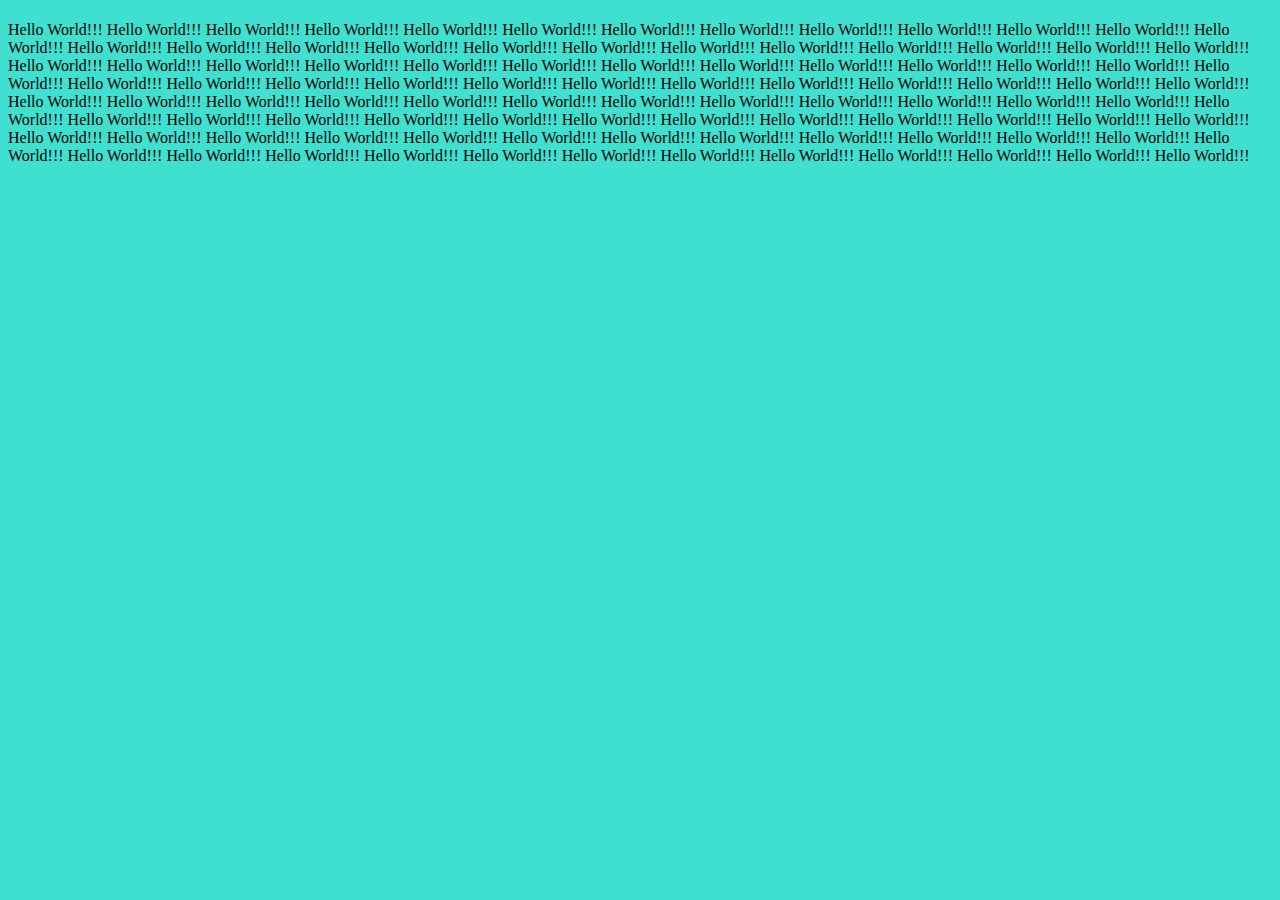
<file: index.html>
<!DOCTYPE html>
<html lang="en">
<head>
    <meta charset="UTF-8">
    <meta name="viewport" content="width=device-width, initial-scale=1.0">
    <meta http-equiv="X-UA-Compatible" content="ie=edge">
    <title>ajax demo</title>
    <style>
        body{
            background: turquoise;
        }
        #demo{
            color:tomato;
        }
    </style>
</head>
<body>
    <h1 id="demo"></h1>
    <script src="js/script.js"></script>
</body>
</html>
</file>
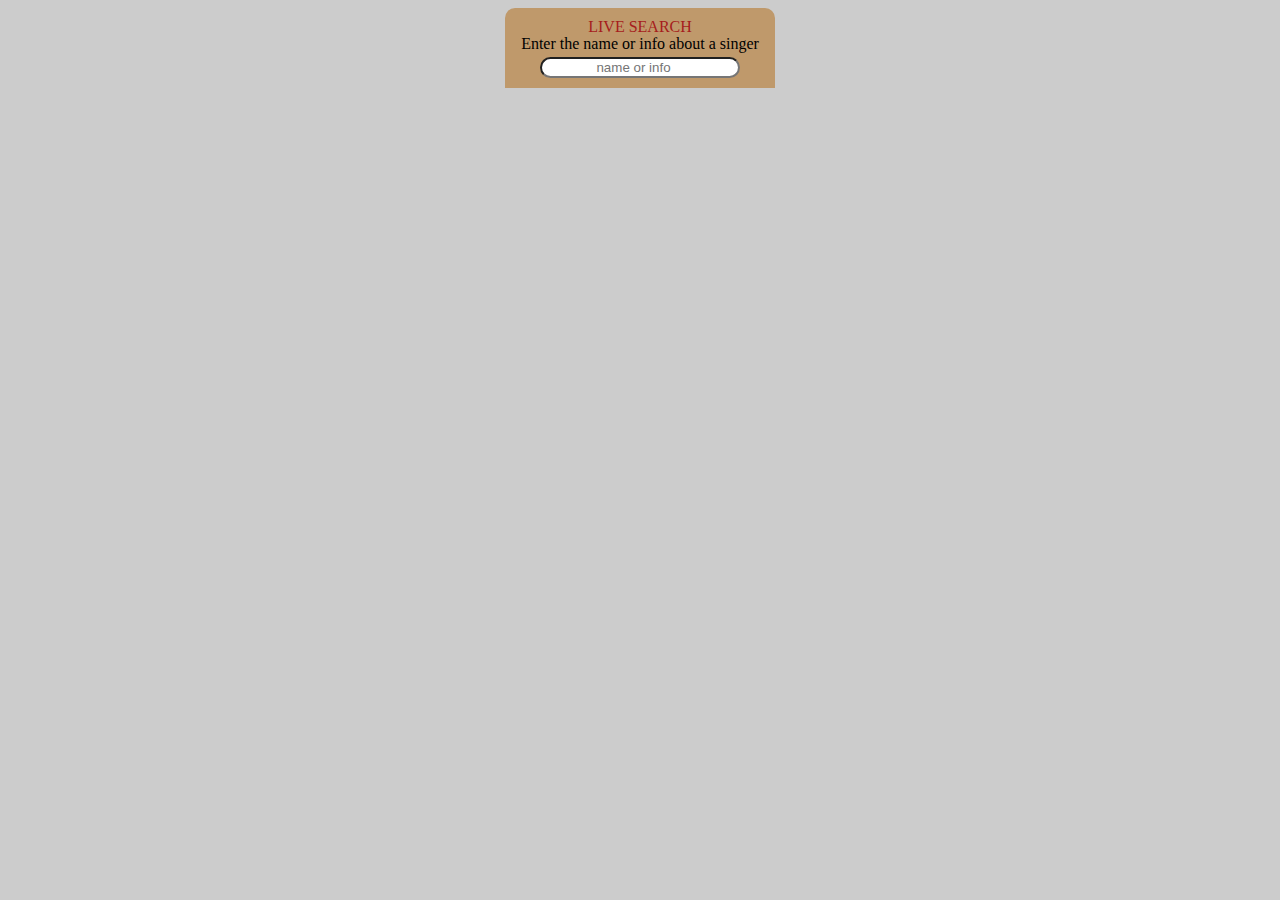
<file: unit1/index.html>
<!DOCTYPE html>
<html lang="en">
<head>
    <meta charset="UTF-8">
    <meta name="viewport" content="width=device-width, initial-scale=1.0">
    <meta http-equiv="X-UA-Compatible" content="ie=edge">
    <link rel="stylesheet" href="style.css">
    <title>Live Search</title>
    
</head>
<body>
  <div id="searcharea">
      <label for="search">Live search</label>
      <p>Enter the name or info about a singer</p>
      <input type="search" name="search" id="search" placeholder="name or info">
  </div>
   <div id="update">
      
   </div>
   <script src="https://cdnjs.cloudflare.com/ajax/libs/jquery/3.4.1/jquery.min.js" integrity="sha256-CSXorXvZcTkaix6Yvo6HppcZGetbYMGWSFlBw8HfCJo=" crossorigin="anonymous"></script>  
  <!-- <script src="js/script.js"></script> -->
  <!-- <script src="js/script1.js"></script> -->
  <script src="js/scriptsearch.js"></script>
</body>
</html>
</file>
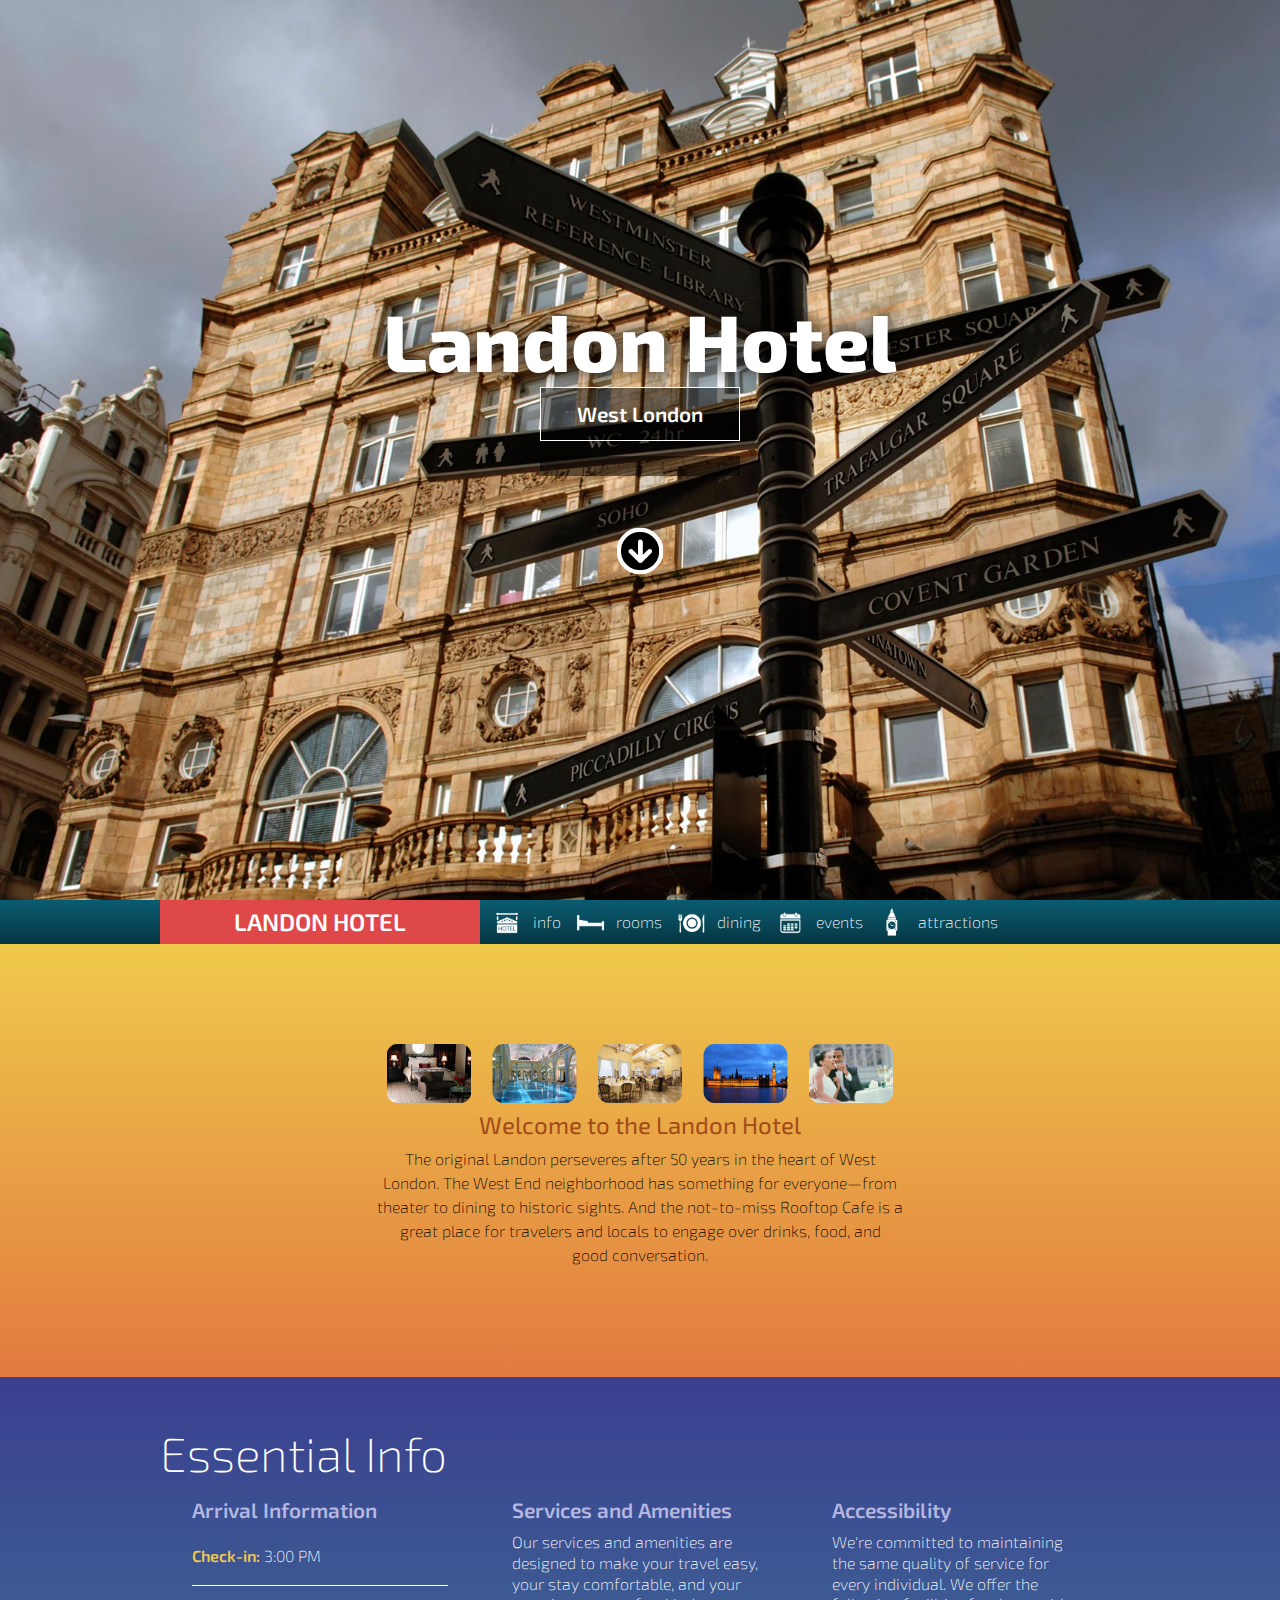
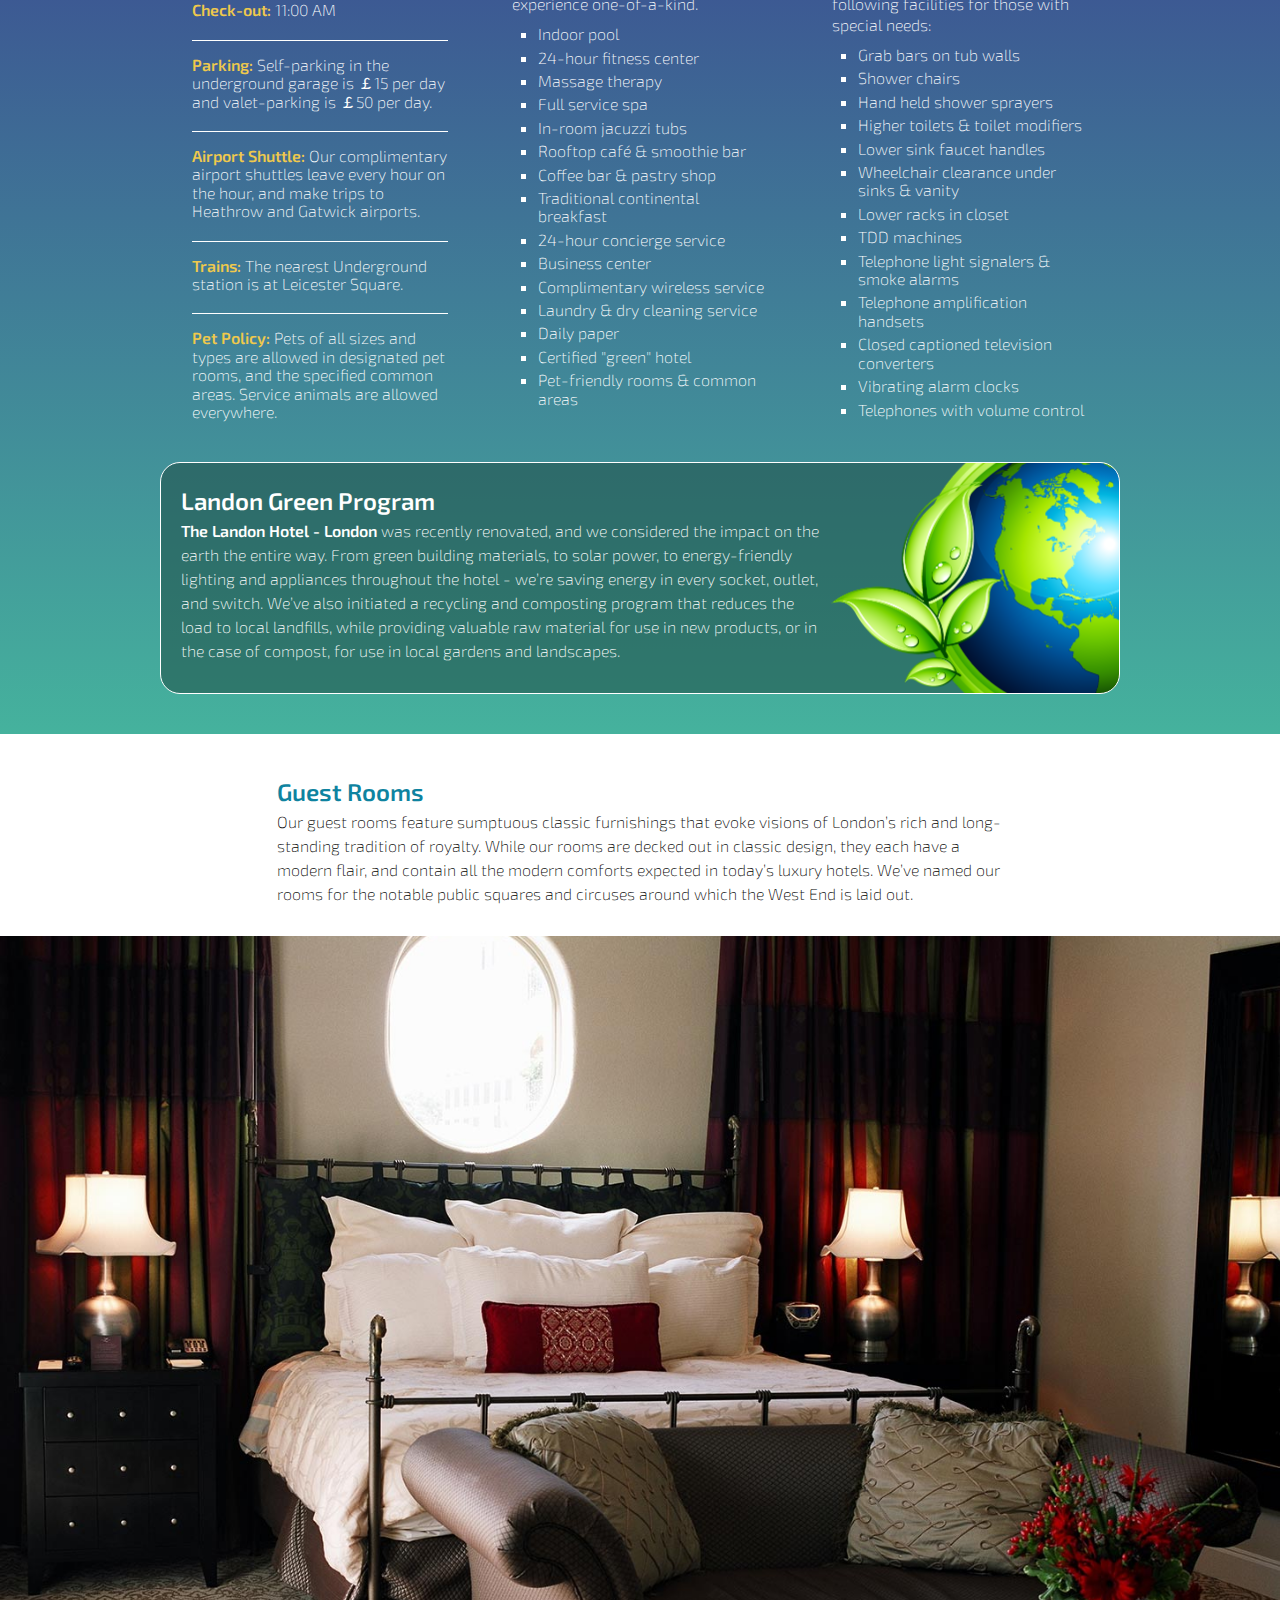
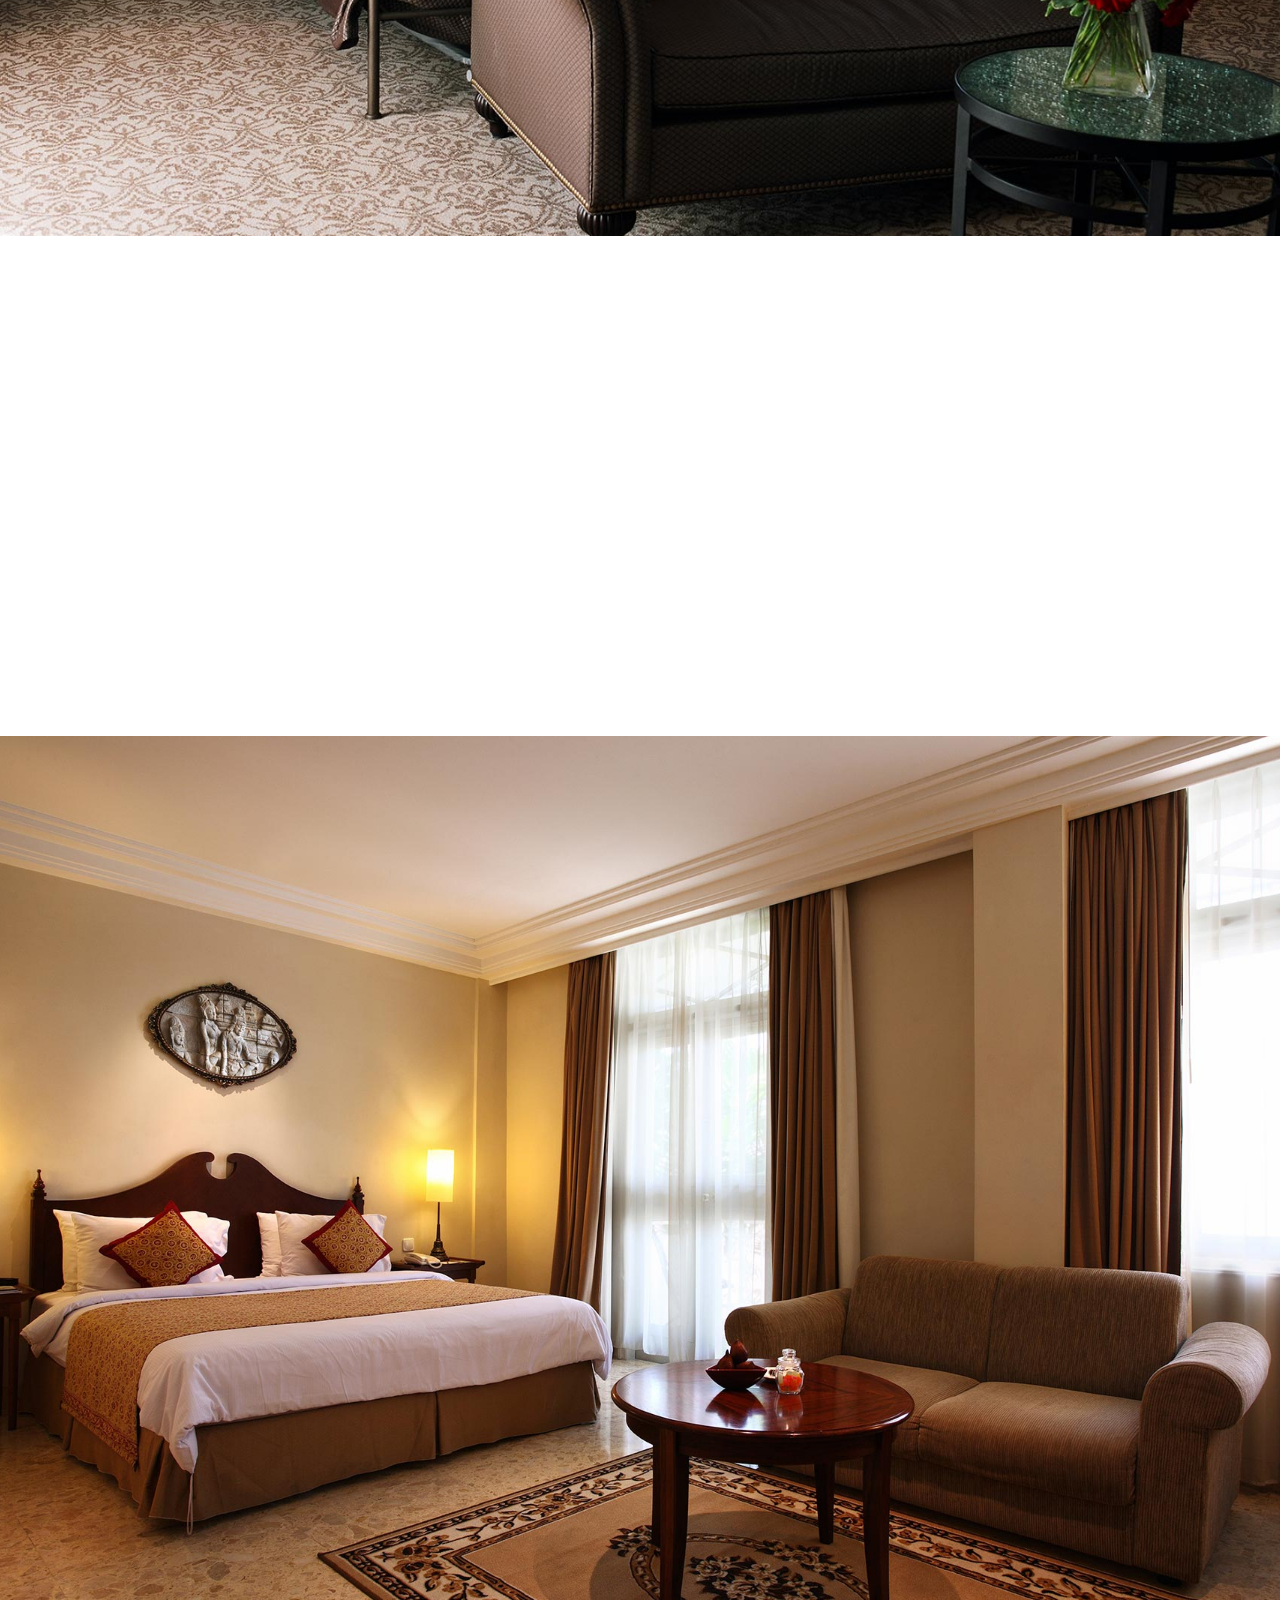
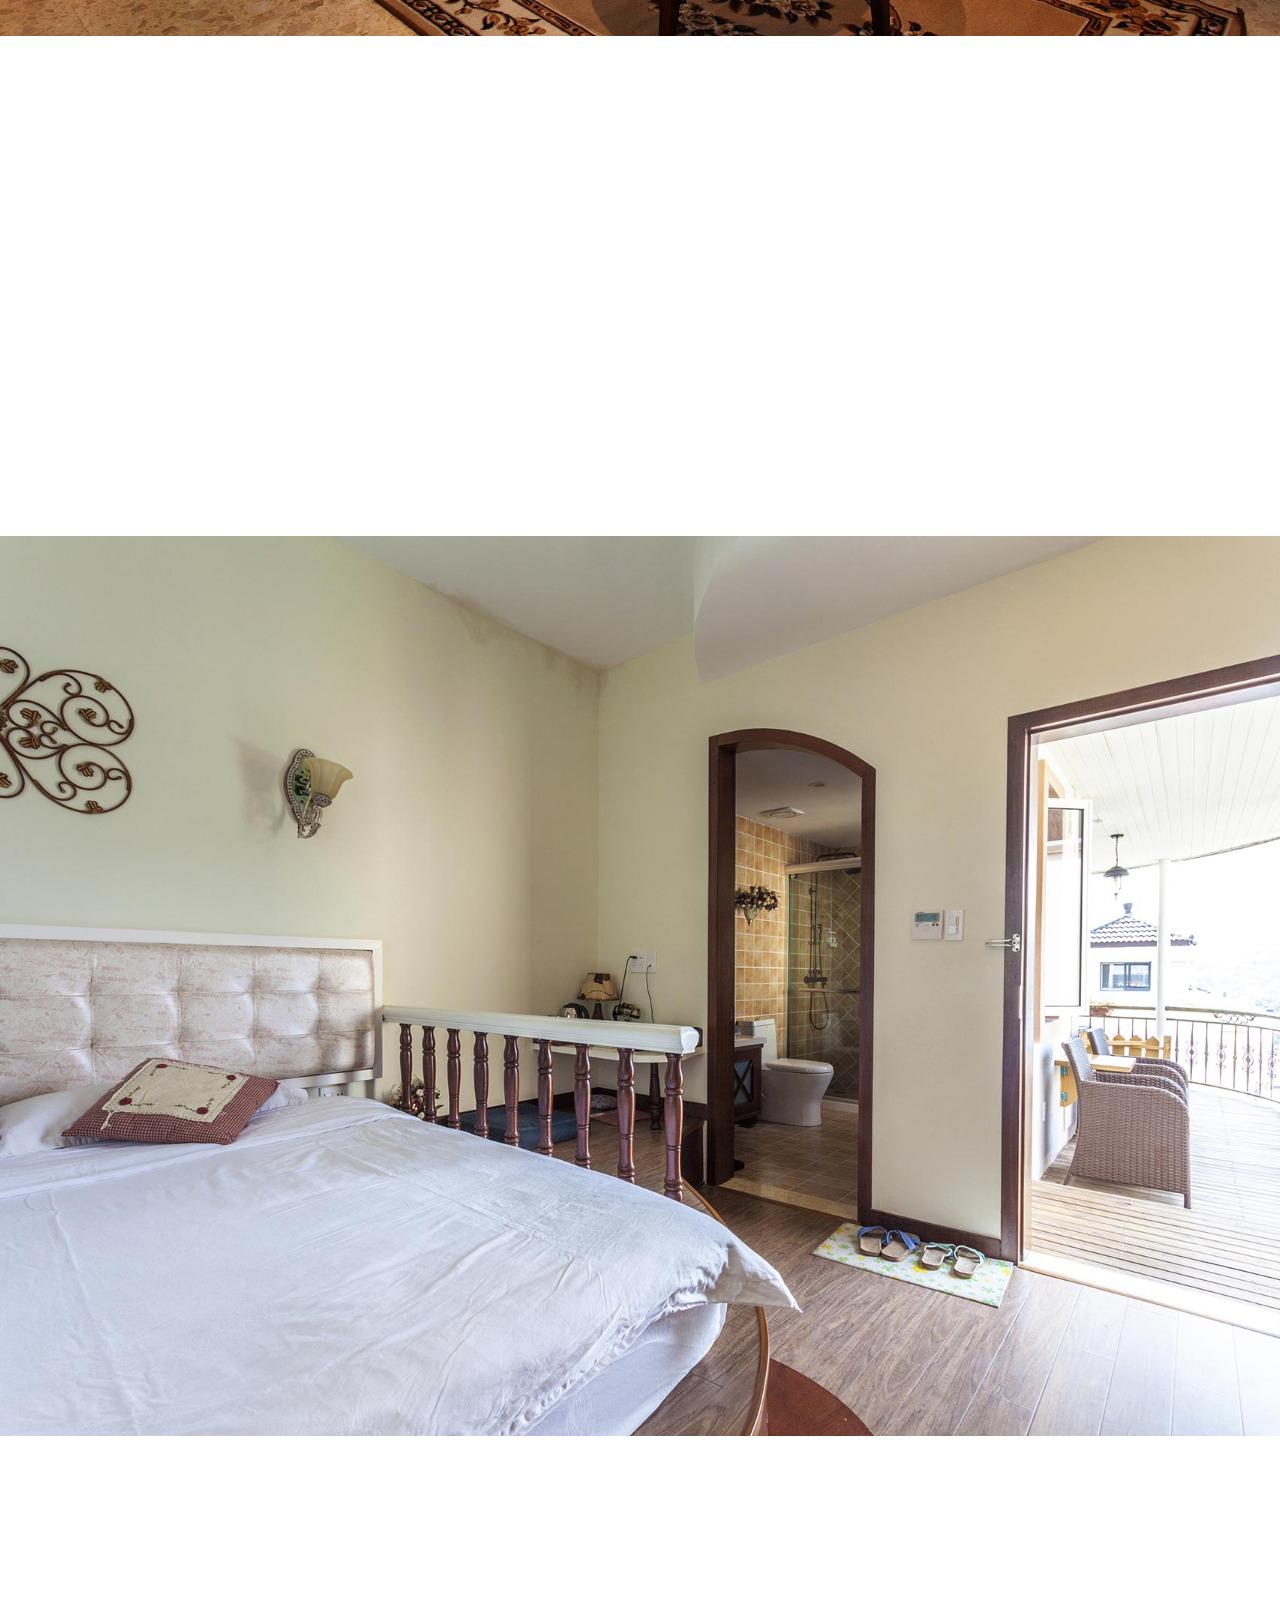
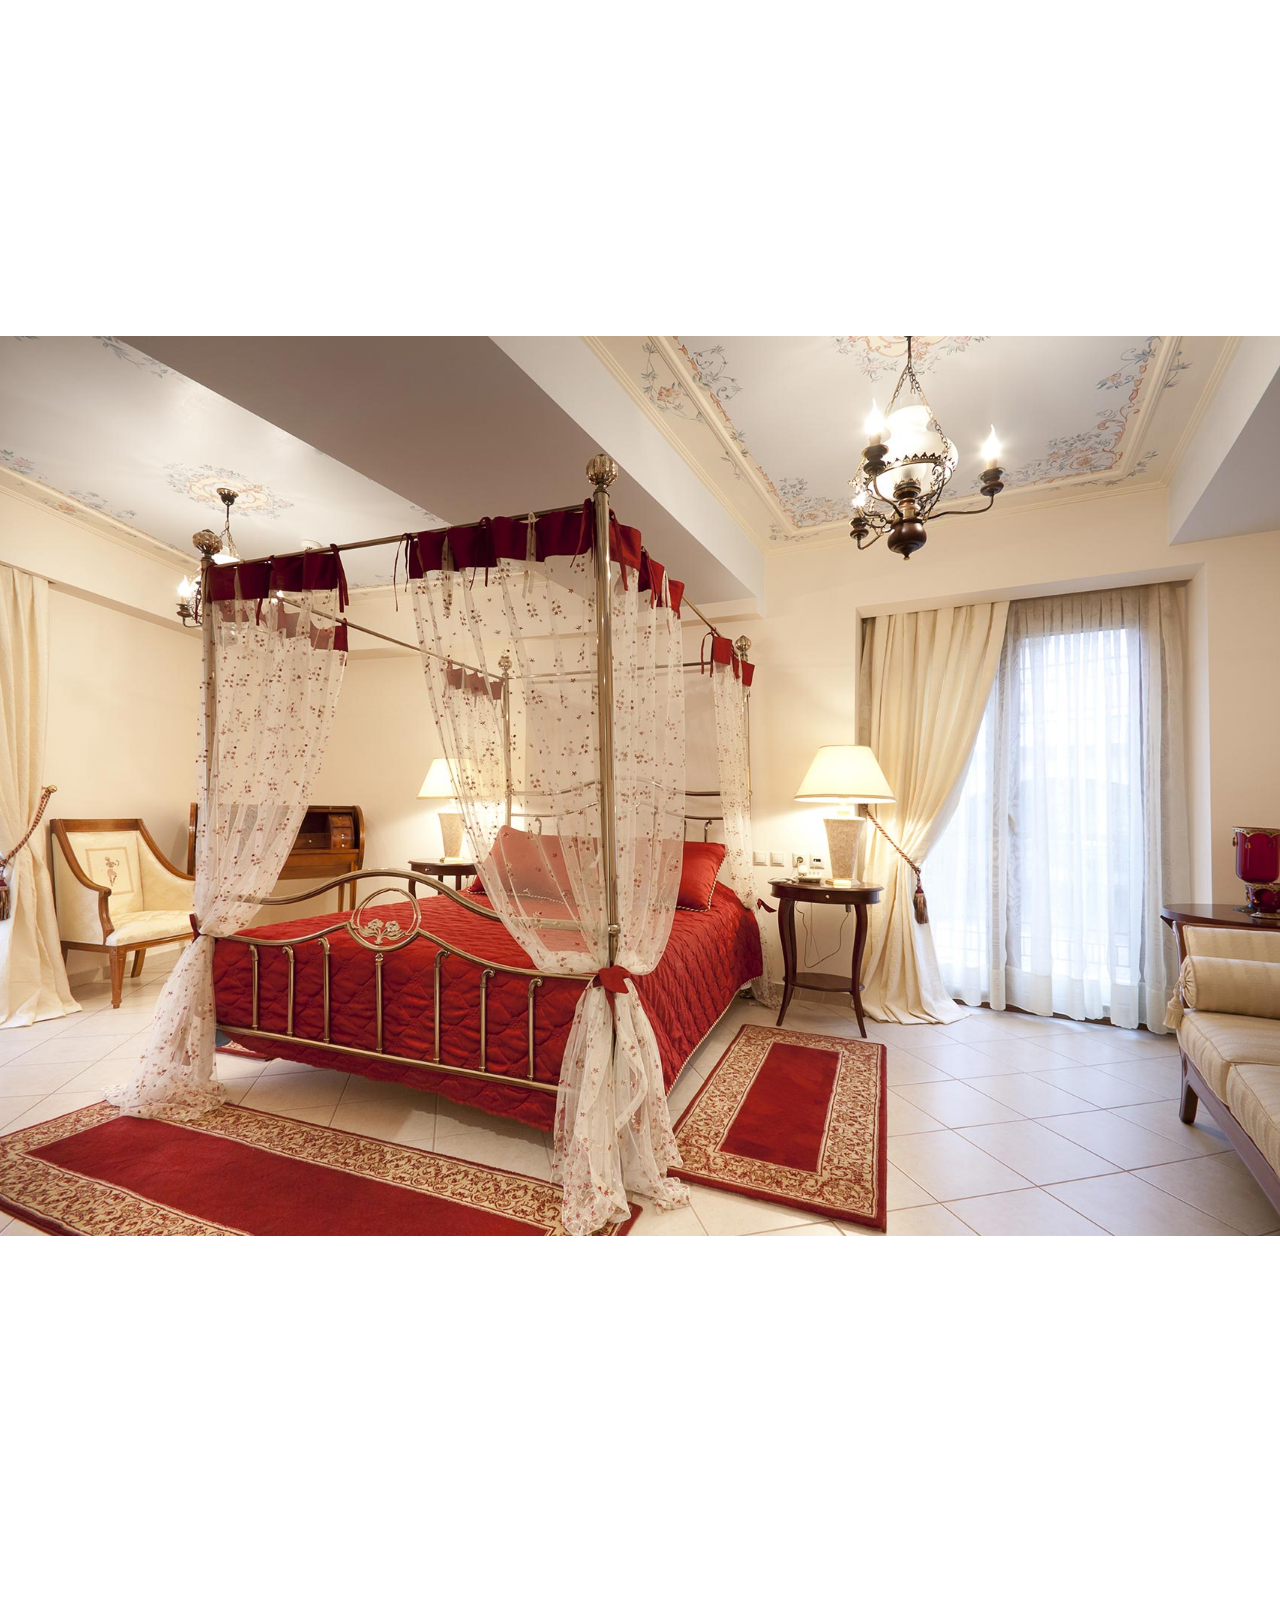
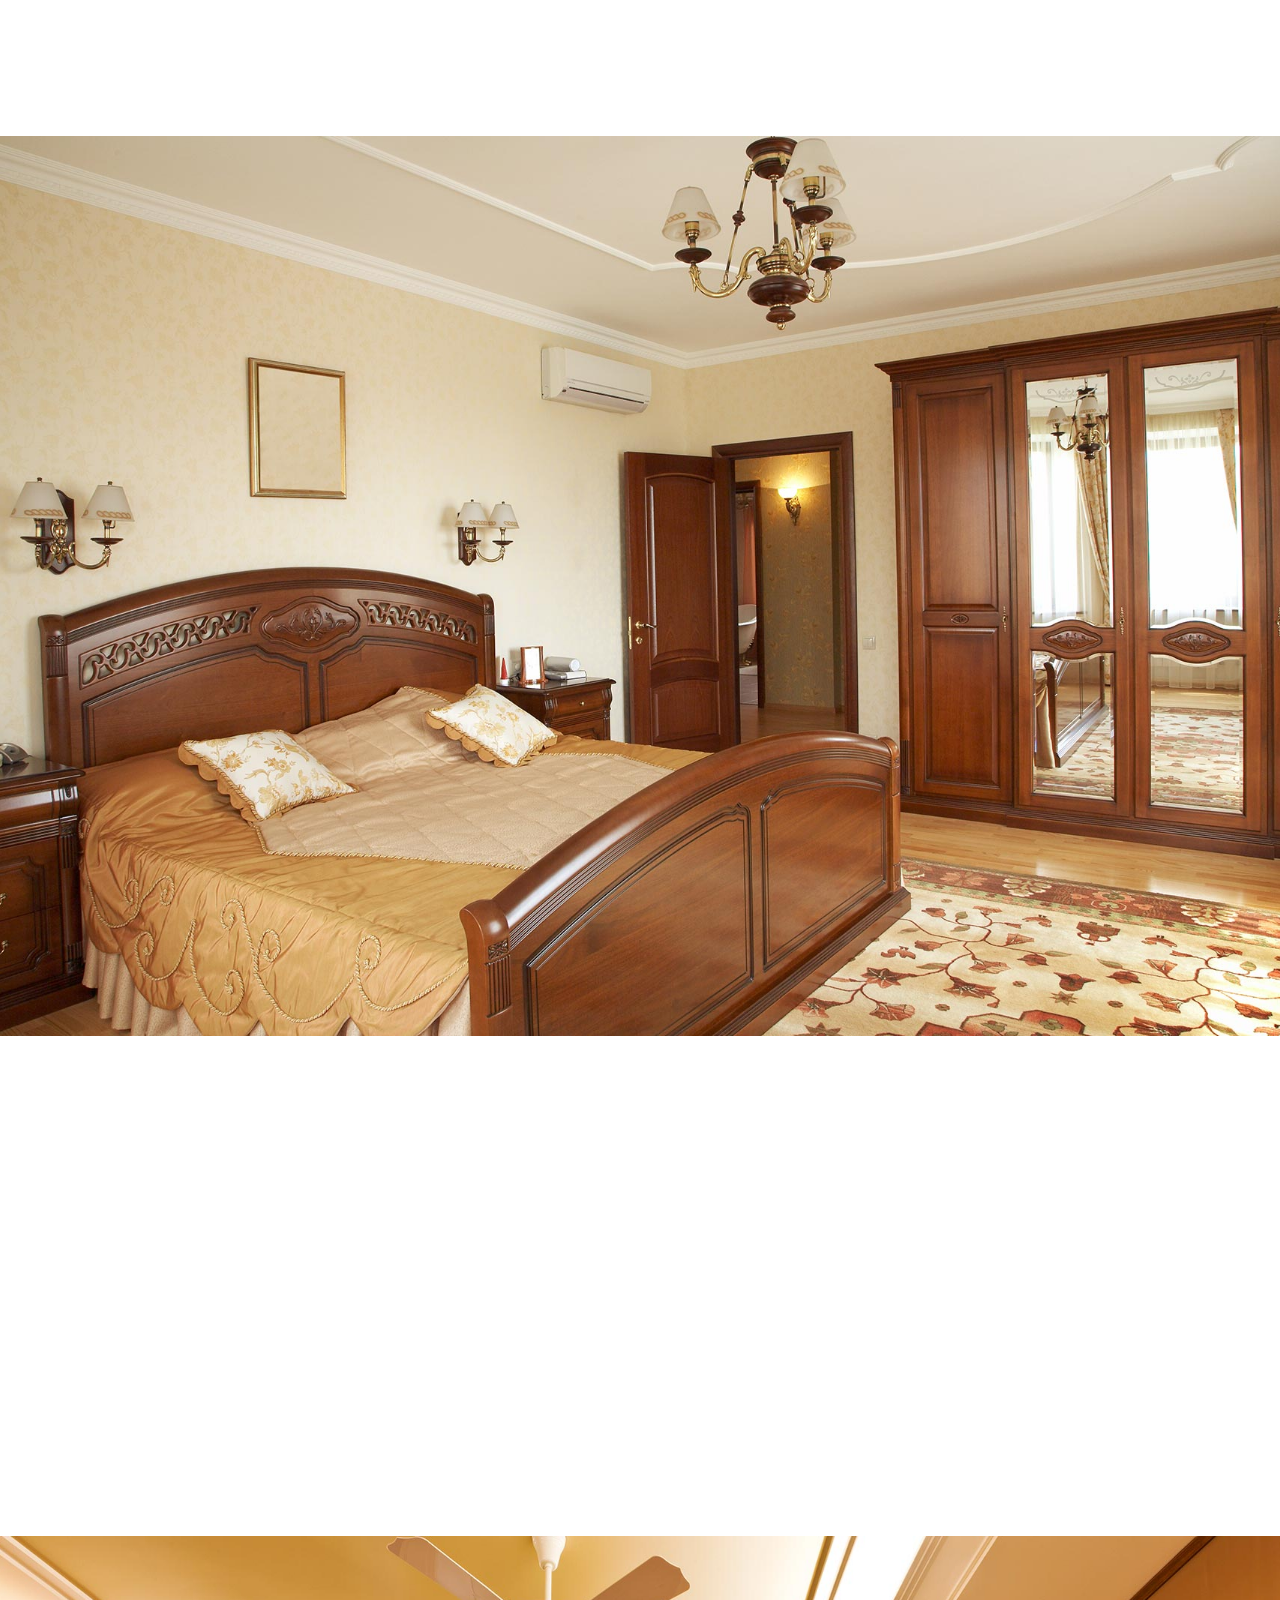
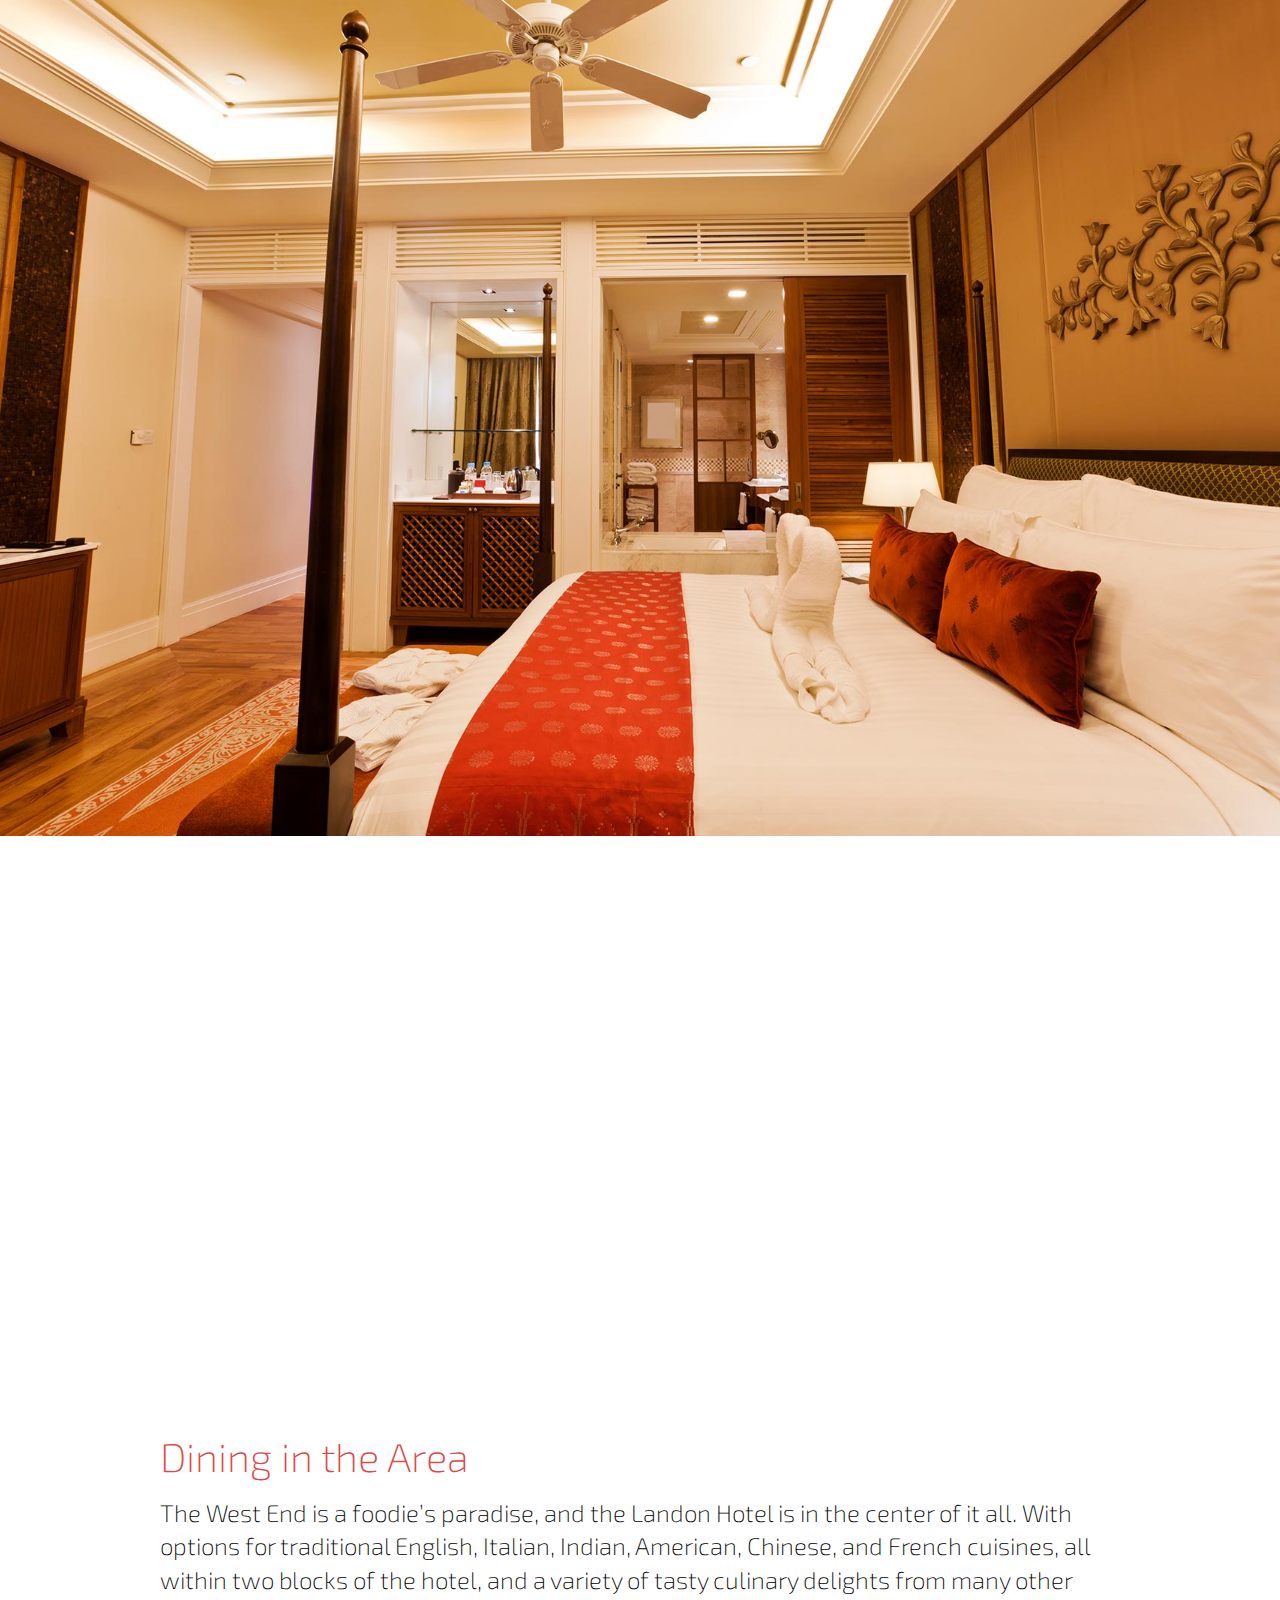
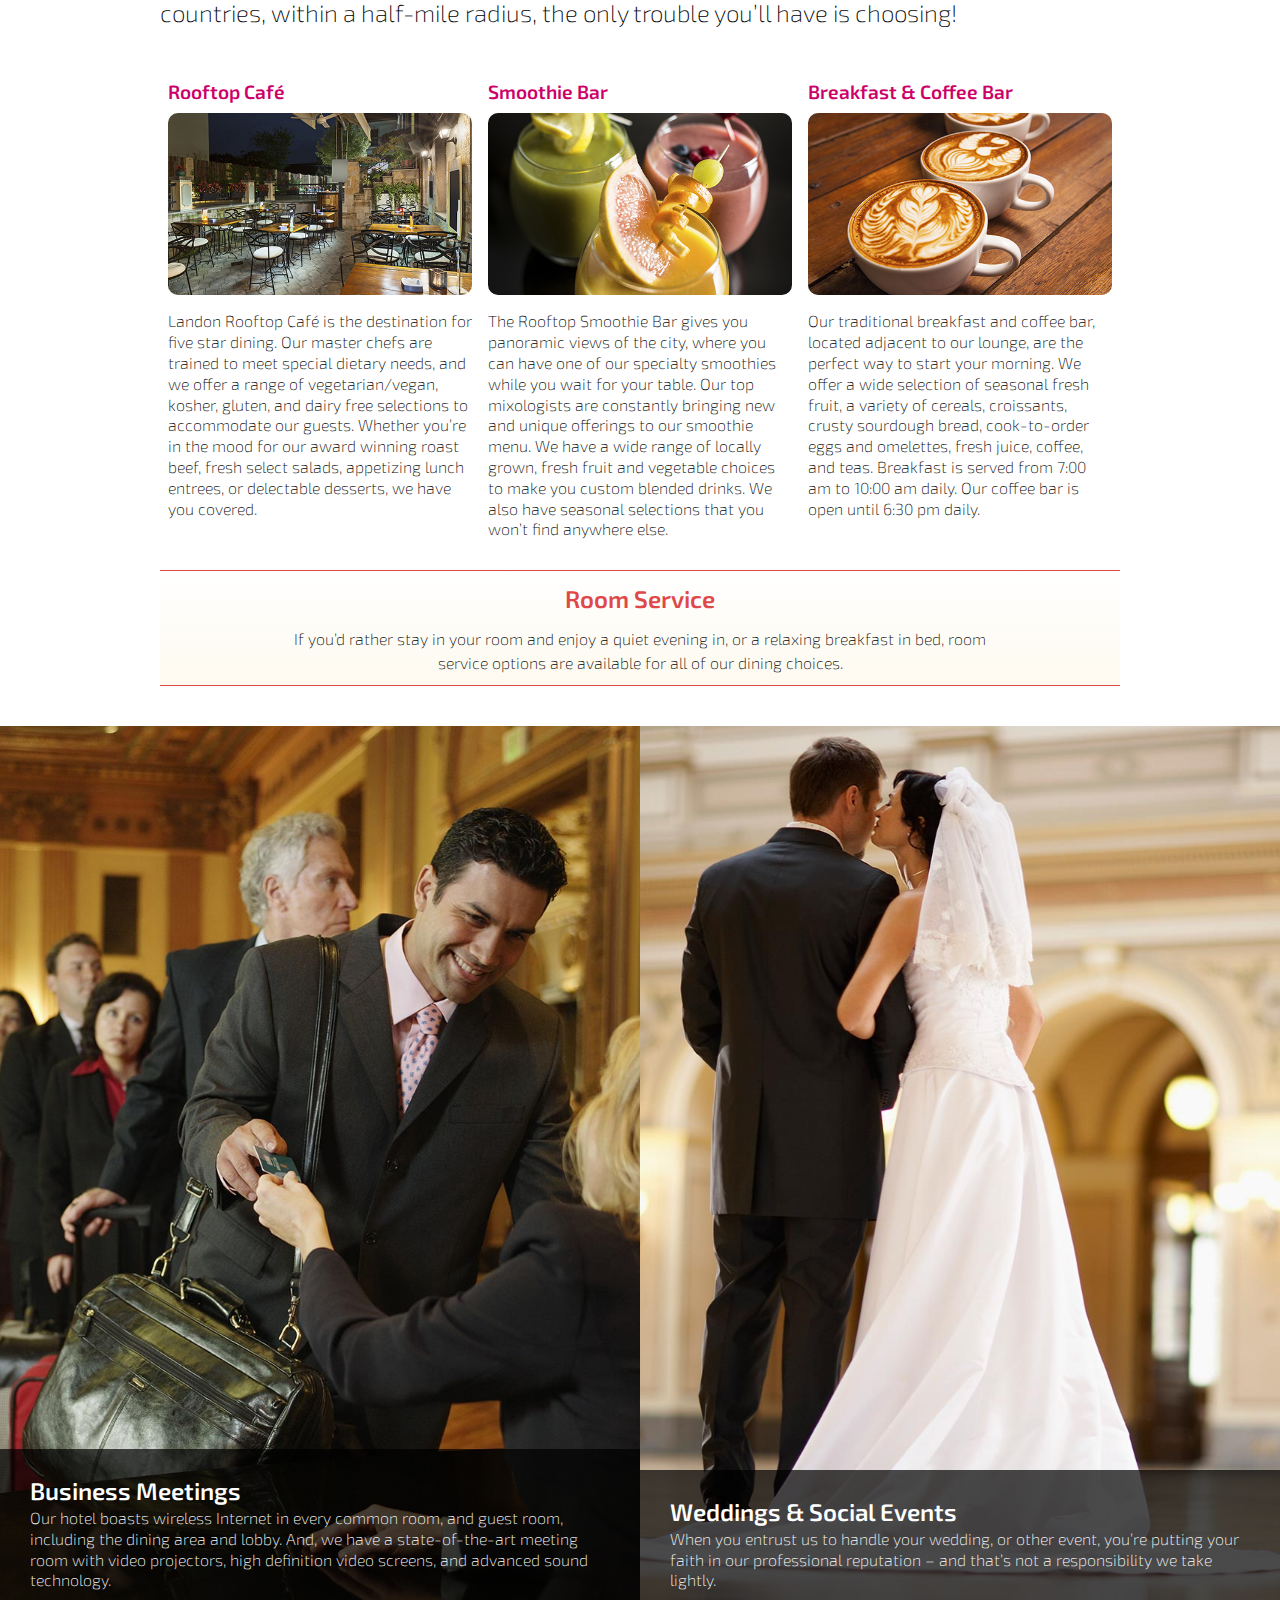
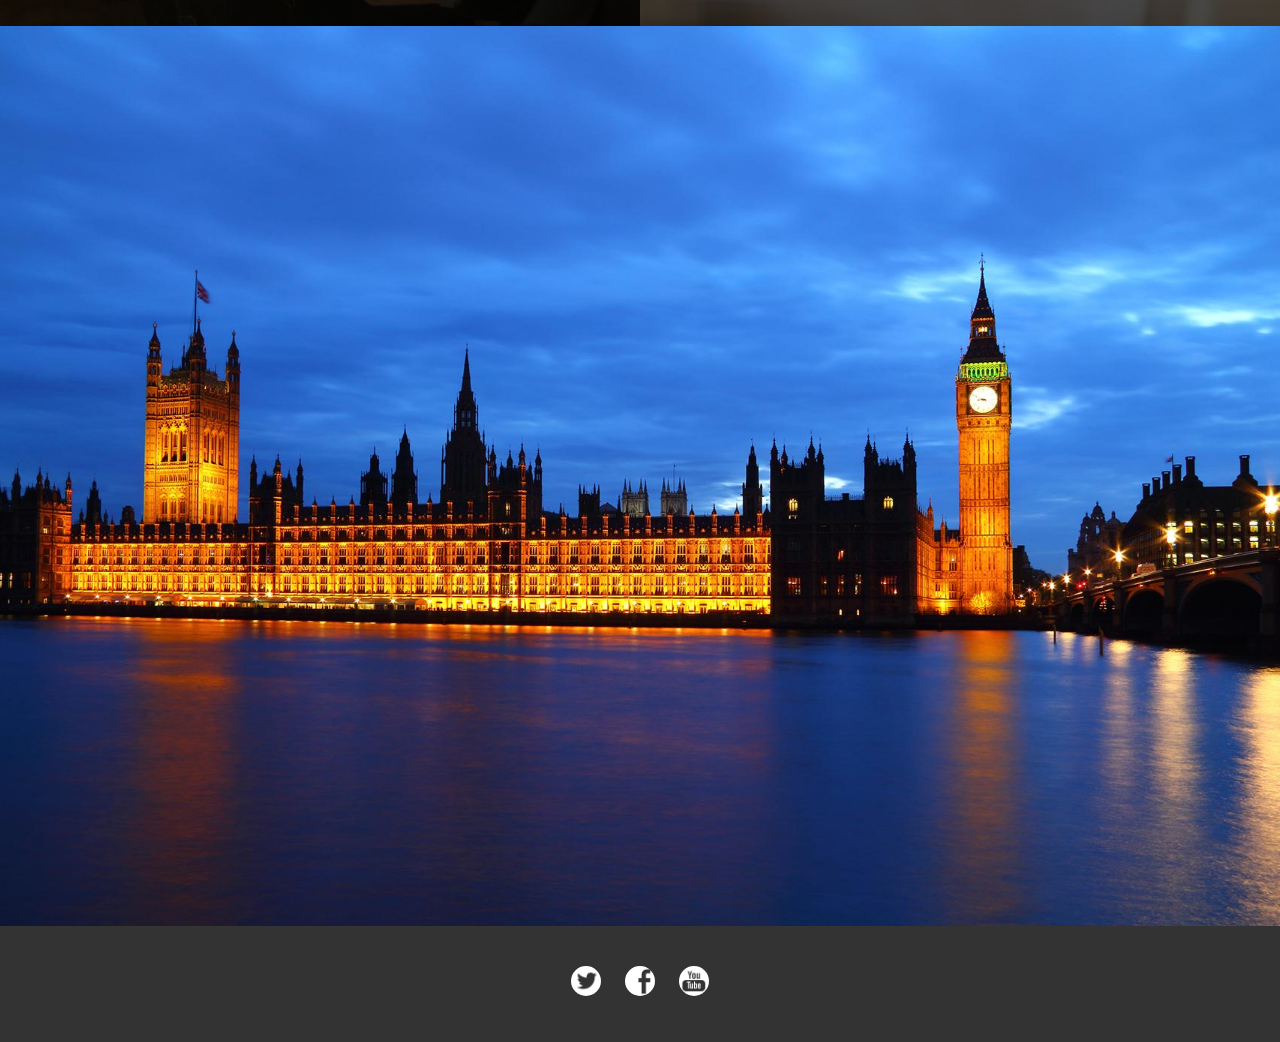
<file: buildingwebapps with ajax/Ex_Files_Web_Apps_Ajax/Exercise Files/Ch02/02_02/finish/index.html>
<!doctype html>
<html lang="en">
<head>
  <meta charset="UTF-8">
  <title>Landon Hotel</title>
  <link rel="stylesheet" href="css/style.css">
  <meta name="viewport" content="width=device-width, user-scalable=no, initial-scale=1.0, maximum-scale=1.0, minimum-scale=1.0">
</head>
<body>
  <header id="intro">
    <article class="fullheight">
      <div class="hgroup">
        <h1>Landon Hotel</h1>
        <h2>West London</h2>
        <p class="info" id="weather"></p>
        <p><a href="#welcome"><img src="images/misc/arrow.png" alt="down arrow"></a></p>
      </div>
    </article>

    <nav id="nav">
      <div class="navbar">
        <div class="brand"><a href="#welcome">Landon <span>Hotel</span></a></div>
        <ul>
          <li><a class="icon info" href="#hotelinfo"><span>info</span></a></li>
          <li><a class="icon rooms" href="#rooms"><span>rooms</span></a></li>
          <li><a class="icon dining" href="#dining"><span>dining</span></a></li>
          <li><a class="icon events" href="#events"><span>events</span></a></li>
          <li><a class="icon attractions" href="#attractions"><span>attractions</span></a></li>
        </ul>
      </div><!-- navbar -->
    </nav>
  </header>
<main id="wrapper">
  <div class="scene" id="welcome">
    <article class="content">
      <div class="gallery">
        <img src="images/hotel/intro_room.jpg" alt="Intro Gallery Room Sample Pictures">
        <img src="images/hotel/intro_pool.jpg" alt="Intro Gallery Pool Sample Pictures">
        <img src="images/hotel/intro_dining.jpg" alt="Intro Gallery Dining Sample Pictures">
        <img src="images/hotel/intro_attractions.jpg" alt="Intro Gallery Attractions Sample Pictures">
        <img class="hidesm" src="images/hotel/intro_wedding.jpg" alt="Intro Gallery Dining Sample Pictures">
      </div>
      <h1>Welcome to the Landon&nbsp;Hotel</h1>
      <p>The original Landon perseveres after 50 years in the heart of West London. The West End neighborhood has something for everyone&mdash;from theater to dining to historic sights. And the not-to-miss Rooftop Cafe is a great place for travelers and locals to engage over drinks, food, and good&nbsp;conversation.</p>
    </article>
  </div><!-- welcome -->
  <div class="scene" id="hotelinfo">
    <article class="heading">
      <h1>Essential Info</h1>
    </article>
    <article id="usefulinfo">
      <section id="arrivalinfo">
        <h2>Arrival Information</h2>
        <ul>
          <li><strong>Check-in:</strong> 3:00 PM</li>
          <li><strong>Check-out:</strong> 11:00 AM</li>
          <li><strong>Parking:</strong> Self-parking in the underground garage is ￡15 per day and valet-parking is ￡50 per day.</li>
          <li><strong>Airport Shuttle:</strong> Our complimentary airport shuttles leave every hour on the hour, and make trips to Heathrow and Gatwick airports.</li>
          <li><strong>Trains:</strong> The nearest Underground station is at Leicester Square.</li>
          <li><strong>Pet Policy:</strong> Pets of all sizes and types are allowed in designated pet rooms, and the specified common areas. Service animals are allowed everywhere.</li>
        </ul>
      </section>
      <section class="checklist" id="services">
        <h2>Services and Amenities</h2>
        <p>Our services and amenities are designed to make your travel easy, your stay comfortable, and your experience one-of-a-kind.</p>
        <ul>
          <li>Indoor pool</li>
          <li>24-hour fitness center</li>
          <li>Massage therapy</li>
          <li>Full service spa</li>
          <li>In-room jacuzzi tubs</li>
          <li>Rooftop café  &amp; smoothie bar</li>
          <li>Coffee bar  &amp; pastry shop</li>
          <li>Traditional continental breakfast</li>
          <li>24-hour concierge service</li>
          <li>Business center</li>
          <li>Complimentary wireless service</li>
          <li>Laundry &amp; dry cleaning service</li>
          <li>Daily paper</li>
          <li>Certified "green" hotel</li>
          <li>Pet-friendly rooms  &amp; common areas</li>
        </ul>
      </section>
      <section class="checklist" id="accessibility">
        <h2>Accessibility</h2>
        <p>We're committed to maintaining the same quality of service for every individual. We offer the following facilities for those with special needs:</p>
        <ul>
          <li>Grab bars on tub walls</li>
          <li>Shower chairs</li>
          <li>Hand held shower sprayers</li>
          <li>Higher toilets &amp; toilet modifiers</li>
          <li>Lower sink faucet handles</li>
          <li>Wheelchair clearance under sinks &amp; vanity</li>
          <li>Lower racks in closet</li>
          <li>TDD machines</li>
          <li>Telephone light signalers  &amp; smoke alarms</li>
          <li>Telephone amplification handsets</li>
          <li>Closed captioned television converters</li>
          <li>Vibrating alarm clocks</li>
          <li>Telephones with volume control</li>
        </ul>
      </section>
    </article>
    <article id="greenprogram">
      <h2>Landon Green Program</h2>
      <p><strong>The Landon Hotel - London</strong> was recently renovated, and we considered the impact on the earth the entire way. From green building materials, to solar power, to energy-friendly lighting and appliances throughout the hotel - we’re saving energy in every socket, outlet, and switch. We’ve also initiated a recycling and composting program that reduces the load to local landfills, while providing valuable raw material for use in new products, or in the case of compost, for use in local gardens and landscapes.</p>
    </article>
  </div><!-- hotelinfo -->
  <div class="scene" id="rooms">
    <header>
      <h1>Guest Rooms</h1>
      <p>Our guest rooms feature sumptuous classic furnishings that evoke visions of London’s rich and long-standing tradition of royalty. While our rooms are decked out in classic design, they each have a modern flair, and contain all the modern comforts expected in today’s luxury hotels. We’ve named our rooms for the notable public squares and circuses around which the West End is laid&nbsp;out.</p>
    </header>
    <article class="room fullheight" id="piccadilly">
      <section class="content">
        <h1>Piccadilly</h1>
        <p>Designed to be our economy room, for those who will be spending more time seeing the sights, and less time hitting the hay. The Piccadilly room has a smaller footprint, but maintains the accommodations of some of our more deluxe rooms.</p>
      </section>
    </article>
    <article class="room fullheight" id="cambridge">
      <section class="content">
        <h1>Cambridge</h1>
        <p>This room features a king bed, with a Comfort-Plus mattress, covered in 400-thread Egyptian cotton sheets. The Cambridge room is decorated in tasteful and warm muted tones, that are soothing on the eyes and senses.</p>
      </section>
    </article>
    <article class="room fullheight" id="westminster">
      <section class="content">
        <h1>Westminster</h1>
        <p>This room is available with a king or two double beds, and is furnished with our Premiere London collection – the softest and most luxurious bed and bath linens.</p>
      </section>
    </article>
    <article class="room fullheight" id="oxford">
      <section class="content">
        <h1>Oxford</h1>
        <p>Our Oxford suites are some of the prettiest and most romantic rooms around and are perfect for honeymoons. All of these feature canopy beds, lots of windows, and spare no modern comfort or convenience, including a TLX media system.</p>
      </section>
    </article>
    <article class="room fullheight" id="victoria">
      <section class="content">
        <h1>Victoria</h1>
        <p>Traveling with the family? Our spacious Victoria suites, with breathtaking views of the city, are the perfect choice. These corner rooms are furnished with a king or two double beds, and have a sofa with a comfortable pullout bed.</p>
      </section>
    </article>
    <article class="room fullheight" id="manchester">
      <section class="content">
        <h1>Manchester</h1>
        <p>The Manchester Executive Suite, is popular with business travelers the world over. These two-room suites feature a king-size bed, living room with leather recliner, full-sized executive desk, and leather desk chair.</p>
      </section>
    </article>
  </div><!-- rooms -->
  <div class="scene" id="dining">
    <article id="areadining">
      <h1>Dining in the Area</h1>
      <p>The West End is a foodie’s paradise, and the Landon Hotel is in the center of it all. With options for traditional English, Italian, Indian, American, Chinese, and French cuisines, all within two blocks of the hotel, and a variety of tasty culinary delights from many other countries, within a half-mile radius, the only trouble you’ll have is choosing! </p>
    </article>
    <article id="inhotel">
      <section id="rooftopcafe">
        <h2>Rooftop Caf&eacute;</h2>
        <img src="images/hotel/dining_rooftop.jpg" alt="Dining">
        <p>Landon Rooftop Caf&eacute; is the destination for five star dining. Our master chefs are trained to meet special dietary needs, and we offer a range of vegetarian/vegan, kosher, gluten, and dairy free selections to accommodate our guests. Whether you&rsquo;re in the mood for our award winning roast beef, fresh select salads, appetizing lunch entrees, or delectable desserts, we have you covered.</p>
      </section>

      <section id="smoothiebar">
        <h2>Smoothie Bar</h2>
        <img src="images/hotel/dining_smoothiebar.jpg" alt="Dining">
        <p>The Rooftop Smoothie Bar gives you panoramic views of the city, where you can have one of our specialty smoothies while you wait for your table. Our top mixologists are constantly bringing new and unique offerings to our smoothie menu. We have a wide range of locally grown, fresh fruit and vegetable choices to make you custom blended drinks.  We also have seasonal selections that you won’t find anywhere else.</p>
      </section>

      <section id="coffeebar">
        <h2>Breakfast &amp; Coffee Bar</h2>
        <img src="images/hotel/dining_lattes.jpg" alt="Dining">
        <p>Our traditional breakfast and coffee bar, located adjacent to our lounge, are the perfect way to start your morning. We offer a wide selection of seasonal fresh fruit, a variety of cereals, croissants, crusty sourdough bread, cook-to-order eggs and omelettes, fresh juice, coffee, and teas. Breakfast is served from 7:00 am to 10:00 am daily. Our coffee bar is open until 6:30 pm daily.</p>
      </section>
    </article><!-- inhotel -->
    <article id="roomservice">
      <h1>Room Service</h1>
      <p>If you’d rather stay in your room and enjoy a quiet evening in, or a relaxing breakfast in bed, room service options are available for all of our dining choices.</p>
    </article>
  </div><!-- dining -->
  <div class="scene" id="events">
      <article class="event fullheight" id="businessmeetings">
        <div class="content">
          <h2>Business Meetings</h2>
          <p>Our hotel boasts wireless Internet in every common room, and guest room, including the dining area and lobby. And, we have a state-of-the-art meeting room with video projectors, high definition video screens, and advanced sound technology.</p>
        </div><!-- content -->
      </article><!-- article -->
      <article class="event fullheight" id="weddings">
        <div class="content">
          <h2>Weddings &amp; Social Events</h2>
          <p> When you entrust us to handle your wedding, or other event, you’re putting your faith in our professional reputation – and that’s not a responsibility we take lightly. </p>
        </div><!-- content -->
      </article><!-- article -->
  </div><!-- events -->
  <div class="scene fullheight" id="attractions">
    <article class="content">
      <h1>Local Attractions</h1>
        <p>Whether you’re a theater enthusiast, enjoy epic shopping, or love to stroll and people watch, London’s West End has an endless opportunity to partake. The heart of London’s "Theatreland" offering the best in drama, comedy, and musical productions.</p>
    </article>
  </div><!-- attractions -->
</main>
<footer class="scene">
  <article class="content">
    <div id="socialmedia">
      <ul class="group">
        <li><a href="https://twitter.com"><img class="icon" src="images/socialmedia/twitter.png" alt="icon for twitter" /></a></li>
        <li><a href="http://www.facebook.com"><img class="icon" src="images/socialmedia/facebook.png" alt="icon for facebook" /></a></li>
        <li><a href="http://www.youtube.com"><img class="icon" src="images/socialmedia/youtube.png" alt="icon for youtube" /></a></li>    
      </ul>      
    </div>
  </article>
</footer>
  <script src="js/promise.min.js"></script>
  <script src="js/fetch.js"></script>
  <script src="js/script.js"></script>
  <script src="js/script2.js"></script>
</body>
</html>
</file>
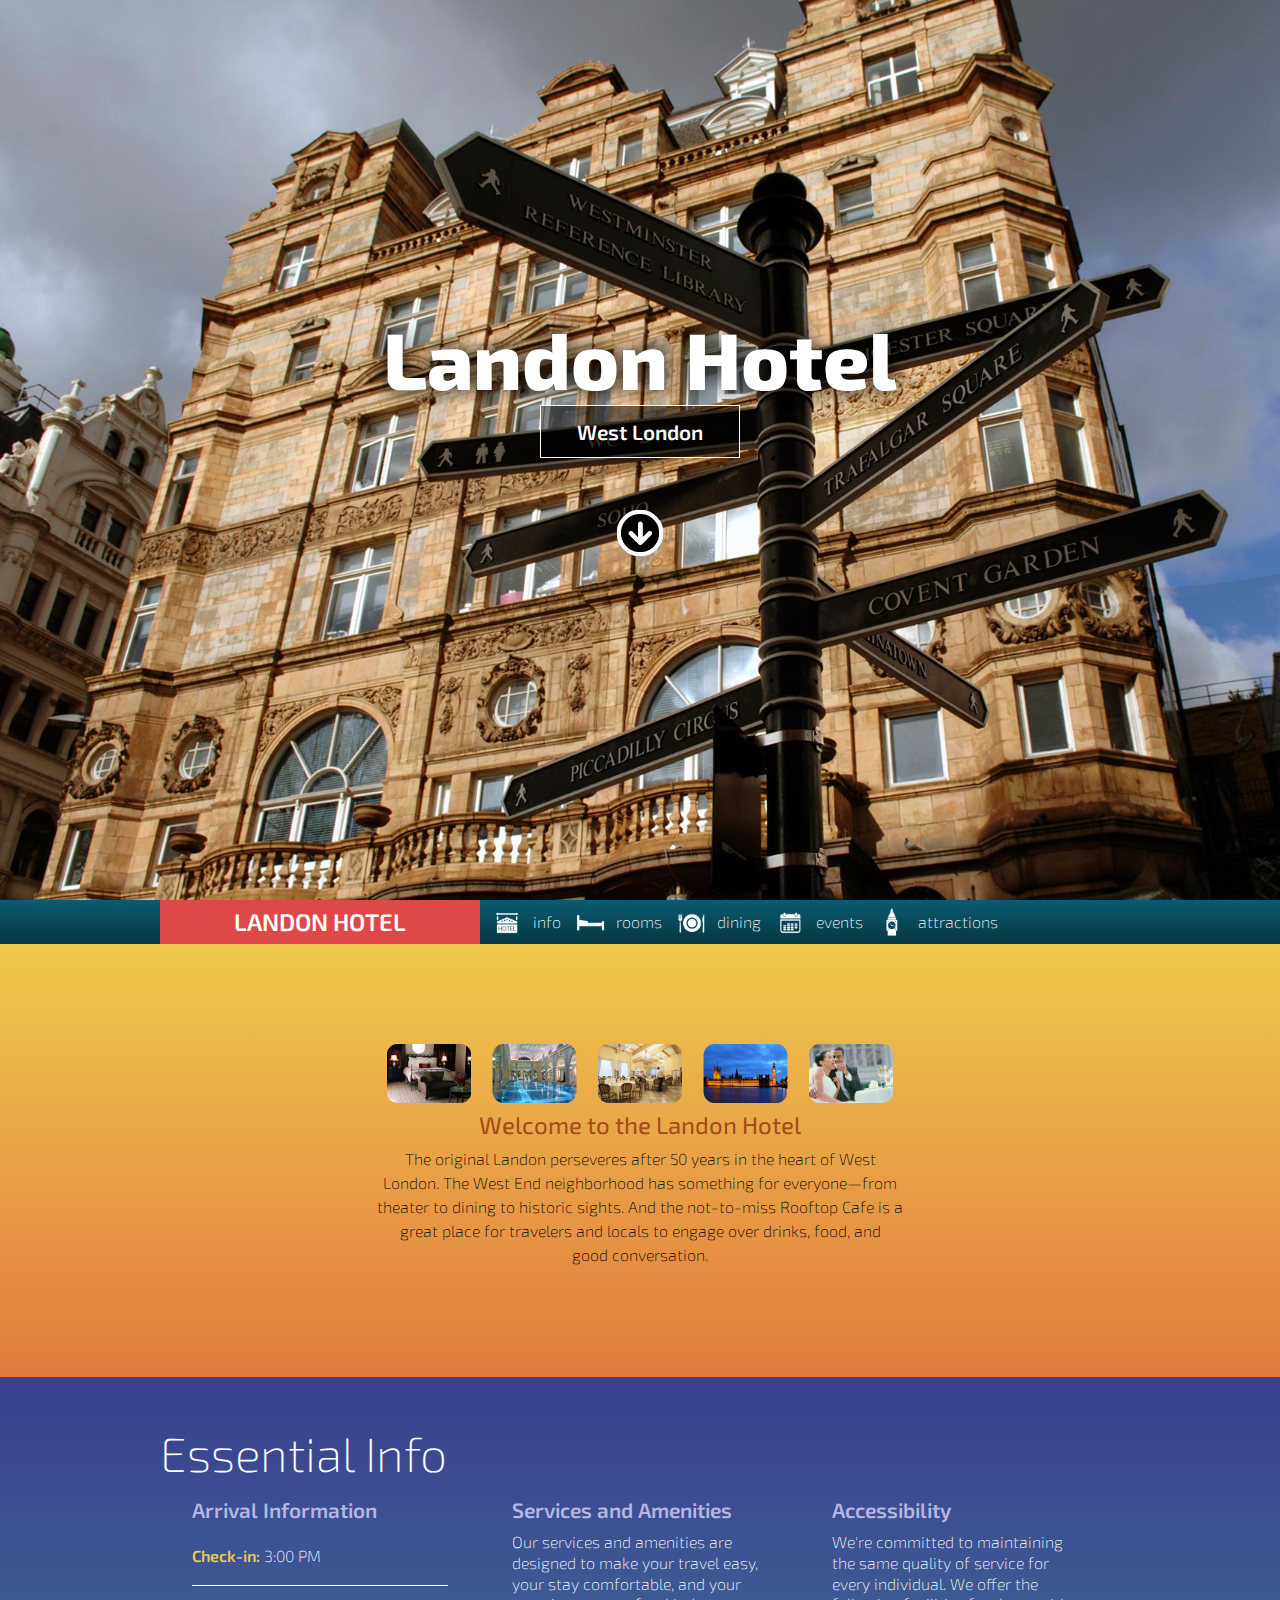
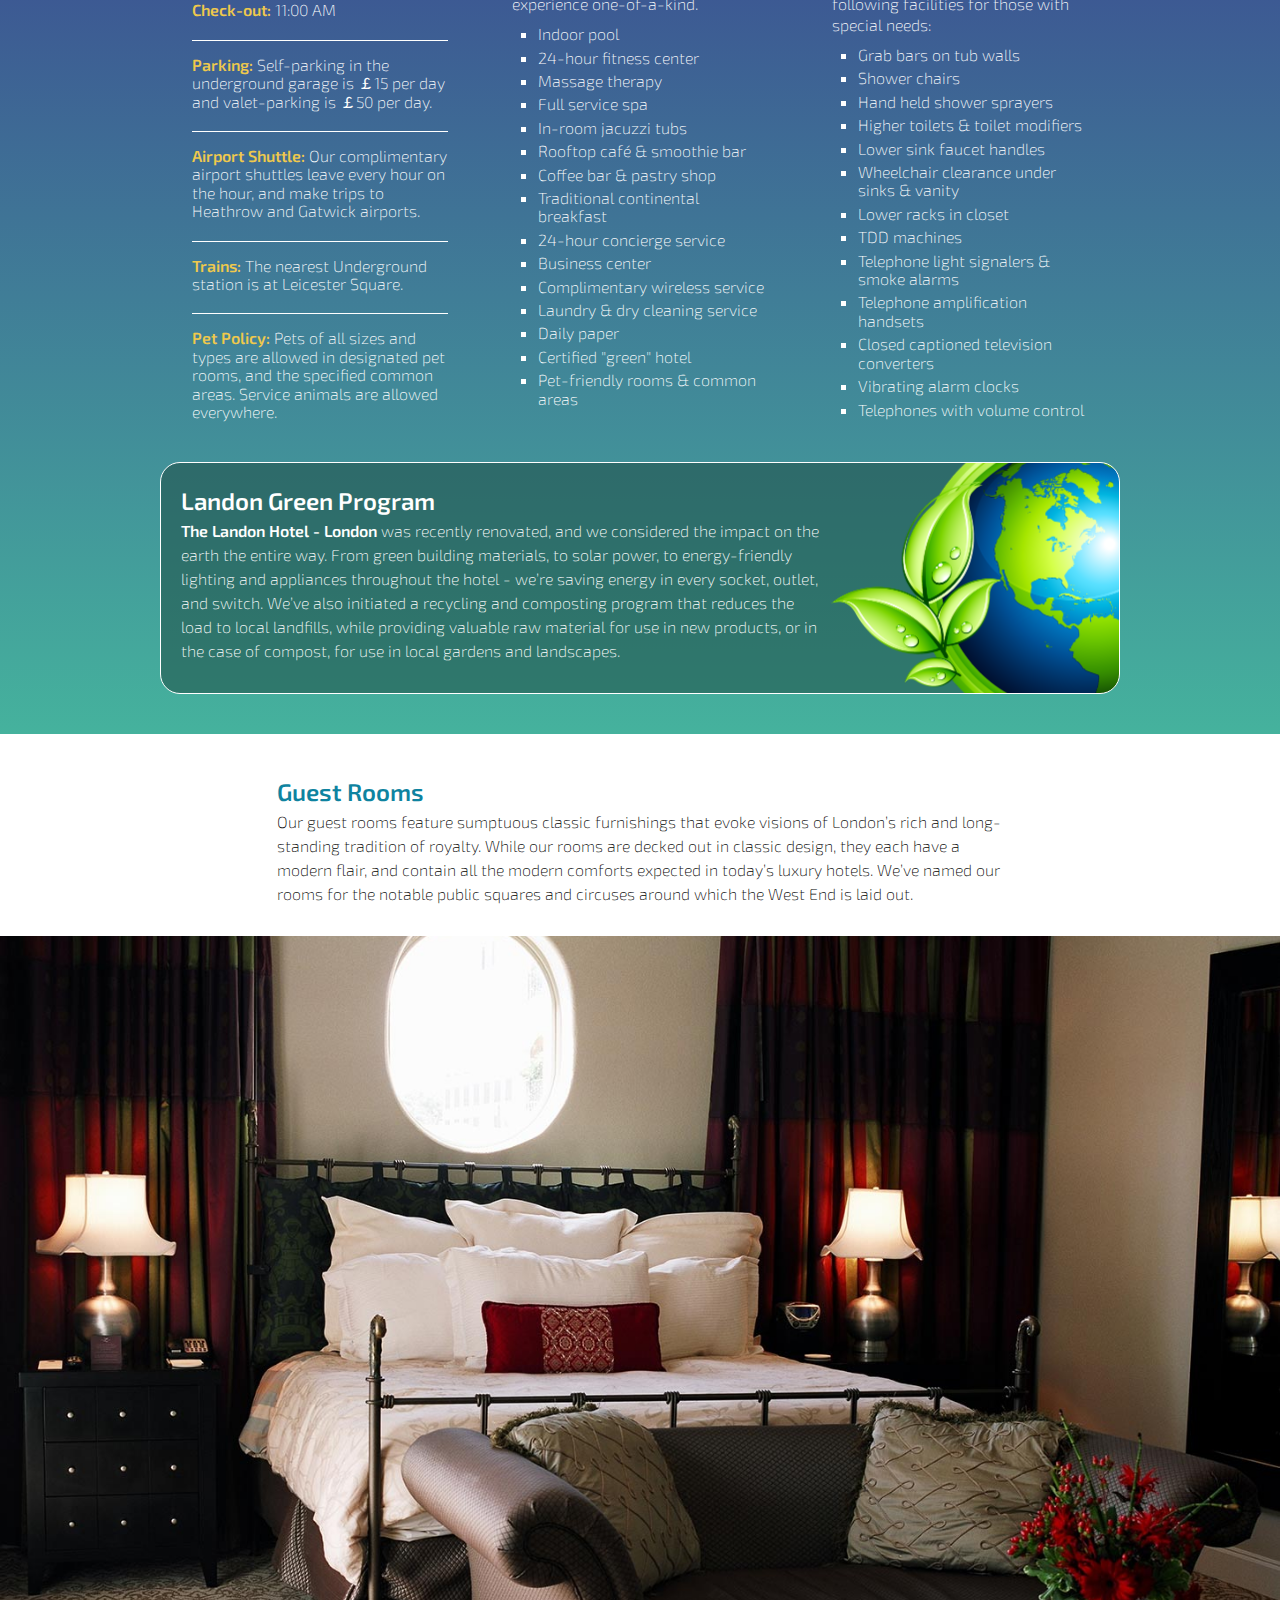
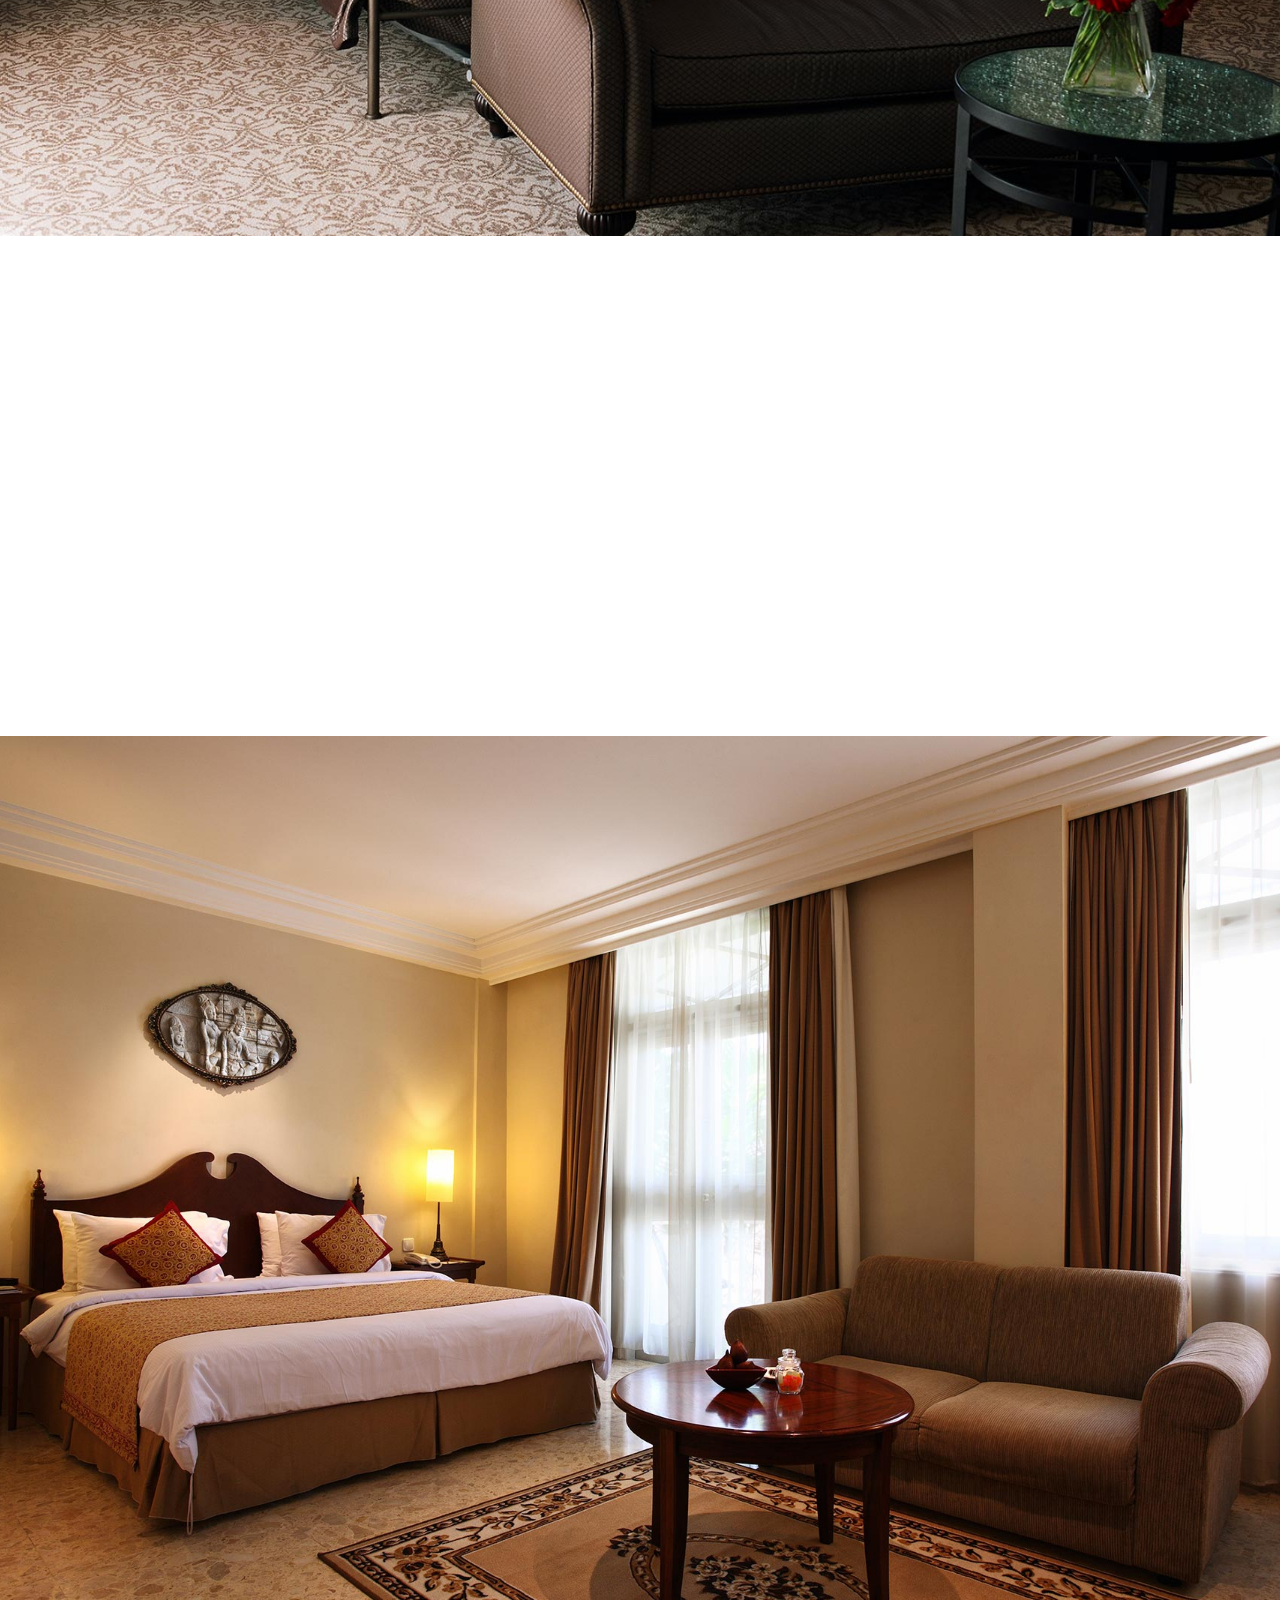
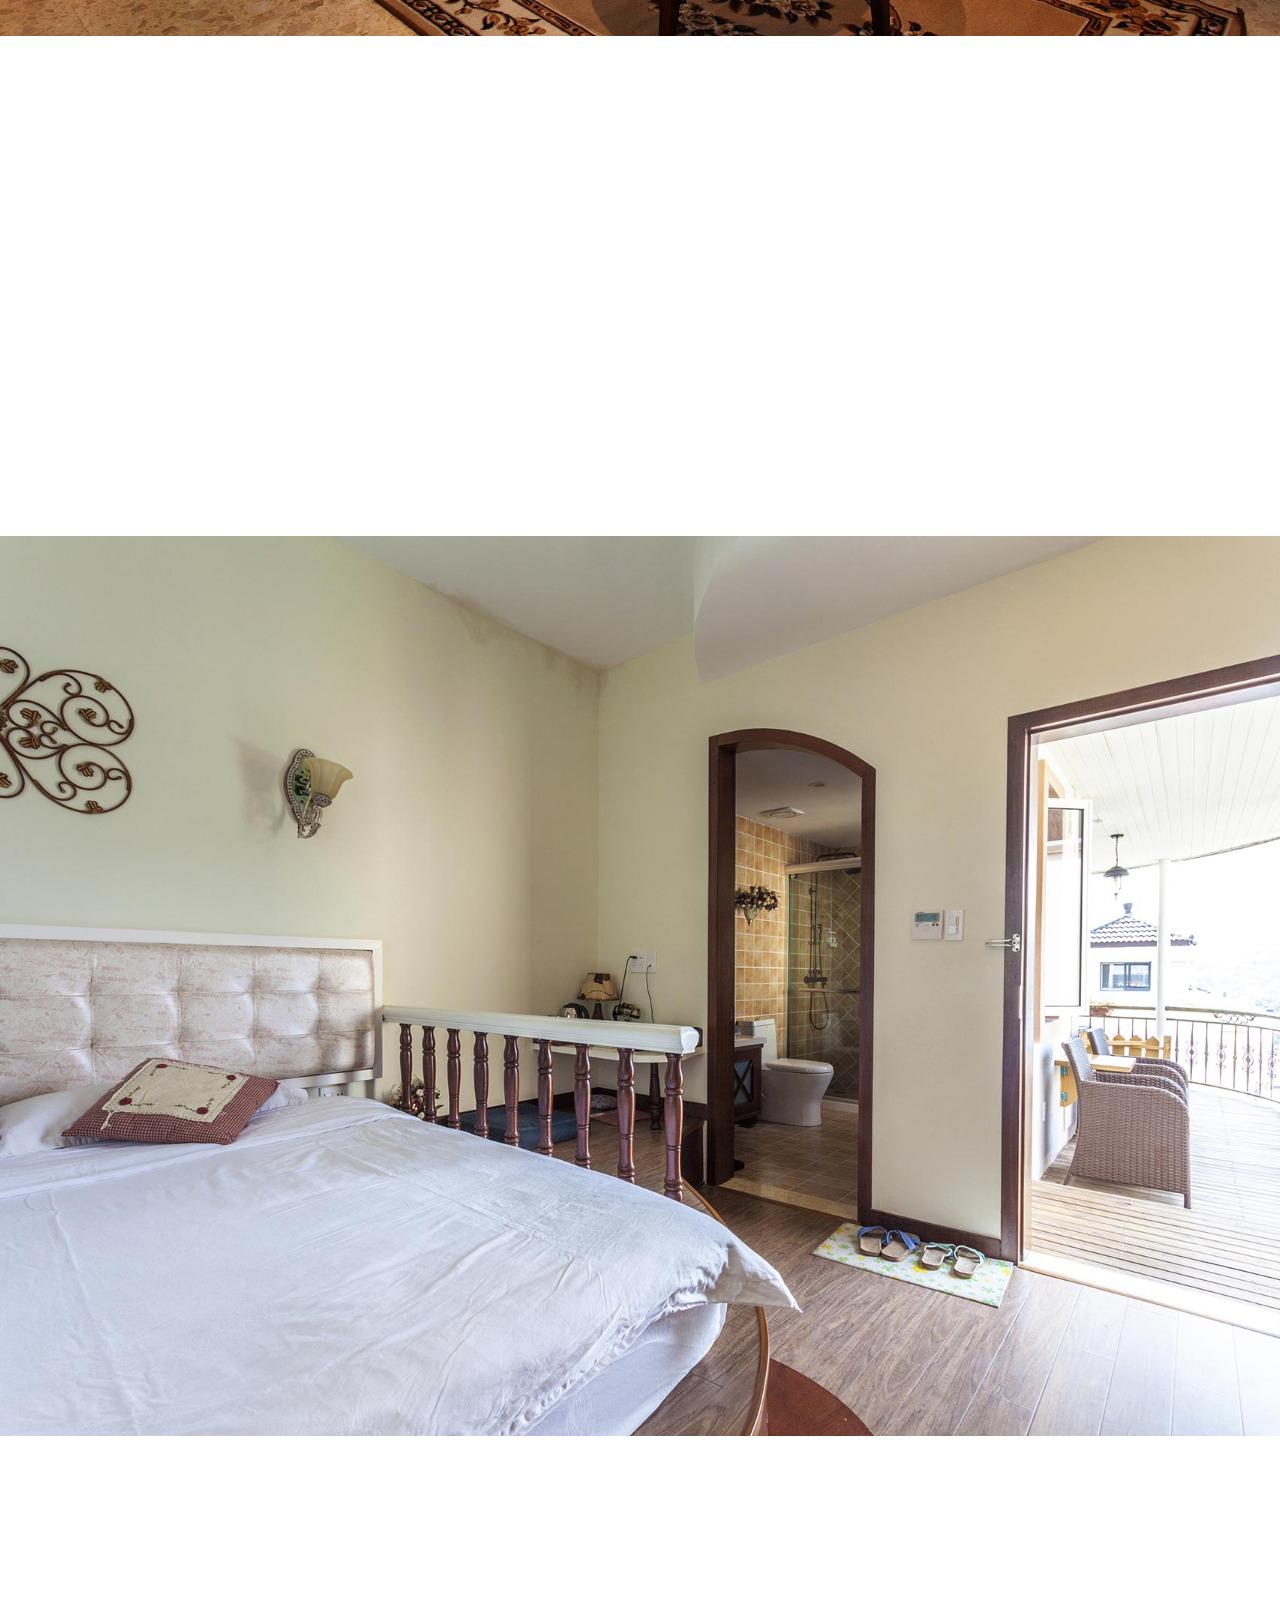
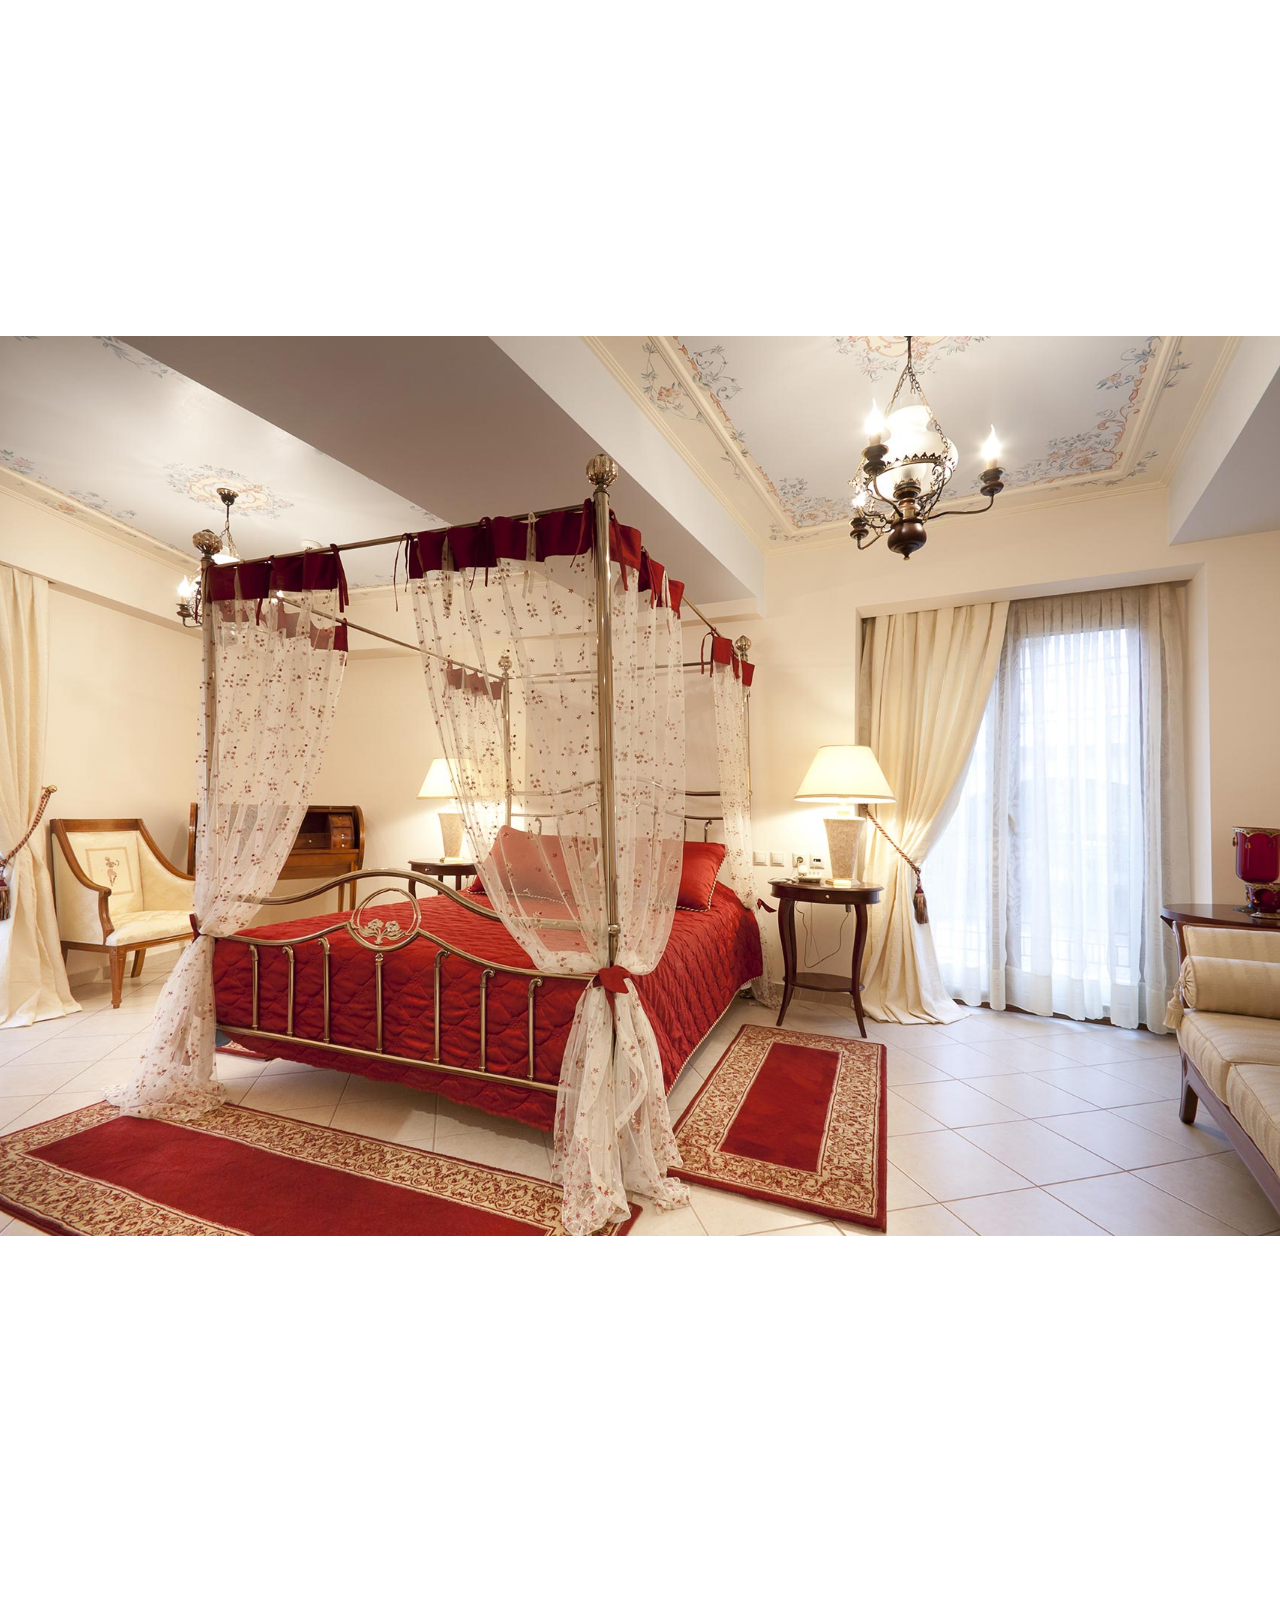
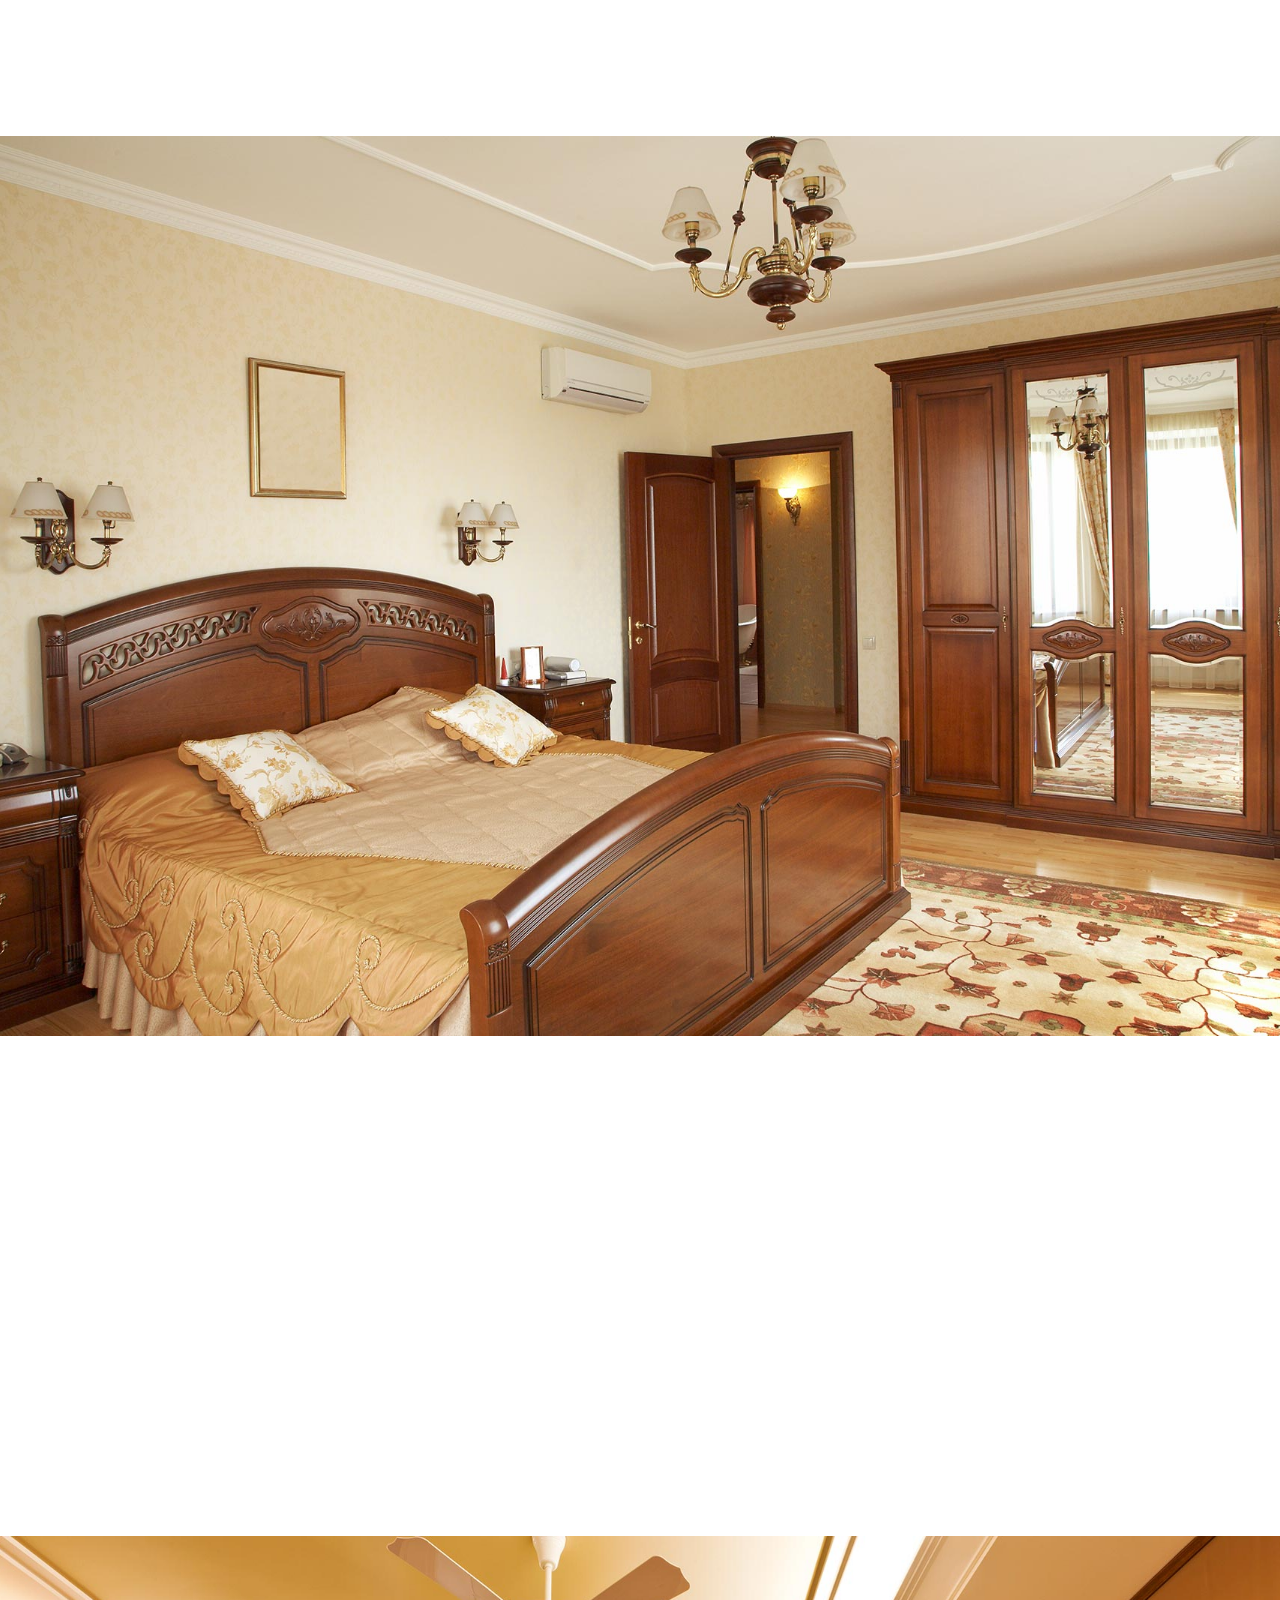
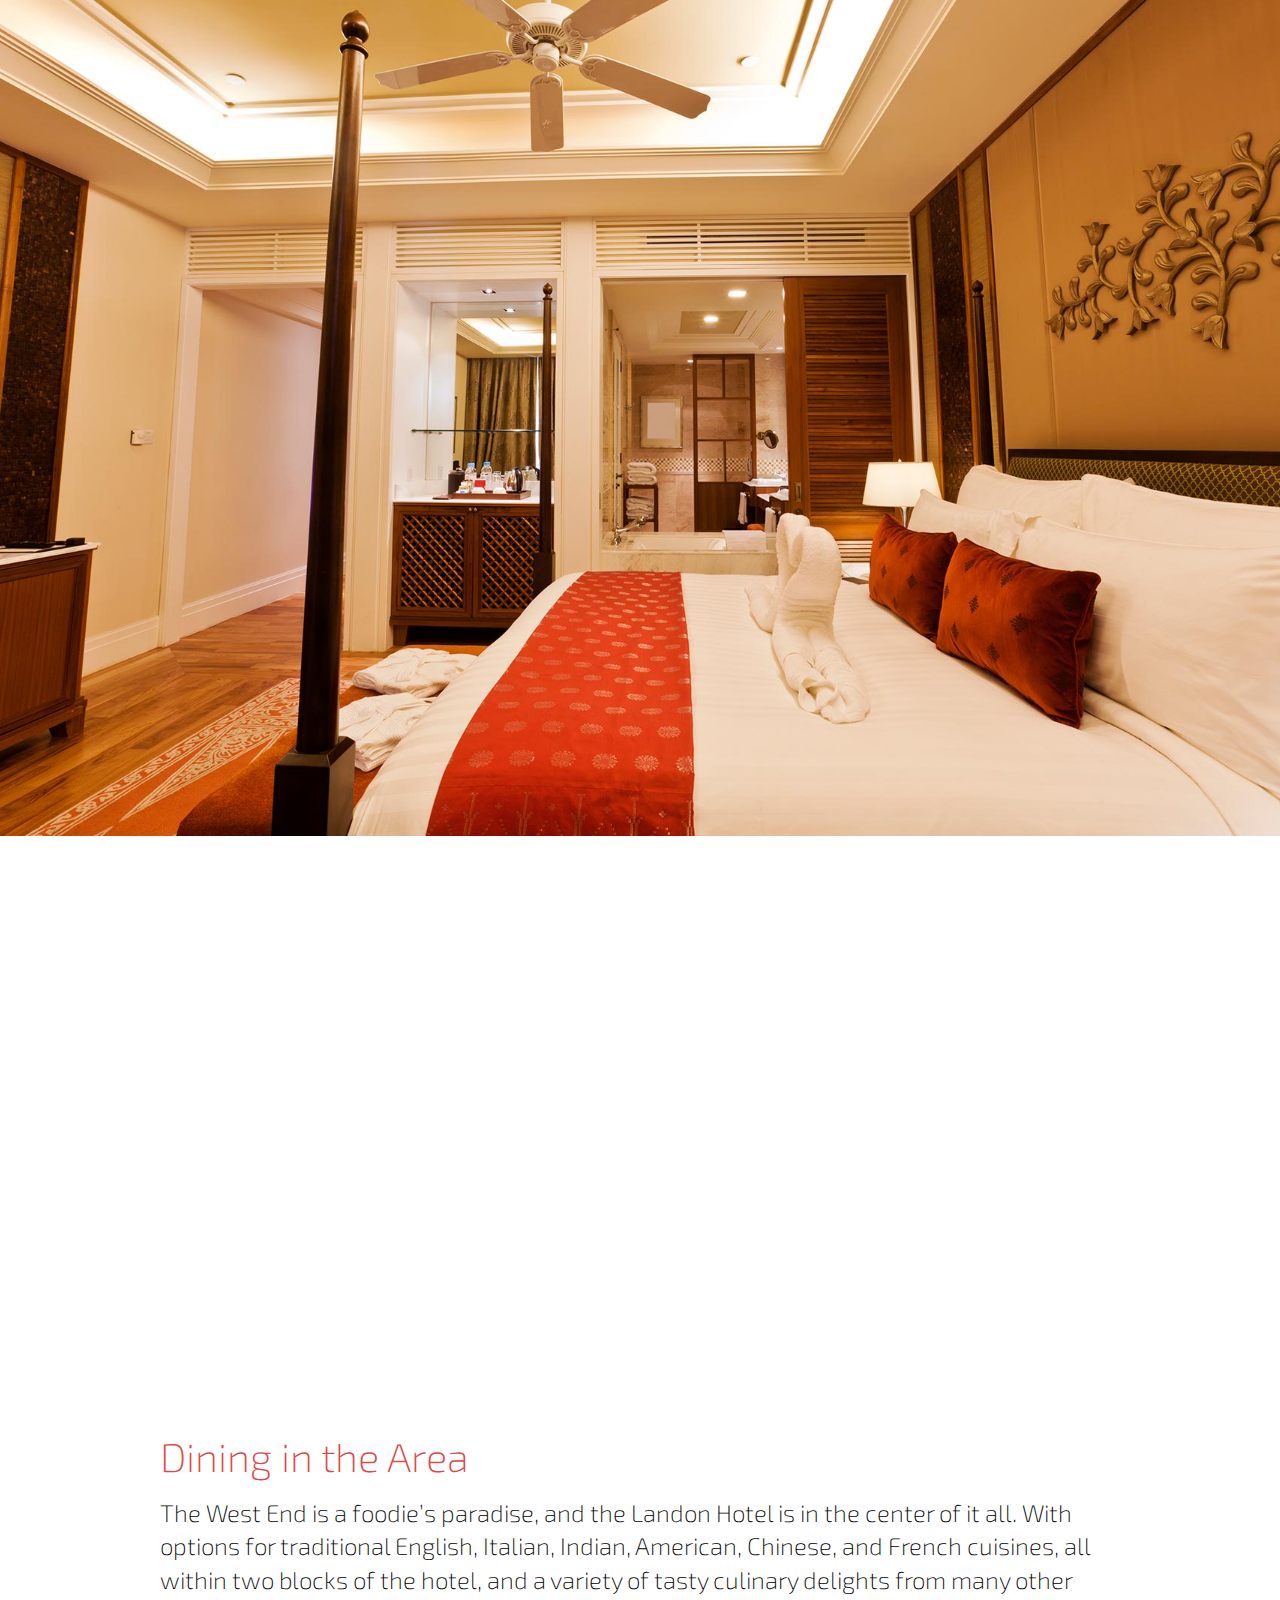
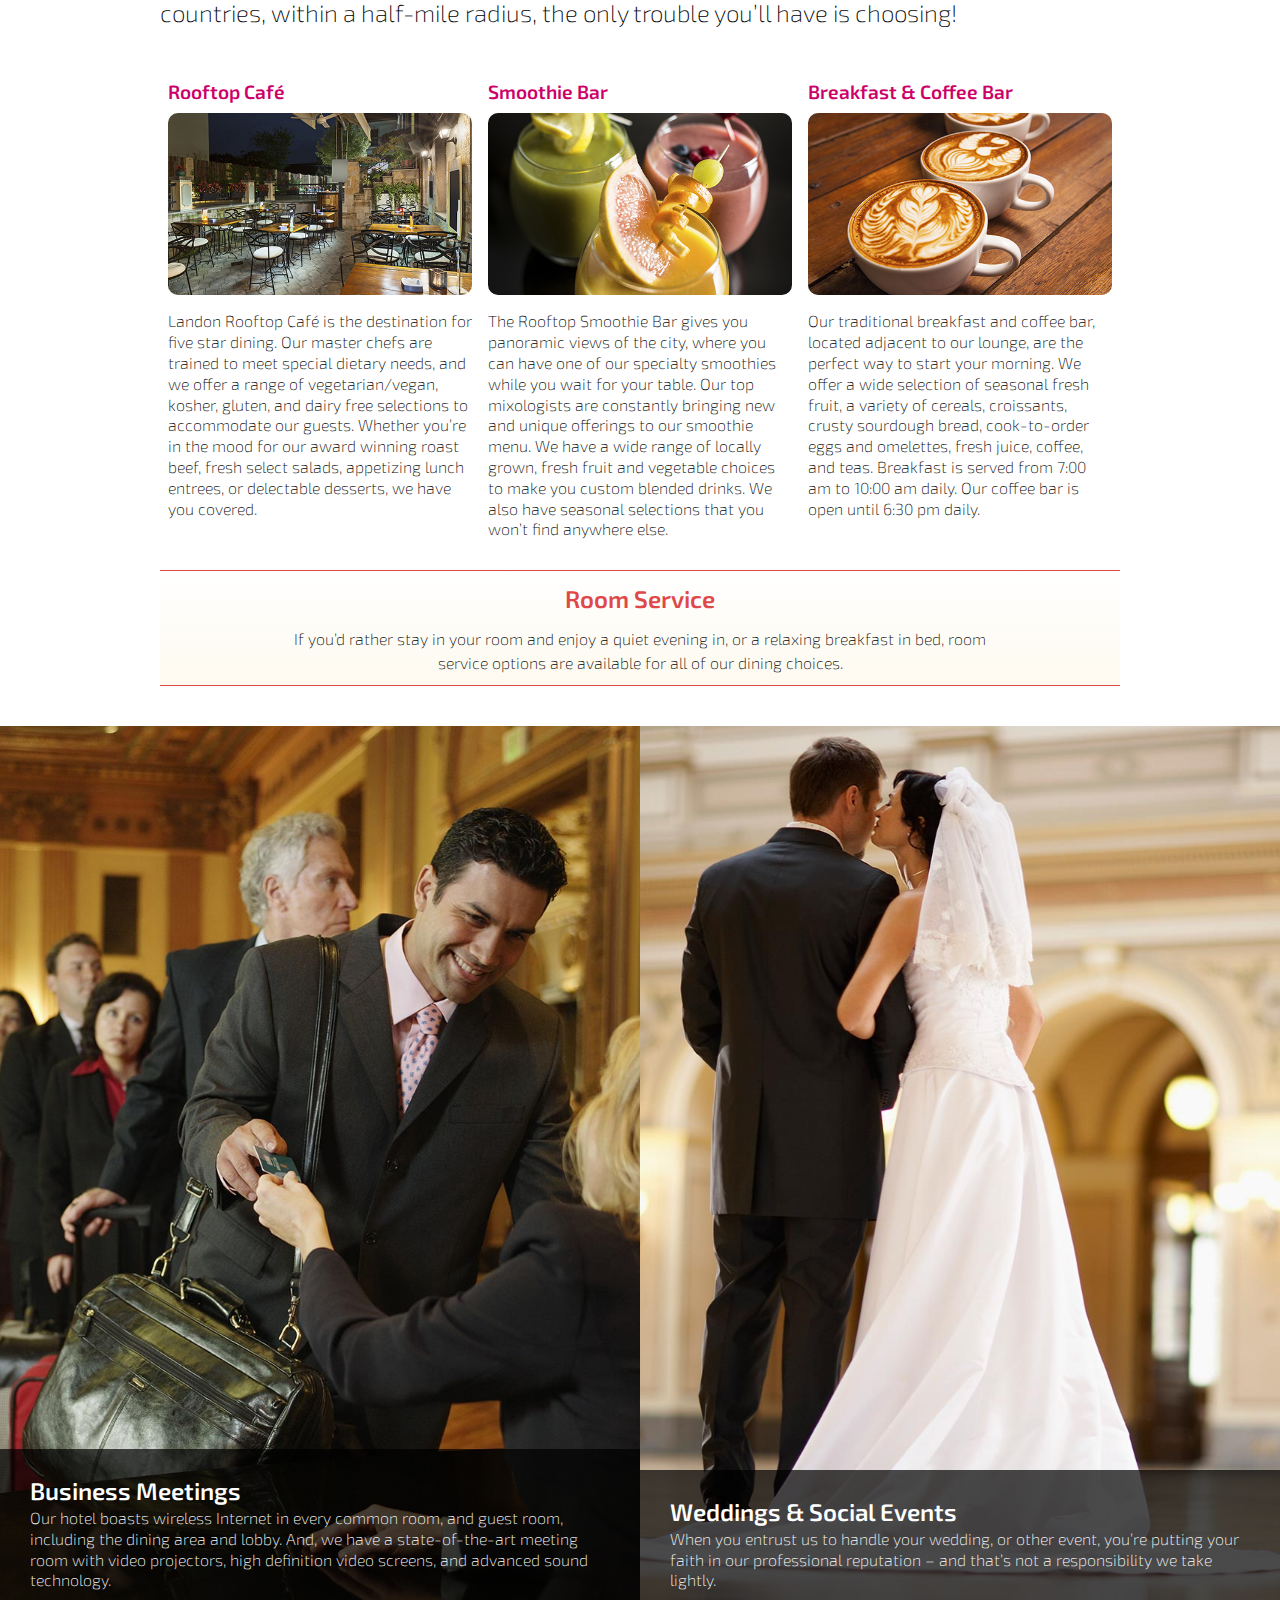
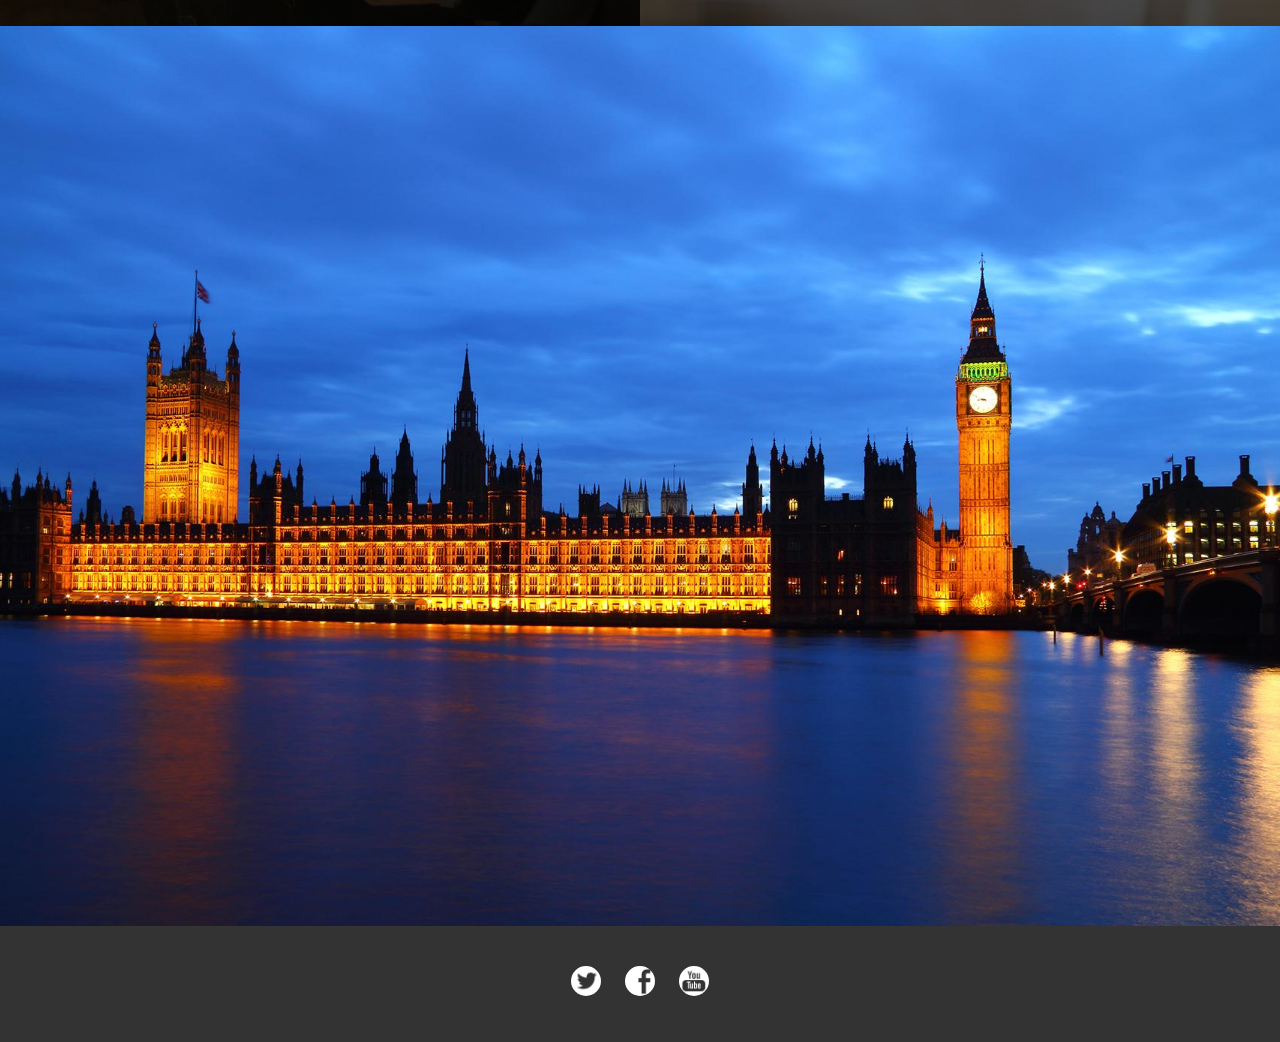
<file: buildingwebapps with ajax/Ex_Files_Web_Apps_Ajax/Exercise Files/Ch02/02_03/finish/index.html>
<!doctype html>
<html lang="en">
<head>
  <meta charset="UTF-8">
  <title>Landon Hotel</title>
  <link rel="stylesheet" href="css/style.css">
  <meta name="viewport" content="width=device-width, user-scalable=no, initial-scale=1.0, maximum-scale=1.0, minimum-scale=1.0">
</head>
<body>
  <header id="intro">
    <article class="fullheight">
      <div class="hgroup">
        <h1>Landon Hotel</h1>
        <h2>West London</h2>
        <p class="info" id="weather"></p>
        <p><a href="#welcome"><img src="images/misc/arrow.png" alt="down arrow"></a></p>
      </div>
    </article>

    <nav id="nav">
      <div class="navbar">
        <div class="brand"><a href="#welcome">Landon <span>Hotel</span></a></div>
        <ul>
          <li><a class="icon info" href="#hotelinfo"><span>info</span></a></li>
          <li><a class="icon rooms" href="#rooms"><span>rooms</span></a></li>
          <li><a class="icon dining" href="#dining"><span>dining</span></a></li>
          <li><a class="icon events" href="#events"><span>events</span></a></li>
          <li><a class="icon attractions" href="#attractions"><span>attractions</span></a></li>
        </ul>
      </div><!-- navbar -->
    </nav>
  </header>
<main id="wrapper">
  <div class="scene" id="welcome">
    <article class="content">
      <div class="gallery">
        <img src="images/hotel/intro_room.jpg" alt="Intro Gallery Room Sample Pictures">
        <img src="images/hotel/intro_pool.jpg" alt="Intro Gallery Pool Sample Pictures">
        <img src="images/hotel/intro_dining.jpg" alt="Intro Gallery Dining Sample Pictures">
        <img src="images/hotel/intro_attractions.jpg" alt="Intro Gallery Attractions Sample Pictures">
        <img class="hidesm" src="images/hotel/intro_wedding.jpg" alt="Intro Gallery Dining Sample Pictures">
      </div>
      <h1>Welcome to the Landon&nbsp;Hotel</h1>
      <p>The original Landon perseveres after 50 years in the heart of West London. The West End neighborhood has something for everyone&mdash;from theater to dining to historic sights. And the not-to-miss Rooftop Cafe is a great place for travelers and locals to engage over drinks, food, and good&nbsp;conversation.</p>
    </article>
  </div><!-- welcome -->
  <div class="scene" id="hotelinfo">
    <article class="heading">
      <h1>Essential Info</h1>
    </article>
    <article id="usefulinfo">
      <section id="arrivalinfo">
        <h2>Arrival Information</h2>
        <ul>
          <li><strong>Check-in:</strong> 3:00 PM</li>
          <li><strong>Check-out:</strong> 11:00 AM</li>
          <li><strong>Parking:</strong> Self-parking in the underground garage is ￡15 per day and valet-parking is ￡50 per day.</li>
          <li><strong>Airport Shuttle:</strong> Our complimentary airport shuttles leave every hour on the hour, and make trips to Heathrow and Gatwick airports.</li>
          <li><strong>Trains:</strong> The nearest Underground station is at Leicester Square.</li>
          <li><strong>Pet Policy:</strong> Pets of all sizes and types are allowed in designated pet rooms, and the specified common areas. Service animals are allowed everywhere.</li>
        </ul>
      </section>
      <section class="checklist" id="services">
        <h2>Services and Amenities</h2>
        <p>Our services and amenities are designed to make your travel easy, your stay comfortable, and your experience one-of-a-kind.</p>
        <ul>
          <li>Indoor pool</li>
          <li>24-hour fitness center</li>
          <li>Massage therapy</li>
          <li>Full service spa</li>
          <li>In-room jacuzzi tubs</li>
          <li>Rooftop café  &amp; smoothie bar</li>
          <li>Coffee bar  &amp; pastry shop</li>
          <li>Traditional continental breakfast</li>
          <li>24-hour concierge service</li>
          <li>Business center</li>
          <li>Complimentary wireless service</li>
          <li>Laundry &amp; dry cleaning service</li>
          <li>Daily paper</li>
          <li>Certified "green" hotel</li>
          <li>Pet-friendly rooms  &amp; common areas</li>
        </ul>
      </section>
      <section class="checklist" id="accessibility">
        <h2>Accessibility</h2>
        <p>We're committed to maintaining the same quality of service for every individual. We offer the following facilities for those with special needs:</p>
        <ul>
          <li>Grab bars on tub walls</li>
          <li>Shower chairs</li>
          <li>Hand held shower sprayers</li>
          <li>Higher toilets &amp; toilet modifiers</li>
          <li>Lower sink faucet handles</li>
          <li>Wheelchair clearance under sinks &amp; vanity</li>
          <li>Lower racks in closet</li>
          <li>TDD machines</li>
          <li>Telephone light signalers  &amp; smoke alarms</li>
          <li>Telephone amplification handsets</li>
          <li>Closed captioned television converters</li>
          <li>Vibrating alarm clocks</li>
          <li>Telephones with volume control</li>
        </ul>
      </section>
    </article>
    <article id="greenprogram">
      <h2>Landon Green Program</h2>
      <p><strong>The Landon Hotel - London</strong> was recently renovated, and we considered the impact on the earth the entire way. From green building materials, to solar power, to energy-friendly lighting and appliances throughout the hotel - we’re saving energy in every socket, outlet, and switch. We’ve also initiated a recycling and composting program that reduces the load to local landfills, while providing valuable raw material for use in new products, or in the case of compost, for use in local gardens and landscapes.</p>
    </article>
  </div><!-- hotelinfo -->
  <div class="scene" id="rooms">
    <header>
      <h1>Guest Rooms</h1>
      <p>Our guest rooms feature sumptuous classic furnishings that evoke visions of London’s rich and long-standing tradition of royalty. While our rooms are decked out in classic design, they each have a modern flair, and contain all the modern comforts expected in today’s luxury hotels. We’ve named our rooms for the notable public squares and circuses around which the West End is laid&nbsp;out.</p>
    </header>
    <article class="room fullheight" id="piccadilly">
      <section class="content">
        <h1>Piccadilly</h1>
        <p>Designed to be our economy room, for those who will be spending more time seeing the sights, and less time hitting the hay. The Piccadilly room has a smaller footprint, but maintains the accommodations of some of our more deluxe rooms.</p>
      </section>
    </article>
    <article class="room fullheight" id="cambridge">
      <section class="content">
        <h1>Cambridge</h1>
        <p>This room features a king bed, with a Comfort-Plus mattress, covered in 400-thread Egyptian cotton sheets. The Cambridge room is decorated in tasteful and warm muted tones, that are soothing on the eyes and senses.</p>
      </section>
    </article>
    <article class="room fullheight" id="westminster">
      <section class="content">
        <h1>Westminster</h1>
        <p>This room is available with a king or two double beds, and is furnished with our Premiere London collection – the softest and most luxurious bed and bath linens.</p>
      </section>
    </article>
    <article class="room fullheight" id="oxford">
      <section class="content">
        <h1>Oxford</h1>
        <p>Our Oxford suites are some of the prettiest and most romantic rooms around and are perfect for honeymoons. All of these feature canopy beds, lots of windows, and spare no modern comfort or convenience, including a TLX media system.</p>
      </section>
    </article>
    <article class="room fullheight" id="victoria">
      <section class="content">
        <h1>Victoria</h1>
        <p>Traveling with the family? Our spacious Victoria suites, with breathtaking views of the city, are the perfect choice. These corner rooms are furnished with a king or two double beds, and have a sofa with a comfortable pullout bed.</p>
      </section>
    </article>
    <article class="room fullheight" id="manchester">
      <section class="content">
        <h1>Manchester</h1>
        <p>The Manchester Executive Suite, is popular with business travelers the world over. These two-room suites feature a king-size bed, living room with leather recliner, full-sized executive desk, and leather desk chair.</p>
      </section>
    </article>
  </div><!-- rooms -->
  <div class="scene" id="dining">
    <article id="areadining">
      <h1>Dining in the Area</h1>
      <p>The West End is a foodie’s paradise, and the Landon Hotel is in the center of it all. With options for traditional English, Italian, Indian, American, Chinese, and French cuisines, all within two blocks of the hotel, and a variety of tasty culinary delights from many other countries, within a half-mile radius, the only trouble you’ll have is choosing! </p>
    </article>
    <article id="inhotel">
      <section id="rooftopcafe">
        <h2>Rooftop Caf&eacute;</h2>
        <img src="images/hotel/dining_rooftop.jpg" alt="Dining">
        <p>Landon Rooftop Caf&eacute; is the destination for five star dining. Our master chefs are trained to meet special dietary needs, and we offer a range of vegetarian/vegan, kosher, gluten, and dairy free selections to accommodate our guests. Whether you&rsquo;re in the mood for our award winning roast beef, fresh select salads, appetizing lunch entrees, or delectable desserts, we have you covered.</p>
      </section>

      <section id="smoothiebar">
        <h2>Smoothie Bar</h2>
        <img src="images/hotel/dining_smoothiebar.jpg" alt="Dining">
        <p>The Rooftop Smoothie Bar gives you panoramic views of the city, where you can have one of our specialty smoothies while you wait for your table. Our top mixologists are constantly bringing new and unique offerings to our smoothie menu. We have a wide range of locally grown, fresh fruit and vegetable choices to make you custom blended drinks.  We also have seasonal selections that you won’t find anywhere else.</p>
      </section>

      <section id="coffeebar">
        <h2>Breakfast &amp; Coffee Bar</h2>
        <img src="images/hotel/dining_lattes.jpg" alt="Dining">
        <p>Our traditional breakfast and coffee bar, located adjacent to our lounge, are the perfect way to start your morning. We offer a wide selection of seasonal fresh fruit, a variety of cereals, croissants, crusty sourdough bread, cook-to-order eggs and omelettes, fresh juice, coffee, and teas. Breakfast is served from 7:00 am to 10:00 am daily. Our coffee bar is open until 6:30 pm daily.</p>
      </section>
    </article><!-- inhotel -->
    <article id="roomservice">
      <h1>Room Service</h1>
      <p>If you’d rather stay in your room and enjoy a quiet evening in, or a relaxing breakfast in bed, room service options are available for all of our dining choices.</p>
    </article>
  </div><!-- dining -->
  <div class="scene" id="events">
      <article class="event fullheight" id="businessmeetings">
        <div class="content">
          <h2>Business Meetings</h2>
          <p>Our hotel boasts wireless Internet in every common room, and guest room, including the dining area and lobby. And, we have a state-of-the-art meeting room with video projectors, high definition video screens, and advanced sound technology.</p>
        </div><!-- content -->
      </article><!-- article -->
      <article class="event fullheight" id="weddings">
        <div class="content">
          <h2>Weddings &amp; Social Events</h2>
          <p> When you entrust us to handle your wedding, or other event, you’re putting your faith in our professional reputation – and that’s not a responsibility we take lightly. </p>
        </div><!-- content -->
      </article><!-- article -->
  </div><!-- events -->
  <div class="scene fullheight" id="attractions">
    <article class="content">
      <h1>Local Attractions</h1>
        <p>Whether you’re a theater enthusiast, enjoy epic shopping, or love to stroll and people watch, London’s West End has an endless opportunity to partake. The heart of London’s "Theatreland" offering the best in drama, comedy, and musical productions.</p>
    </article>
  </div><!-- attractions -->
</main>
<footer class="scene">
  <article class="content">
    <div id="socialmedia">
      <ul class="group">
        <li><a href="https://twitter.com"><img class="icon" src="images/socialmedia/twitter.png" alt="icon for twitter" /></a></li>
        <li><a href="http://www.facebook.com"><img class="icon" src="images/socialmedia/facebook.png" alt="icon for facebook" /></a></li>
        <li><a href="http://www.youtube.com"><img class="icon" src="images/socialmedia/youtube.png" alt="icon for youtube" /></a></li>    
      </ul>      
    </div>
  </article>
</footer>
  <script src="js/script.js"></script>
  <script src="js/script2.js"></script>
</body>
</html>
</file>
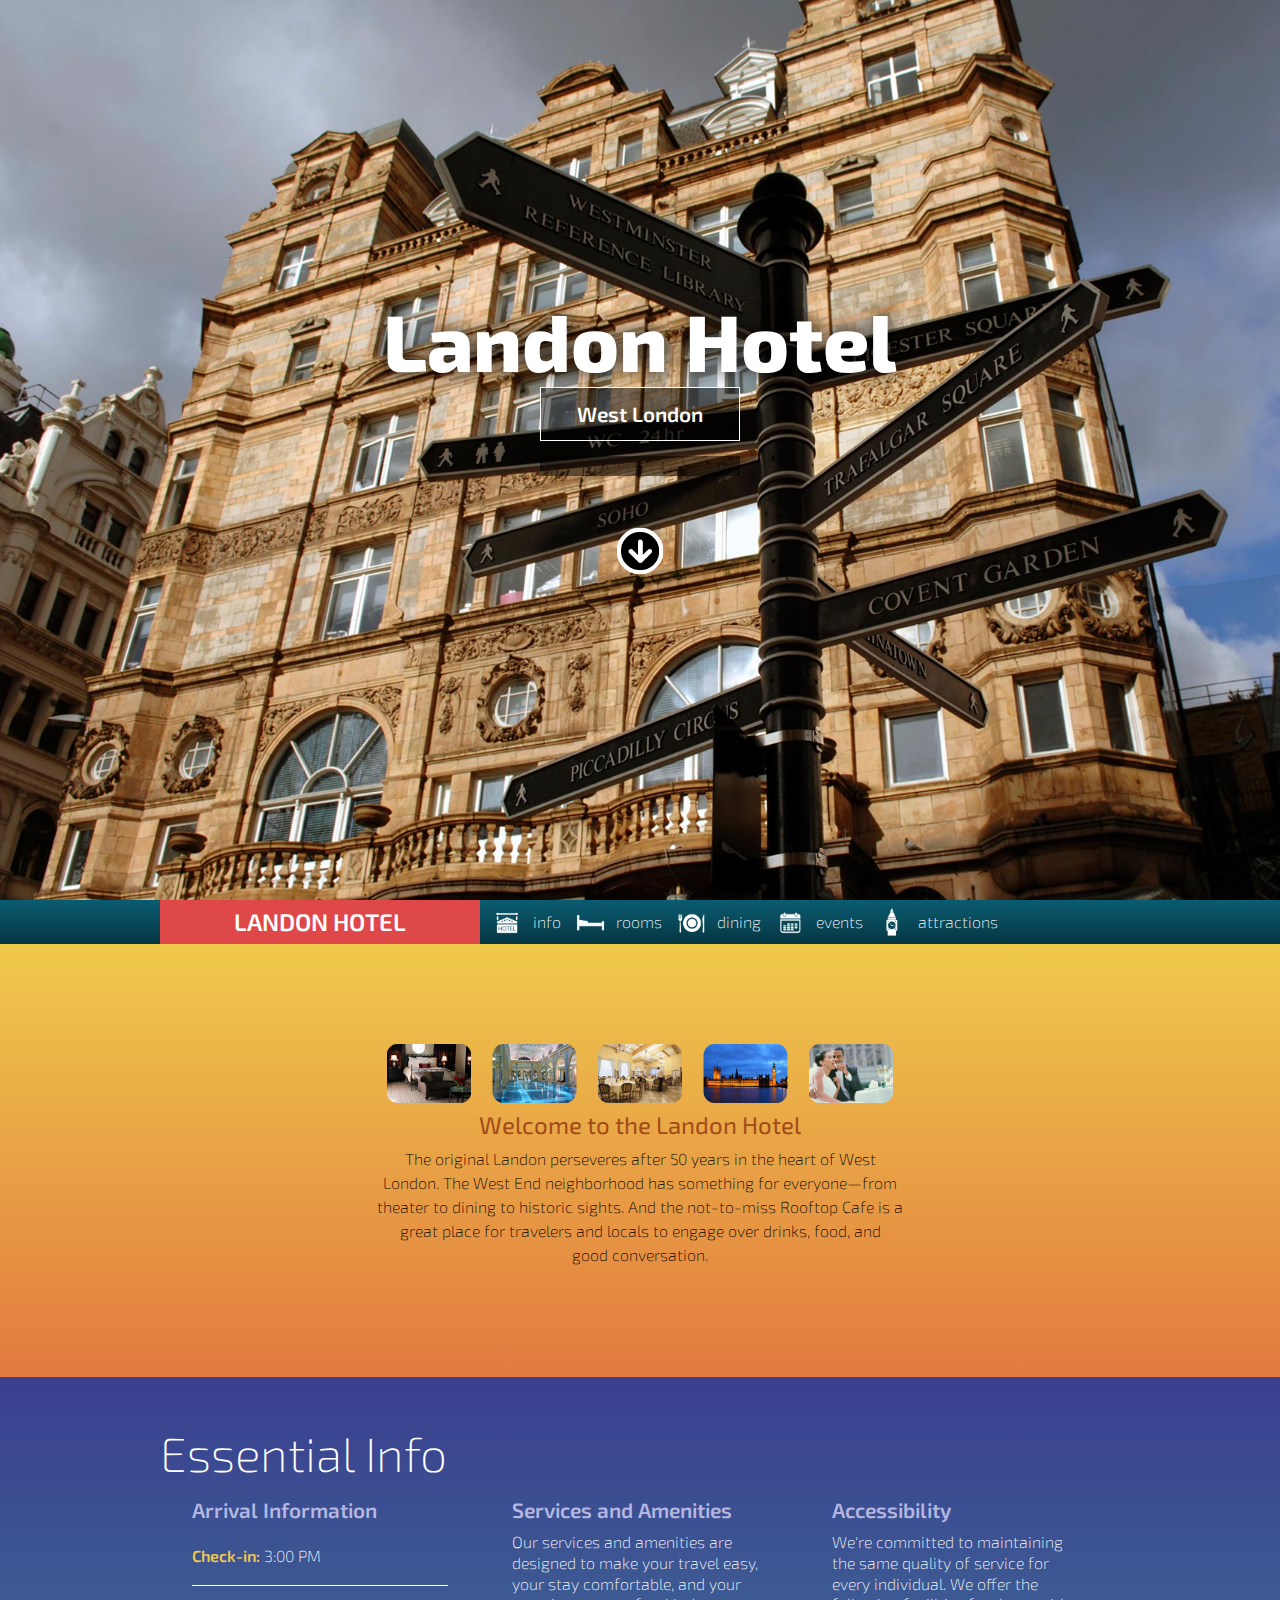
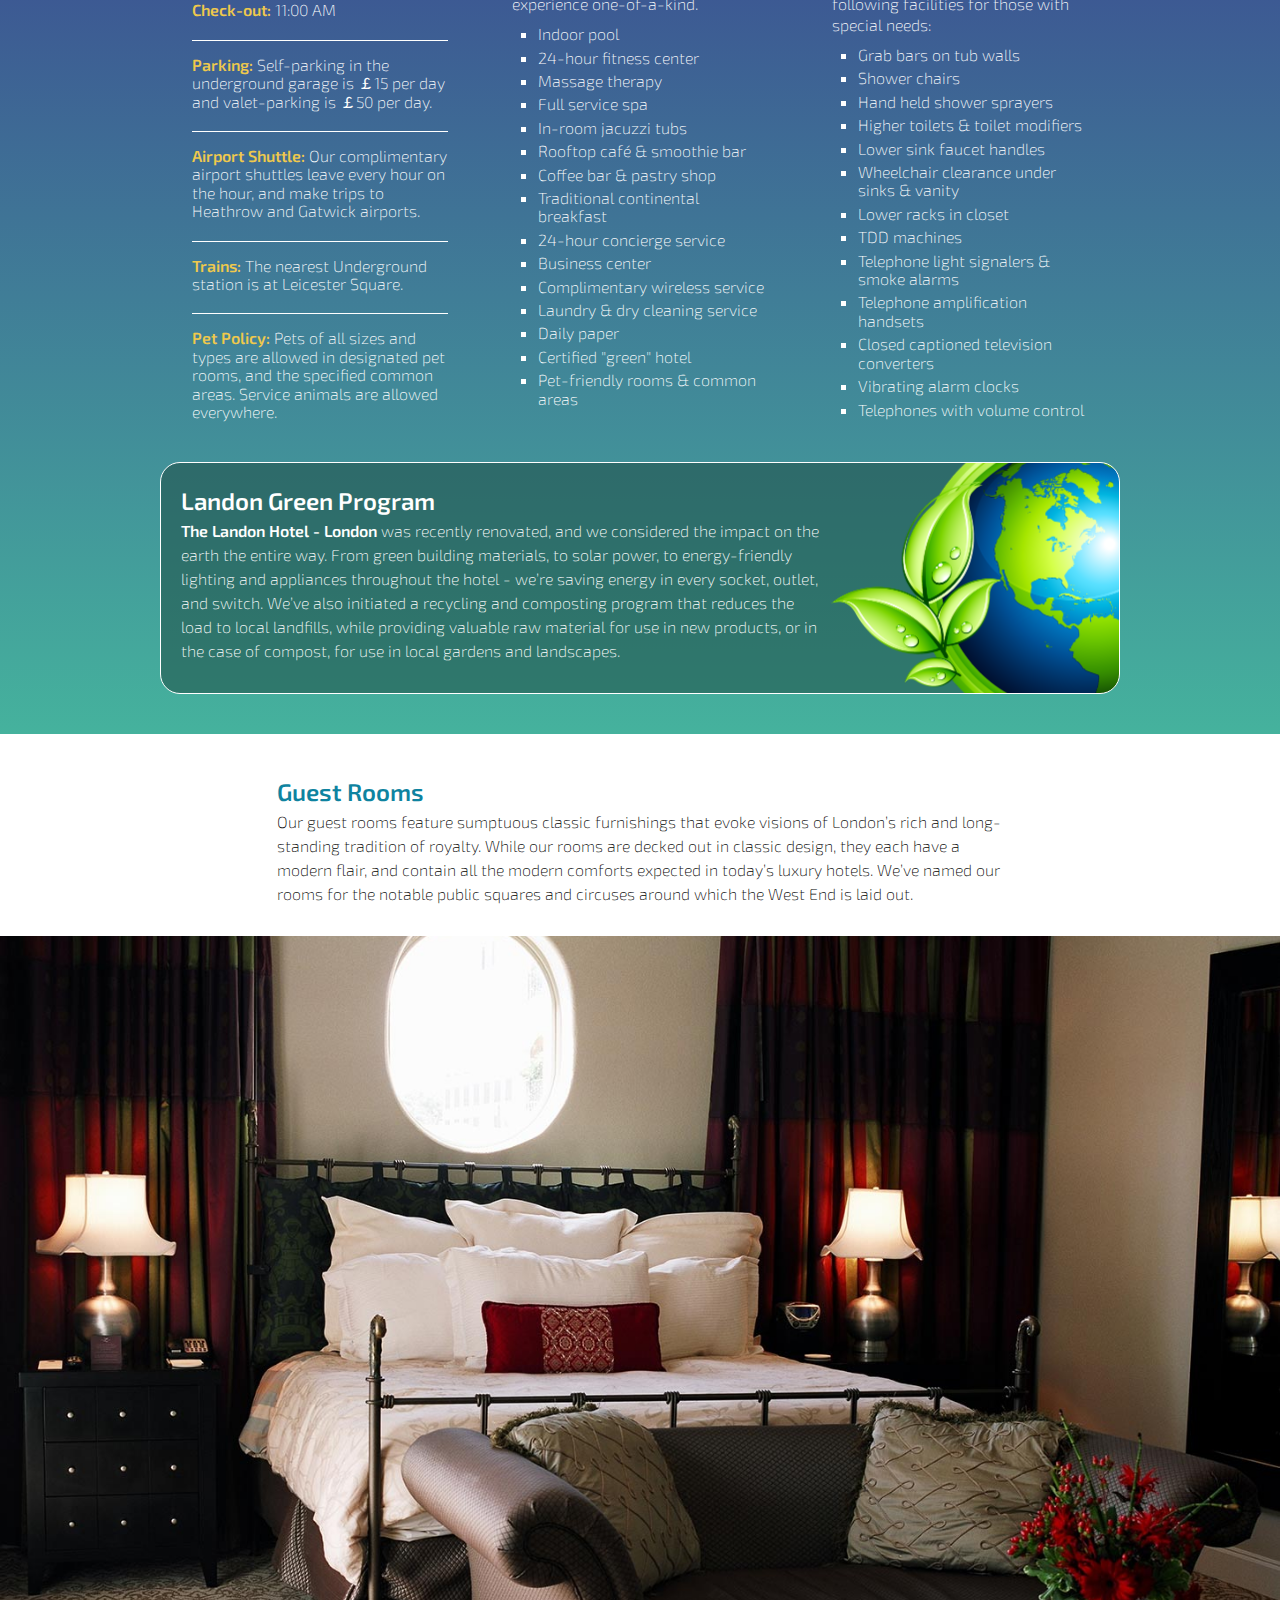
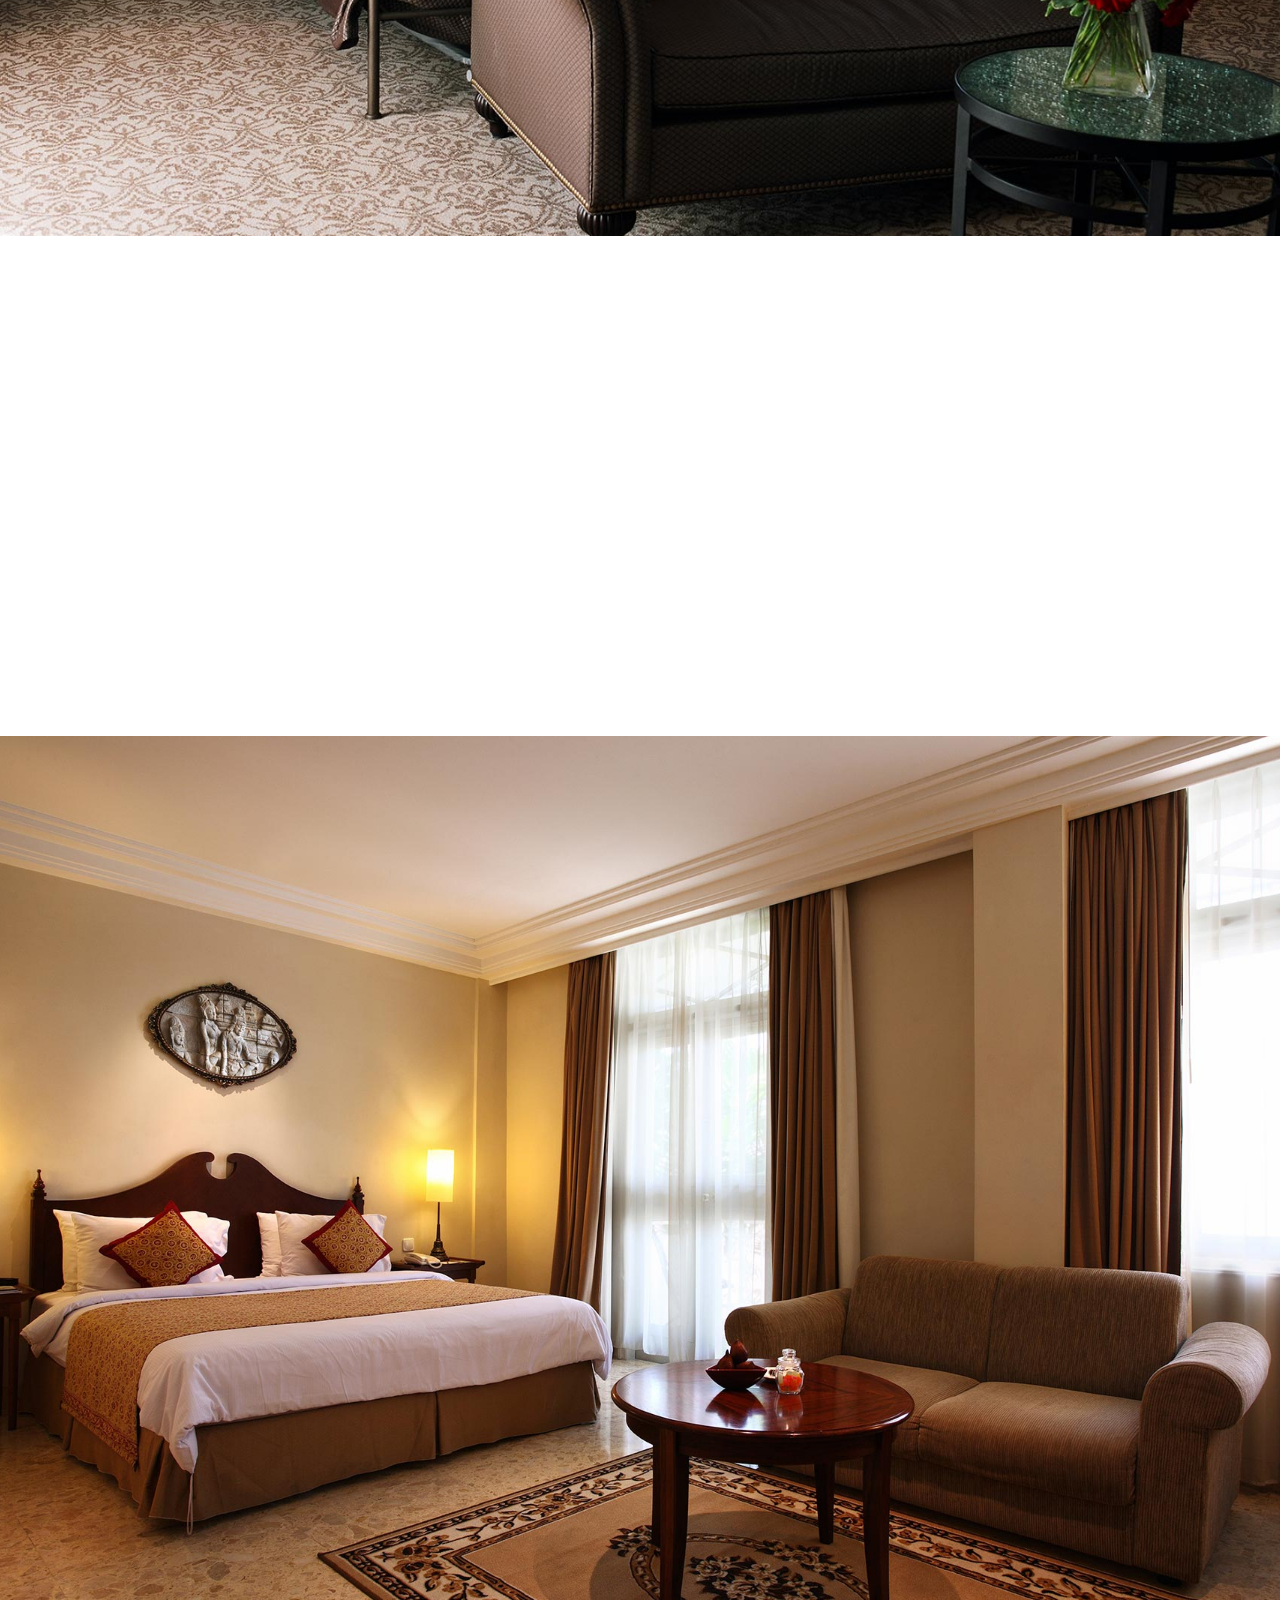
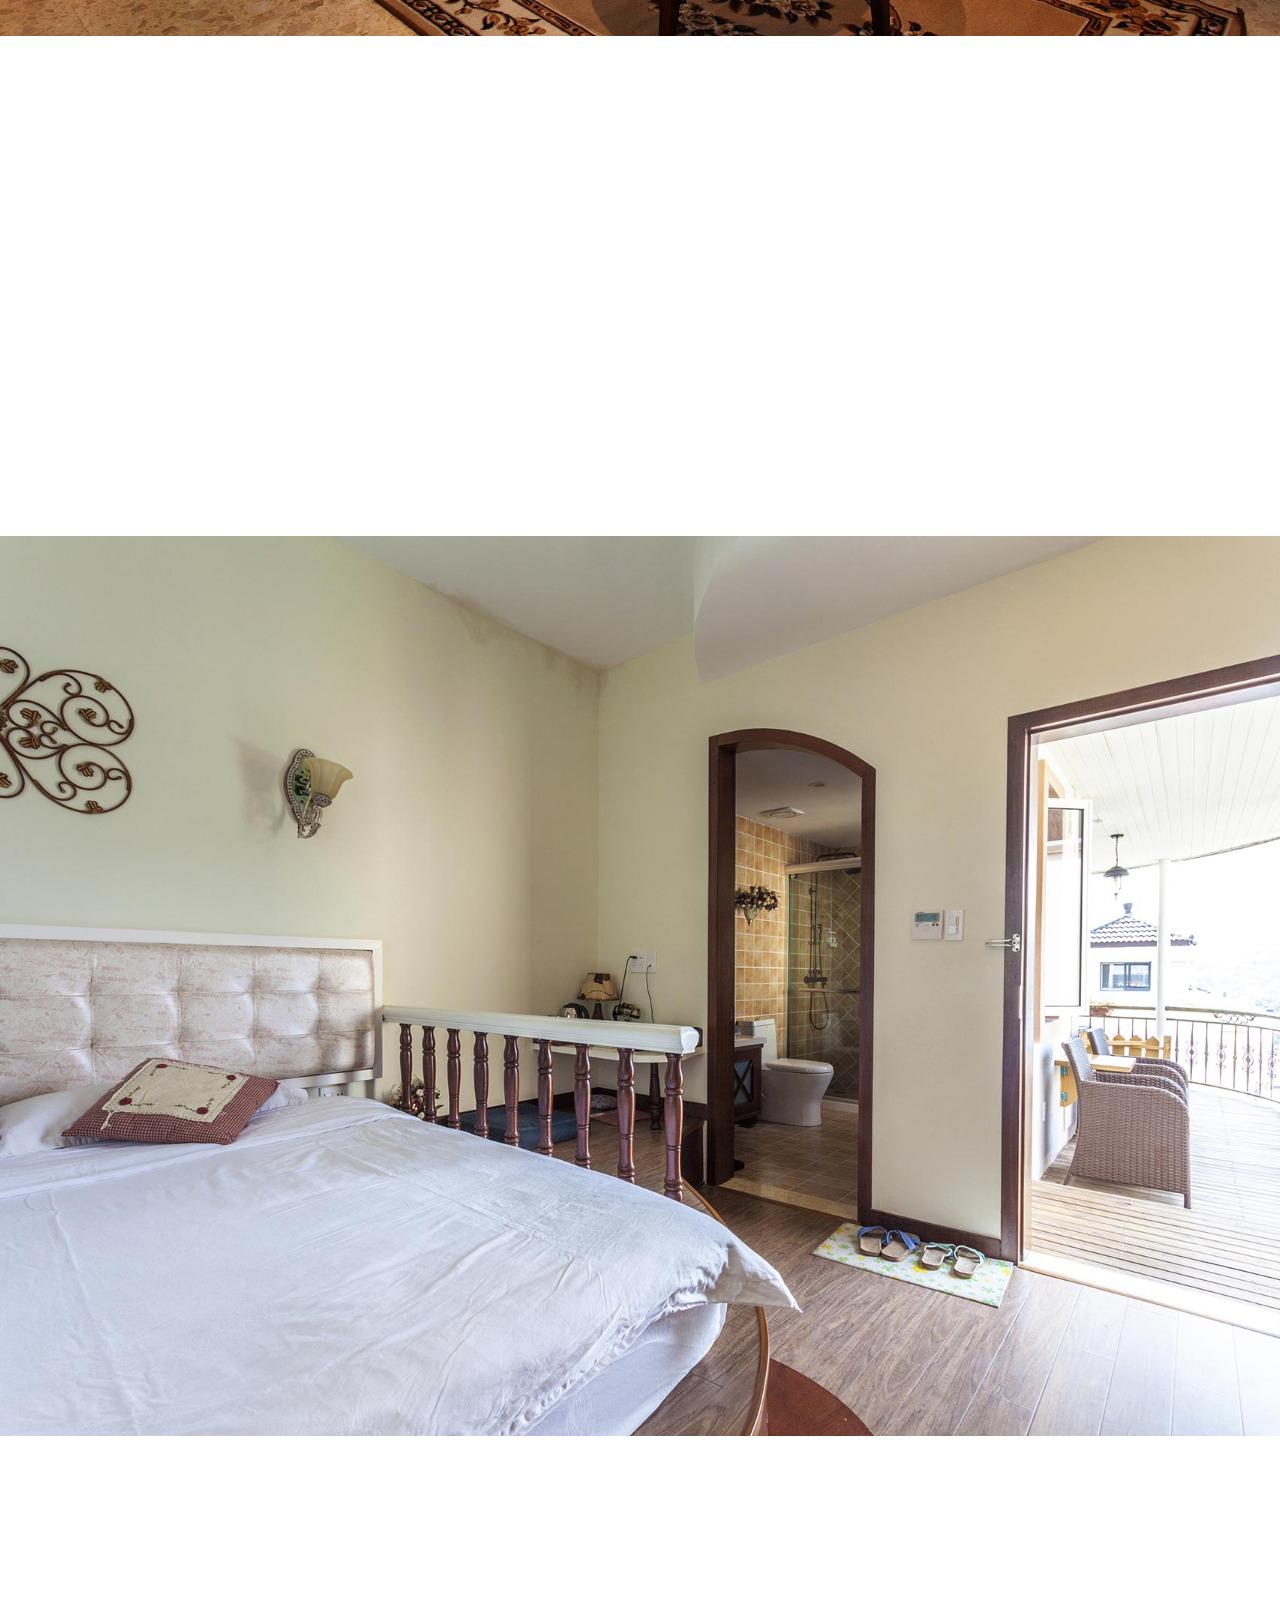
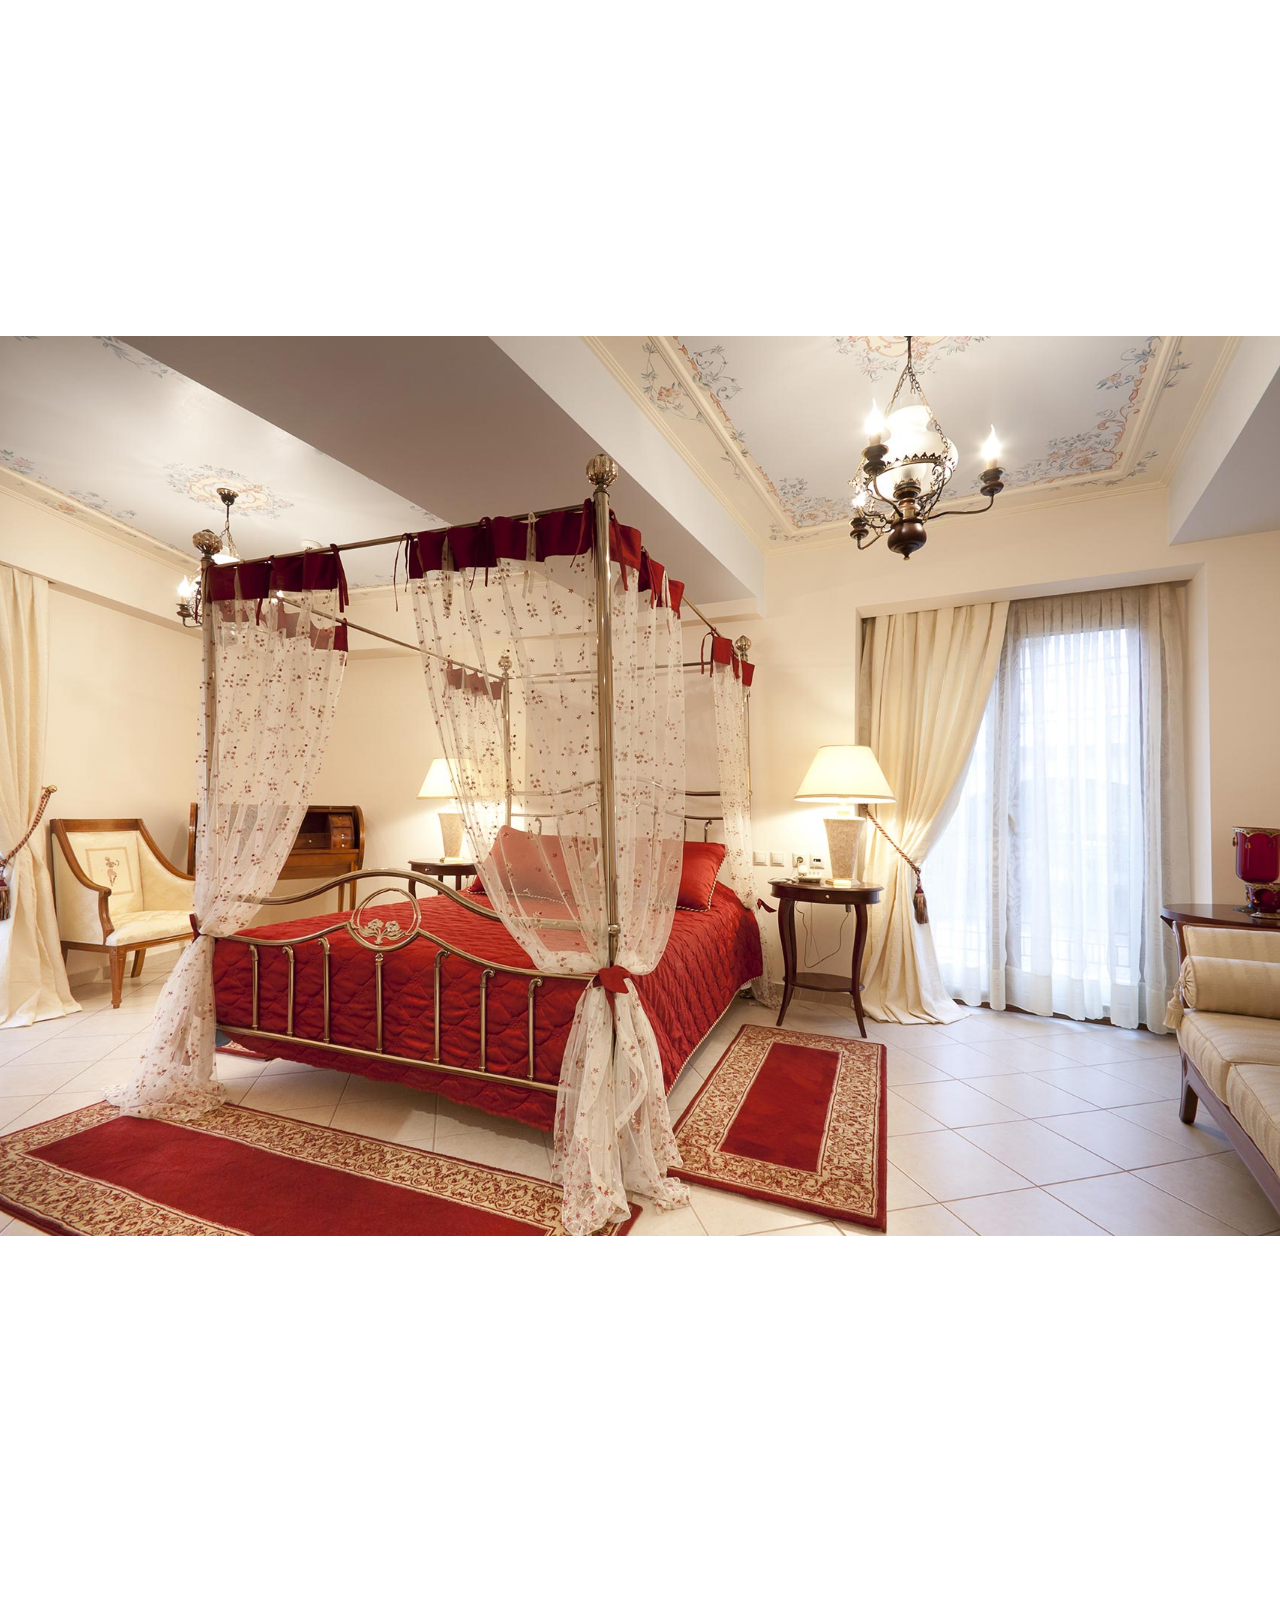
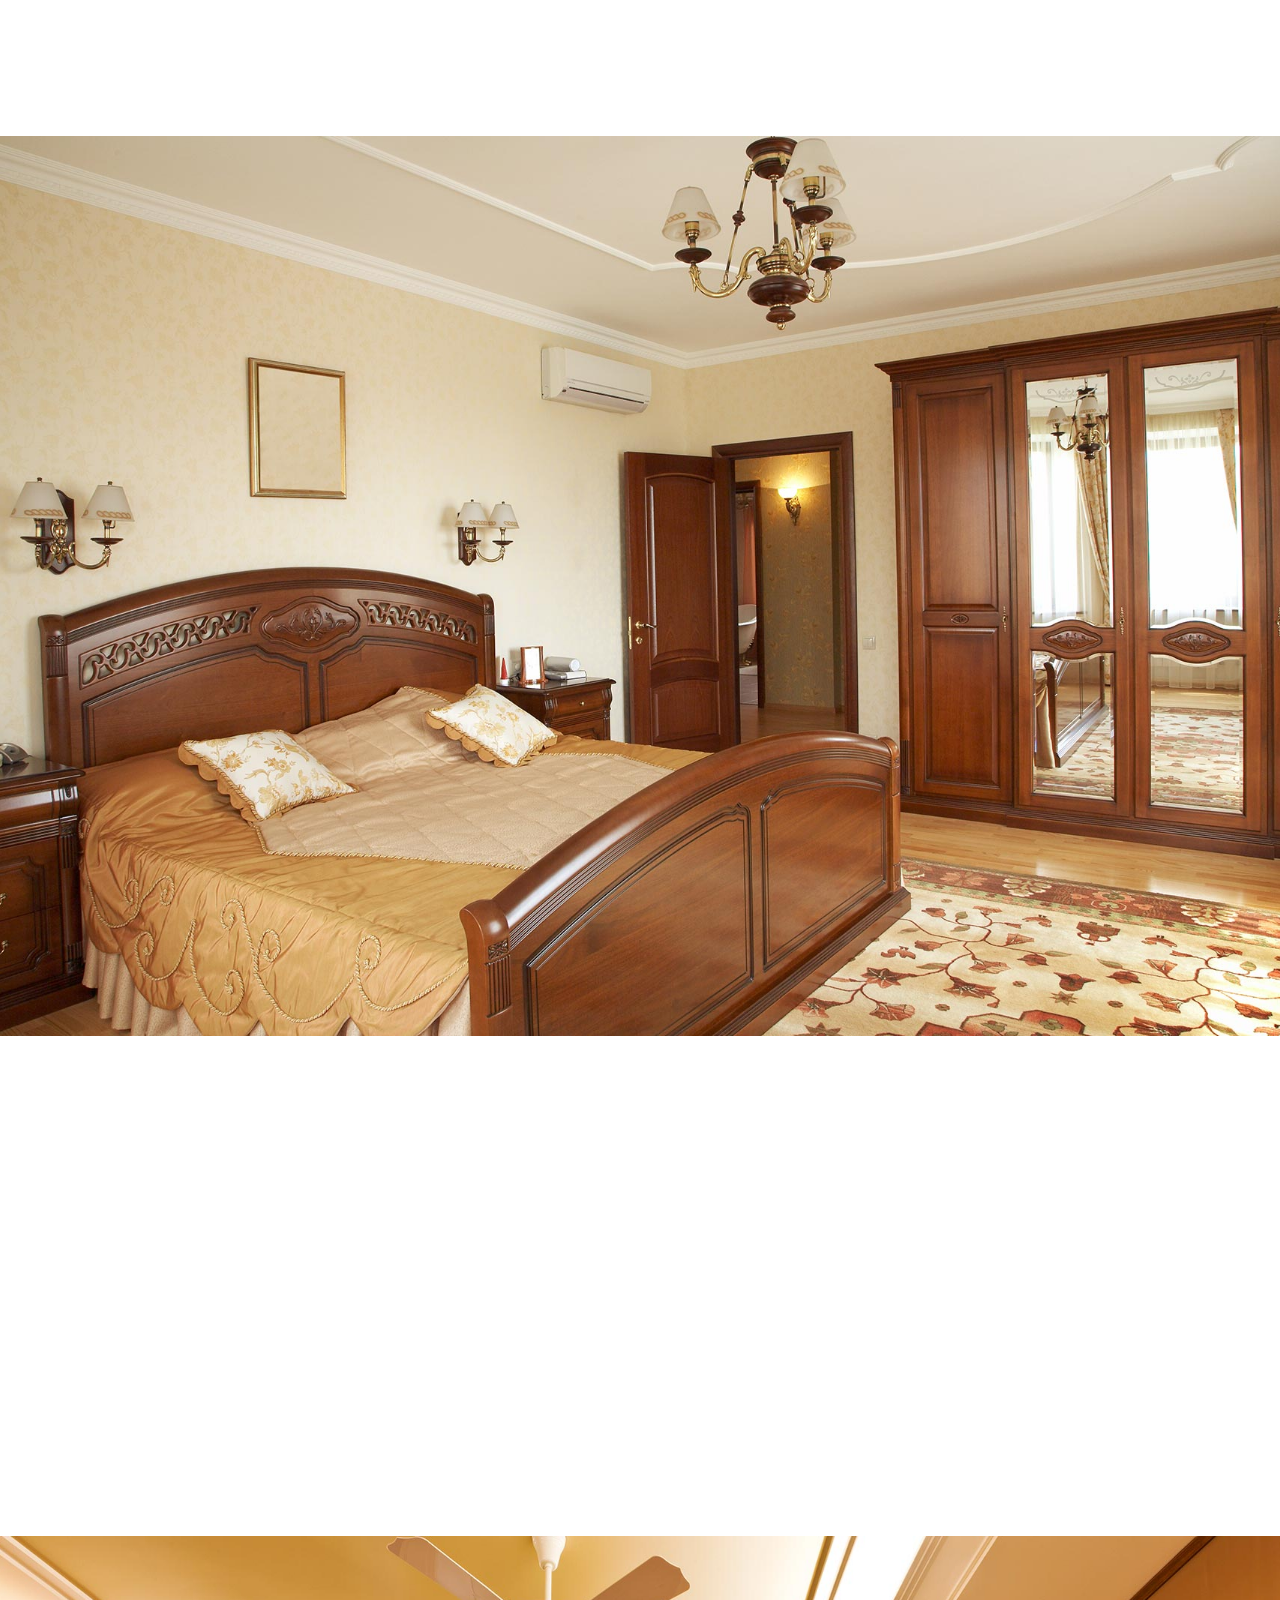
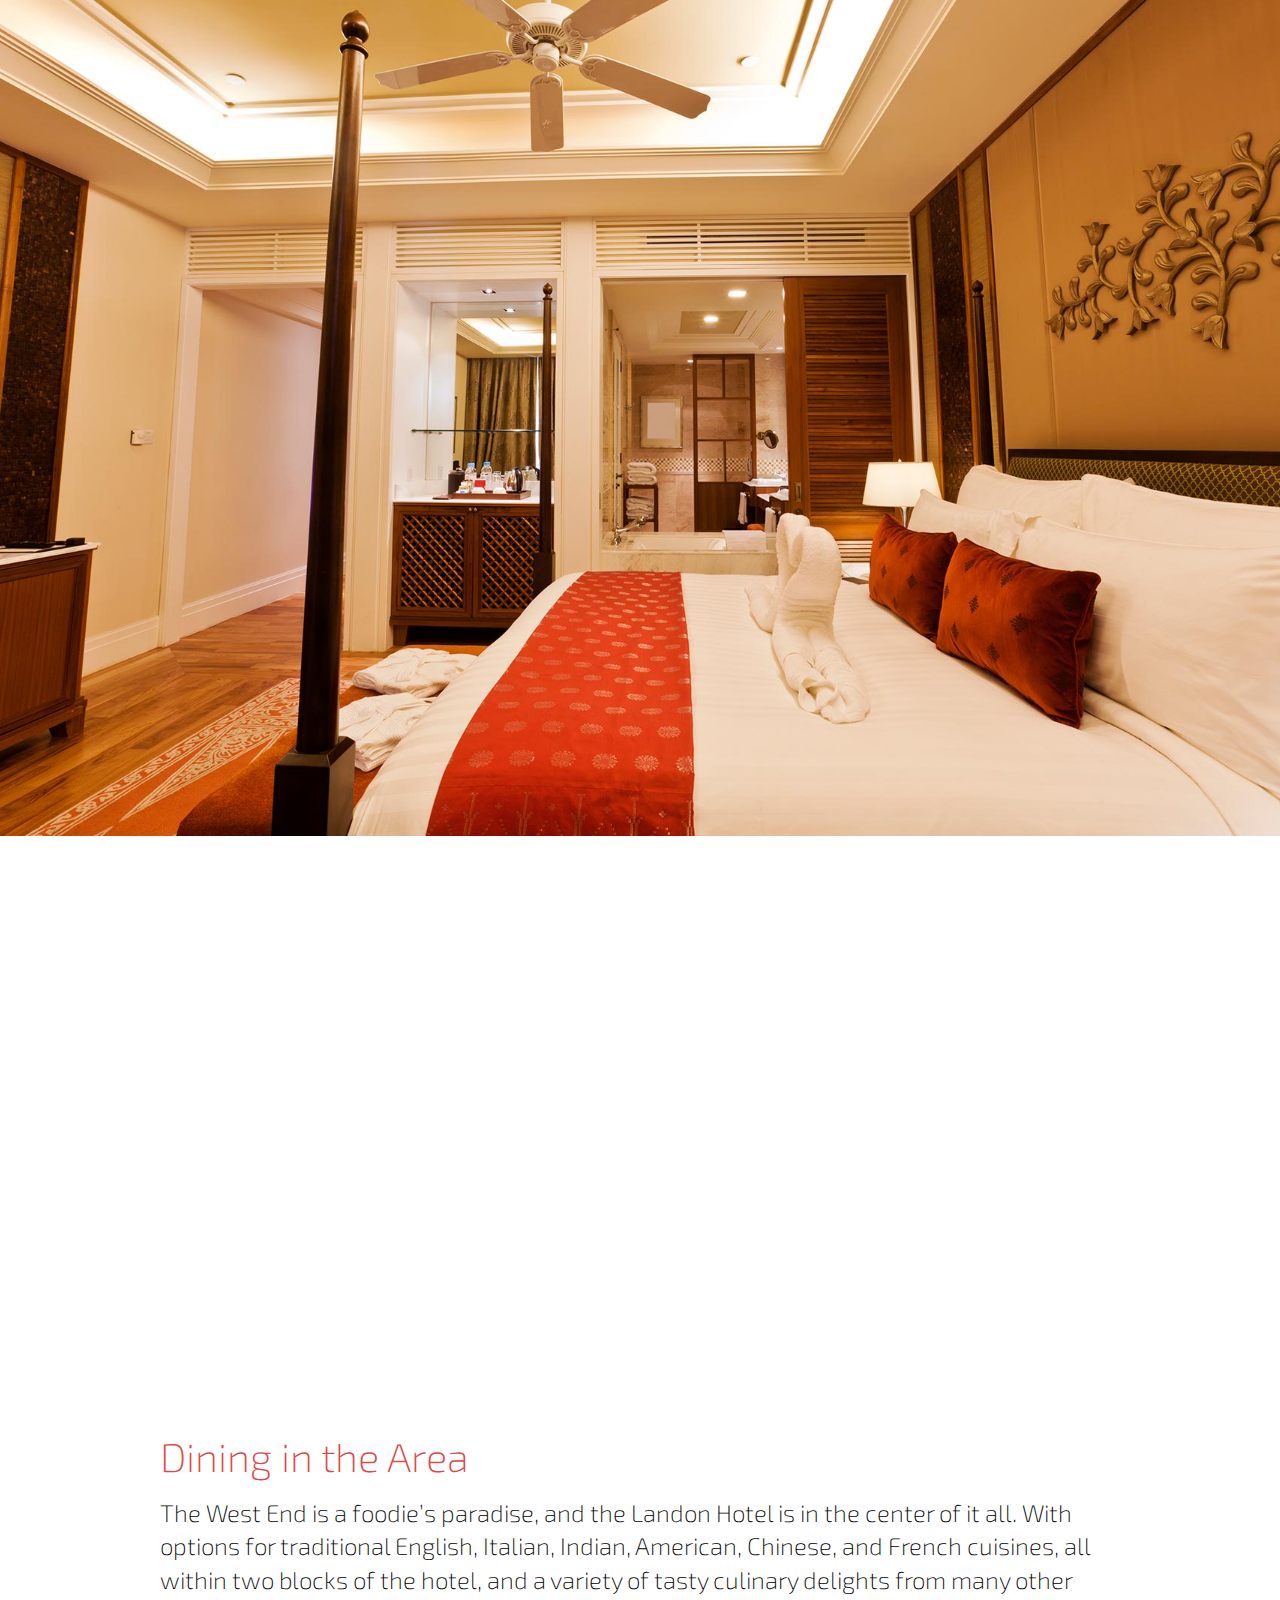
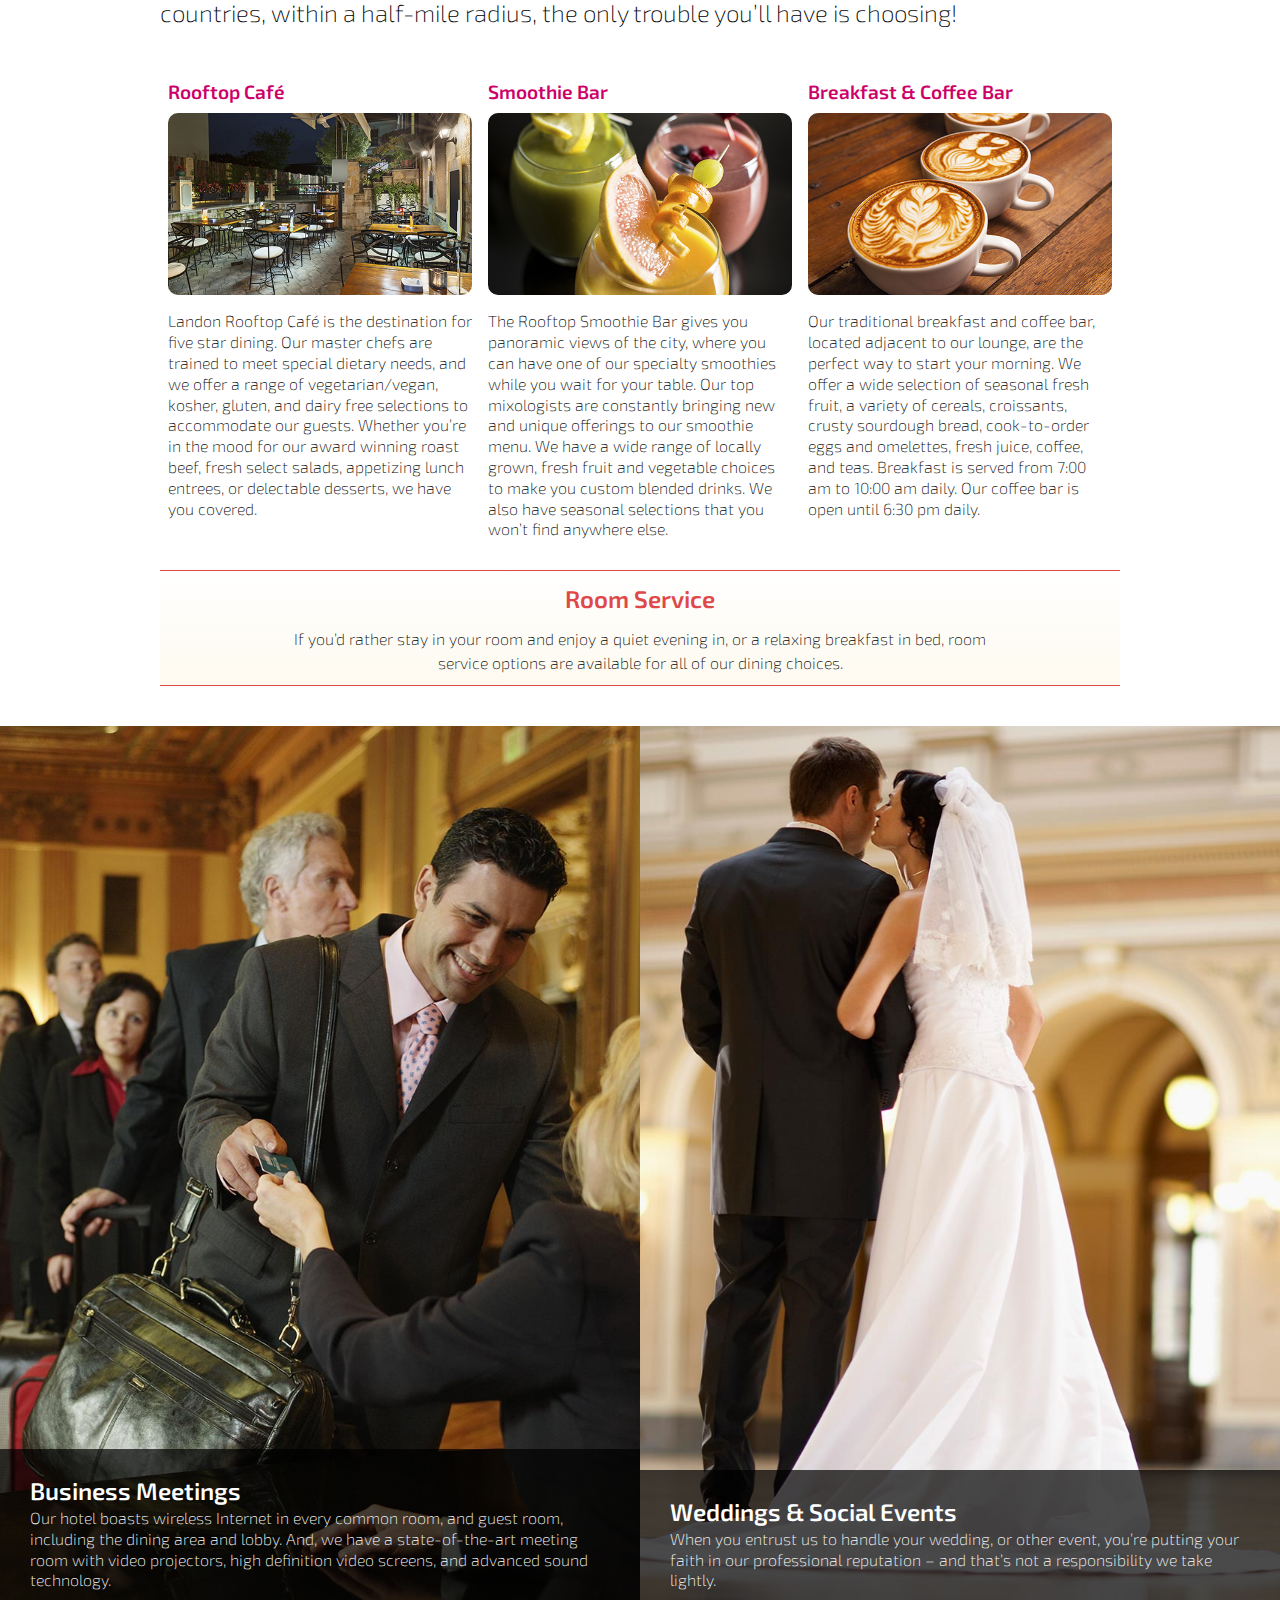
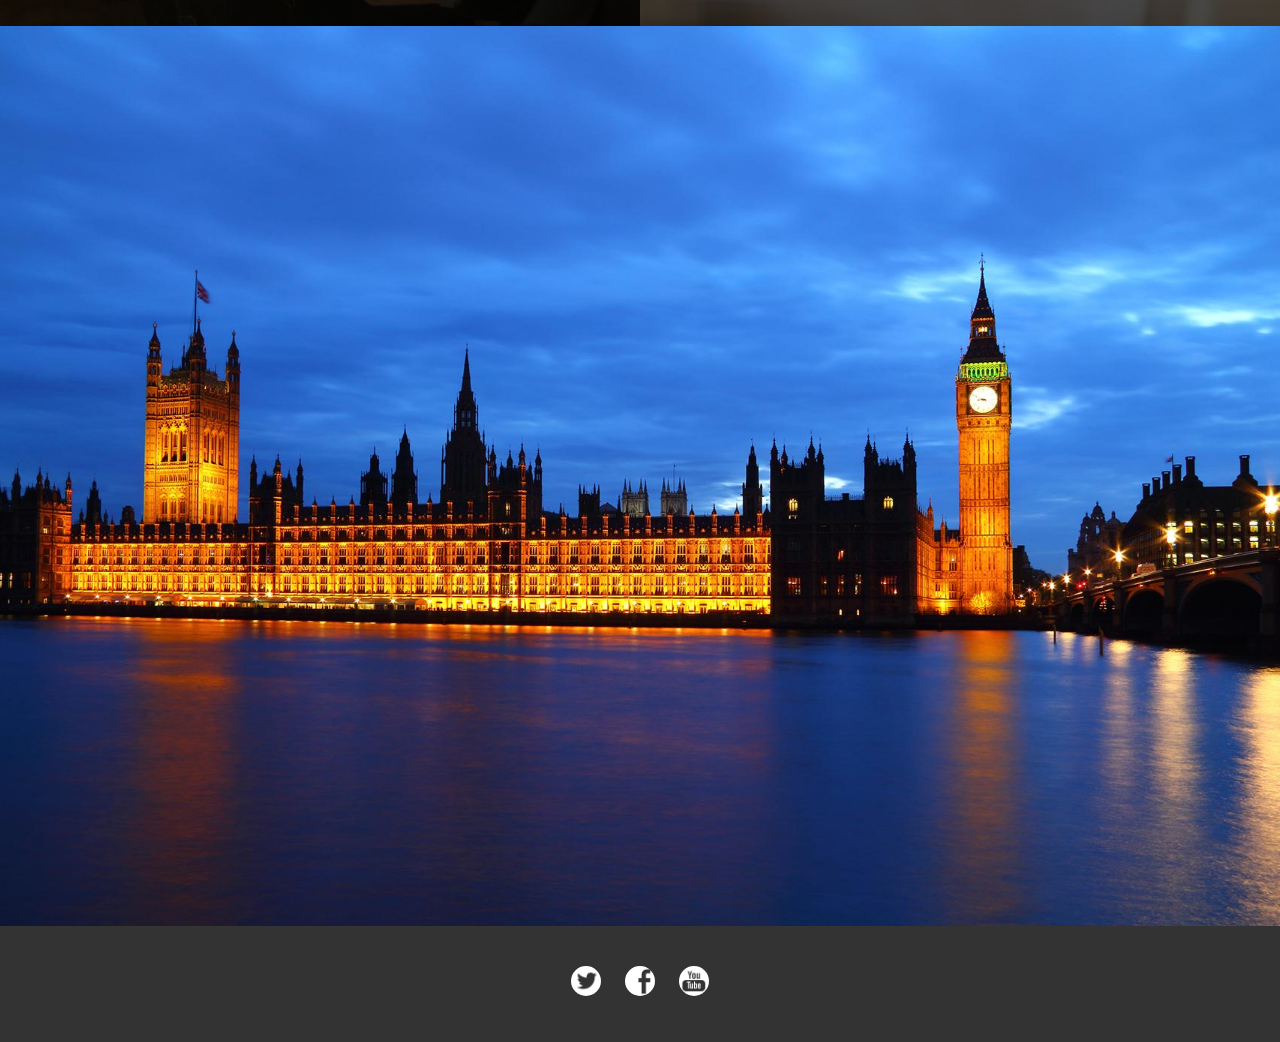
<file: buildingwebapps with ajax/Ex_Files_Web_Apps_Ajax/Exercise Files/Ch04/04_02/finish/index.html>
<!doctype html>
<html lang="en">
<head>
  <meta charset="UTF-8">
  <title>Landon Hotel</title>
  <link rel="stylesheet" href="css/style.css">
  <meta name="viewport" content="width=device-width, user-scalable=no, initial-scale=1.0, maximum-scale=1.0, minimum-scale=1.0">
</head>
<body>
  <header id="intro">
    <article class="fullheight">
      <div class="hgroup">
        <h1>Landon Hotel</h1>
        <h2>West London</h2>
        <p class="info" id="weather"></p>
        <p><a href="#welcome"><img src="images/misc/arrow.png" alt="down arrow"></a></p>
      </div>
    </article>

    <nav id="nav">
      <div class="navbar">
        <div class="brand"><a href="#welcome">Landon <span>Hotel</span></a></div>
        <ul>
          <li><a class="icon info" href="#hotelinfo"><span>info</span></a></li>
          <li><a class="icon rooms" href="#rooms"><span>rooms</span></a></li>
          <li><a class="icon dining" href="#dining"><span>dining</span></a></li>
          <li><a class="icon events" href="#events"><span>events</span></a></li>
          <li><a class="icon attractions" href="#attractions"><span>attractions</span></a></li>
        </ul>
      </div><!-- navbar -->
    </nav>
  </header>
<main id="wrapper">
  <div class="scene" id="welcome">
    <article class="content">
      <div class="gallery">
        <img src="images/hotel/intro_room.jpg" alt="Intro Gallery Room Sample Pictures">
        <img src="images/hotel/intro_pool.jpg" alt="Intro Gallery Pool Sample Pictures">
        <img src="images/hotel/intro_dining.jpg" alt="Intro Gallery Dining Sample Pictures">
        <img src="images/hotel/intro_attractions.jpg" alt="Intro Gallery Attractions Sample Pictures">
        <img class="hidesm" src="images/hotel/intro_wedding.jpg" alt="Intro Gallery Dining Sample Pictures">
      </div>
      <h1>Welcome to the Landon&nbsp;Hotel</h1>
      <p>The original Landon perseveres after 50 years in the heart of West London. The West End neighborhood has something for everyone&mdash;from theater to dining to historic sights. And the not-to-miss Rooftop Cafe is a great place for travelers and locals to engage over drinks, food, and good&nbsp;conversation.</p>
    </article>
  </div><!-- welcome -->
  <div class="scene" id="hotelinfo">
    <article class="heading">
      <h1>Essential Info</h1>
    </article>
    <article id="usefulinfo">
      <section id="arrivalinfo">
        <h2>Arrival Information</h2>
        <ul>
          <li><strong>Check-in:</strong> 3:00 PM</li>
          <li><strong>Check-out:</strong> 11:00 AM</li>
          <li><strong>Parking:</strong> Self-parking in the underground garage is ￡15 per day and valet-parking is ￡50 per day.</li>
          <li><strong>Airport Shuttle:</strong> Our complimentary airport shuttles leave every hour on the hour, and make trips to Heathrow and Gatwick airports.</li>
          <li><strong>Trains:</strong> The nearest Underground station is at Leicester Square.</li>
          <li><strong>Pet Policy:</strong> Pets of all sizes and types are allowed in designated pet rooms, and the specified common areas. Service animals are allowed everywhere.</li>
        </ul>
      </section>
      <section class="checklist" id="services">
        <h2>Services and Amenities</h2>
        <p>Our services and amenities are designed to make your travel easy, your stay comfortable, and your experience one-of-a-kind.</p>
        <ul>
          <li>Indoor pool</li>
          <li>24-hour fitness center</li>
          <li>Massage therapy</li>
          <li>Full service spa</li>
          <li>In-room jacuzzi tubs</li>
          <li>Rooftop café  &amp; smoothie bar</li>
          <li>Coffee bar  &amp; pastry shop</li>
          <li>Traditional continental breakfast</li>
          <li>24-hour concierge service</li>
          <li>Business center</li>
          <li>Complimentary wireless service</li>
          <li>Laundry &amp; dry cleaning service</li>
          <li>Daily paper</li>
          <li>Certified "green" hotel</li>
          <li>Pet-friendly rooms  &amp; common areas</li>
        </ul>
      </section>
      <section class="checklist" id="accessibility">
        <h2>Accessibility</h2>
        <p>We're committed to maintaining the same quality of service for every individual. We offer the following facilities for those with special needs:</p>
        <ul>
          <li>Grab bars on tub walls</li>
          <li>Shower chairs</li>
          <li>Hand held shower sprayers</li>
          <li>Higher toilets &amp; toilet modifiers</li>
          <li>Lower sink faucet handles</li>
          <li>Wheelchair clearance under sinks &amp; vanity</li>
          <li>Lower racks in closet</li>
          <li>TDD machines</li>
          <li>Telephone light signalers  &amp; smoke alarms</li>
          <li>Telephone amplification handsets</li>
          <li>Closed captioned television converters</li>
          <li>Vibrating alarm clocks</li>
          <li>Telephones with volume control</li>
        </ul>
      </section>
    </article>
    <article id="greenprogram">
      <h2>Landon Green Program</h2>
      <p><strong>The Landon Hotel - London</strong> was recently renovated, and we considered the impact on the earth the entire way. From green building materials, to solar power, to energy-friendly lighting and appliances throughout the hotel - we’re saving energy in every socket, outlet, and switch. We’ve also initiated a recycling and composting program that reduces the load to local landfills, while providing valuable raw material for use in new products, or in the case of compost, for use in local gardens and landscapes.</p>
    </article>
  </div><!-- hotelinfo -->
  <div class="scene" id="rooms">
    <header>
      <h1>Guest Rooms</h1>
      <p>Our guest rooms feature sumptuous classic furnishings that evoke visions of London’s rich and long-standing tradition of royalty. While our rooms are decked out in classic design, they each have a modern flair, and contain all the modern comforts expected in today’s luxury hotels. We’ve named our rooms for the notable public squares and circuses around which the West End is laid&nbsp;out.</p>
    </header>
    <article class="room fullheight" id="piccadilly">
      <section class="content">
        <h1>Piccadilly</h1>
        <p>Designed to be our economy room, for those who will be spending more time seeing the sights, and less time hitting the hay. The Piccadilly room has a smaller footprint, but maintains the accommodations of some of our more deluxe rooms.</p>
      </section>
    </article>
    <article class="room fullheight" id="cambridge">
      <section class="content">
        <h1>Cambridge</h1>
        <p>This room features a king bed, with a Comfort-Plus mattress, covered in 400-thread Egyptian cotton sheets. The Cambridge room is decorated in tasteful and warm muted tones, that are soothing on the eyes and senses.</p>
      </section>
    </article>
    <article class="room fullheight" id="westminster">
      <section class="content">
        <h1>Westminster</h1>
        <p>This room is available with a king or two double beds, and is furnished with our Premiere London collection – the softest and most luxurious bed and bath linens.</p>
      </section>
    </article>
    <article class="room fullheight" id="oxford">
      <section class="content">
        <h1>Oxford</h1>
        <p>Our Oxford suites are some of the prettiest and most romantic rooms around and are perfect for honeymoons. All of these feature canopy beds, lots of windows, and spare no modern comfort or convenience, including a TLX media system.</p>
      </section>
    </article>
    <article class="room fullheight" id="victoria">
      <section class="content">
        <h1>Victoria</h1>
        <p>Traveling with the family? Our spacious Victoria suites, with breathtaking views of the city, are the perfect choice. These corner rooms are furnished with a king or two double beds, and have a sofa with a comfortable pullout bed.</p>
      </section>
    </article>
    <article class="room fullheight" id="manchester">
      <section class="content">
        <h1>Manchester</h1>
        <p>The Manchester Executive Suite, is popular with business travelers the world over. These two-room suites feature a king-size bed, living room with leather recliner, full-sized executive desk, and leather desk chair.</p>
      </section>
    </article>
  </div><!-- rooms -->
  <div class="scene" id="dining">
    <article id="areadining">
      <h1>Dining in the Area</h1>
      <p>The West End is a foodie’s paradise, and the Landon Hotel is in the center of it all. With options for traditional English, Italian, Indian, American, Chinese, and French cuisines, all within two blocks of the hotel, and a variety of tasty culinary delights from many other countries, within a half-mile radius, the only trouble you’ll have is choosing! </p>
    </article>
    <article id="inhotel">
      <section id="rooftopcafe">
        <h2>Rooftop Caf&eacute;</h2>
        <img src="images/hotel/dining_rooftop.jpg" alt="Dining">
        <p>Landon Rooftop Caf&eacute; is the destination for five star dining. Our master chefs are trained to meet special dietary needs, and we offer a range of vegetarian/vegan, kosher, gluten, and dairy free selections to accommodate our guests. Whether you&rsquo;re in the mood for our award winning roast beef, fresh select salads, appetizing lunch entrees, or delectable desserts, we have you covered.</p>
      </section>

      <section id="smoothiebar">
        <h2>Smoothie Bar</h2>
        <img src="images/hotel/dining_smoothiebar.jpg" alt="Dining">
        <p>The Rooftop Smoothie Bar gives you panoramic views of the city, where you can have one of our specialty smoothies while you wait for your table. Our top mixologists are constantly bringing new and unique offerings to our smoothie menu. We have a wide range of locally grown, fresh fruit and vegetable choices to make you custom blended drinks.  We also have seasonal selections that you won’t find anywhere else.</p>
      </section>

      <section id="coffeebar">
        <h2>Breakfast &amp; Coffee Bar</h2>
        <img src="images/hotel/dining_lattes.jpg" alt="Dining">
        <p>Our traditional breakfast and coffee bar, located adjacent to our lounge, are the perfect way to start your morning. We offer a wide selection of seasonal fresh fruit, a variety of cereals, croissants, crusty sourdough bread, cook-to-order eggs and omelettes, fresh juice, coffee, and teas. Breakfast is served from 7:00 am to 10:00 am daily. Our coffee bar is open until 6:30 pm daily.</p>
      </section>
    </article><!-- inhotel -->
    <article id="roomservice">
      <h1>Room Service</h1>
      <p>If you’d rather stay in your room and enjoy a quiet evening in, or a relaxing breakfast in bed, room service options are available for all of our dining choices.</p>
    </article>
  </div><!-- dining -->
  <div class="scene" id="events">
      <article class="event fullheight" id="businessmeetings">
        <div class="content">
          <h2>Business Meetings</h2>
          <p>Our hotel boasts wireless Internet in every common room, and guest room, including the dining area and lobby. And, we have a state-of-the-art meeting room with video projectors, high definition video screens, and advanced sound technology.</p>
        </div><!-- content -->
      </article><!-- article -->
      <article class="event fullheight" id="weddings">
        <div class="content">
          <h2>Weddings &amp; Social Events</h2>
          <p> When you entrust us to handle your wedding, or other event, you’re putting your faith in our professional reputation – and that’s not a responsibility we take lightly. </p>
        </div><!-- content -->
      </article><!-- article -->
  </div><!-- events -->
  <div class="scene fullheight" id="attractions">
    <article class="content">
      <h1>Local Attractions</h1>
        <p>Whether you’re a theater enthusiast, enjoy epic shopping, or love to stroll and people watch, London’s West End has an endless opportunity to partake. The heart of London’s "Theatreland" offering the best in drama, comedy, and musical productions.</p>
    </article>
  </div><!-- attractions -->
</main>
<footer class="scene">
  <article class="content">
    <div id="socialmedia">
      <ul class="group">
        <li><a href="https://twitter.com"><img class="icon" src="images/socialmedia/twitter.png" alt="icon for twitter" /></a></li>
        <li><a href="http://www.facebook.com"><img class="icon" src="images/socialmedia/facebook.png" alt="icon for facebook" /></a></li>
        <li><a href="http://www.youtube.com"><img class="icon" src="images/socialmedia/youtube.png" alt="icon for youtube" /></a></li>    
      </ul>      
    </div>
  </article>
</footer>
  <script src="js/promise.min.js"></script>
  <script src="js/fetch.js"></script>
  <script src="js/script.js"></script>
  <script src="js/jquery-3.1.1.min.js"></script>
  <script src="js/script2.js"></script>
</body>
</html>
</file>
<file: unit1/style.css>
body{
    background:#CCC;
}
#search{
    border-radius: 15px;
}
#searcharea{
    margin: 0 auto;
    text-align: center;
    background: #bf996b;
    padding: 10px;
    width:250px;
    border-radius: 10px 10px 0 0;
    
}
#searcharea label{
    font: helvetica bold 1.3em ;
    text-transform: uppercase;
    padding-bottom: 5px;
    color:#a61c1c;

}
#searcharea p{
    margin:0;
    line-height: 1em;
    padding-bottom: 5px;
}
#searcharea input{
    width: 80%;
    text-align: center;
}
#update{
    font-family: Georgia, 'Times New Roman', Times, serif;
    width:70%;
    margin:0 auto;
    border-top:1px dotted #ccc;
}
#update ul{
    list-style: none;
    margin: 0;
    padding: 0;
    
}
#update ul li{
    width: 100%;
    padding: 0 20px;
    padding-bottom:10px;
    height: 110px;
    overflow: hidden;
    border-bottom: 1px dotted #ccc;
    animation: myanim 1s;
    transition: height 0.3s ease-out; 
}
#update li:hover{
    background: #fffce5;
    min-height: 110px;
    height: 250px;
    overflow: visible;
}
#update h2{
    margin:0; padding:0;
    font-size: 1.2em;
    padding-bottom:5px;
    margin-bottom: 10px;
    border-bottom: 1px dotted #ccc;
    color:#bf5841;
    font-family: Arial, Helvetica, sans-serif;
    padding-top: 20px;
}
#update img{
    float:left;
    width: 80px;
    margin-right:10px;
    border-radius: 10px;
}
@-webkit-keyframes myanim{
    0%{ opacity:0.3 ;}
    100%{ opacity: 1;}
}
@-o-keyframes myanim{
    0%{ opacity:0.3 ;}
    100%{ opacity: 1;} 
}
@-moz-keyframes myanim{
    0%{ opacity:0.3 ;}
    100%{ opacity: 1;} 
}
@keyframes myanim{
    0%{ opacity:0.3 ;}
    100%{ opacity: 1;} 
}
</file>
<file: buildingwebapps with ajax/Ex_Files_Web_Apps_Ajax/Exercise Files/Ch02/02_02/finish/css/style.css>
@import url(http://fonts.googleapis.com/css?family=Exo+2:400,200,600,800);
/* line 5, ../../../../../.rvm/gems/ruby-2.1.2/gems/compass-core-1.0.0.rc.1/stylesheets/compass/reset/_utilities.scss */
html, body, div, span, applet, object, iframe,
h1, h2, h3, h4, h5, h6, p, blockquote, pre,
a, abbr, acronym, address, big, cite, code,
del, dfn, em, img, ins, kbd, q, s, samp,
small, strike, strong, sub, sup, tt, var,
b, u, i, center,
dl, dt, dd, ol, ul, li,
fieldset, form, label, legend,
table, caption, tbody, tfoot, thead, tr, th, td,
article, aside, canvas, details, embed,
figure, figcaption, footer, header, hgroup,
menu, nav, output, ruby, section, summary,
time, mark, audio, video {
  margin: 0;
  padding: 0;
  border: 0;
  font: inherit;
  font-size: 100%;
  vertical-align: baseline;
}

/* line 22, ../../../../../.rvm/gems/ruby-2.1.2/gems/compass-core-1.0.0.rc.1/stylesheets/compass/reset/_utilities.scss */
html {
  line-height: 1;
}

/* line 24, ../../../../../.rvm/gems/ruby-2.1.2/gems/compass-core-1.0.0.rc.1/stylesheets/compass/reset/_utilities.scss */
ol, ul {
  list-style: none;
}

/* line 26, ../../../../../.rvm/gems/ruby-2.1.2/gems/compass-core-1.0.0.rc.1/stylesheets/compass/reset/_utilities.scss */
table {
  border-collapse: collapse;
  border-spacing: 0;
}

/* line 28, ../../../../../.rvm/gems/ruby-2.1.2/gems/compass-core-1.0.0.rc.1/stylesheets/compass/reset/_utilities.scss */
caption, th, td {
  text-align: left;
  font-weight: normal;
  vertical-align: middle;
}

/* line 30, ../../../../../.rvm/gems/ruby-2.1.2/gems/compass-core-1.0.0.rc.1/stylesheets/compass/reset/_utilities.scss */
q, blockquote {
  quotes: none;
}
/* line 103, ../../../../../.rvm/gems/ruby-2.1.2/gems/compass-core-1.0.0.rc.1/stylesheets/compass/reset/_utilities.scss */
q:before, q:after, blockquote:before, blockquote:after {
  content: "";
  content: none;
}

/* line 32, ../../../../../.rvm/gems/ruby-2.1.2/gems/compass-core-1.0.0.rc.1/stylesheets/compass/reset/_utilities.scss */
a img {
  border: none;
}

/* line 116, ../../../../../.rvm/gems/ruby-2.1.2/gems/compass-core-1.0.0.rc.1/stylesheets/compass/reset/_utilities.scss */
article, aside, details, figcaption, figure, footer, header, hgroup, main, menu, nav, section, summary {
  display: block;
}

/* line 14, ../../../../../.rvm/gems/ruby-2.1.2/gems/susy-2.1.3/sass/susy/language/susy/_box-sizing.scss */
*, *:before, *:after {
  -moz-box-sizing: border-box;
  -webkit-box-sizing: border-box;
  box-sizing: border-box;
}

/* line 1, ../../../components/sass/_base.scss */
body {
  font: 200 1em/1.5em "Exo 2", "Helvetica Neue", Helvetica, Arial, sans-serif;
  background: #FFFFFF;
  color: #000000;
}

/* line 7, ../../../components/sass/_base.scss */
h1, h2, h3, h4, h5, h6 {
  font: 200 1.5em/1.5em "Exo 2", "Helvetica Neue", Helvetica, Arial, sans-serif;
  color: #0e83a0;
  font-weight: 600;
}

/* line 13, ../../../components/sass/_base.scss */
strong {
  font-weight: 600;
}

/* line 17, ../../../components/sass/_base.scss */
p {
  font-weight: 200;
  padding-bottom: 10px;
}

/* line 1, ../../../components/sass/_layout.scss */
body {
  position: absolute;
  width: 100%;
  height: 100%;
}

/* line 7, ../../../components/sass/_layout.scss */
.scene {
  position: relative;
  padding: 20px 0;
}
/* line 11, ../../../components/sass/_layout.scss */
.scene article {
  max-width: 95%;
  margin-left: auto;
  margin-right: auto;
}
/* line 12, ../../../../../.rvm/gems/ruby-2.1.2/gems/susy-2.1.3/sass/susy/output/support/_clearfix.scss */
.scene article:after {
  content: " ";
  display: block;
  clear: both;
}
@media (min-width: 1200px) {
  /* line 7, ../../../components/sass/_layout.scss */
  .scene {
    padding: 40px 0;
  }
}
@media (min-width: 960px) {
  /* line 20, ../../../components/sass/_layout.scss */
  .scene article {
    max-width: 60em;
    margin-left: auto;
    margin-right: auto;
  }
  /* line 12, ../../../../../.rvm/gems/ruby-2.1.2/gems/susy-2.1.3/sass/susy/output/support/_clearfix.scss */
  .scene article:after {
    content: " ";
    display: block;
    clear: both;
  }
}

/* line 2, ../../../components/sass/modules/_intro.scss */
header .fullheight {
  background: linear-gradient(to bottom, rgba(0, 0, 0, 0), rgba(0, 0, 0, 0)), url("../images/hotel/splash_hotelphoto.jpg");
  background-repeat: no-repeat;
  background-position: center center;
  -webkit-background-size: cover;
  -moz-background-size: cover;
  -o-background-size: cover;
  background-size: cover;
  display: -webkit-flex;
  display: flex;
  -webkit-align-items: center;
  align-items: center;
  -webkit-justify-content: center;
  justify-content: center;
}
/* line 9, ../../../components/sass/modules/_intro.scss */
header .fullheight .hgroup {
  padding: 100px 0;
}
/* line 12, ../../../components/sass/modules/_intro.scss */
header .fullheight .hgroup h1 {
  color: #FFFFFF;
  font-size: 5em;
  font-weight: 800;
  line-height: .8em;
  text-shadow: #000000 0 0 20px;
  text-align: center;
}
/* line 21, ../../../components/sass/modules/_intro.scss */
header .fullheight .hgroup h2 {
  display: block;
  color: #FFFFFF;
  width: 60%;
  max-width: 200px;
  margin: 0 auto;
  text-align: center;
  border: 1px solid #FFFFFF;
  margin-top: 15px;
  padding: 10px;
  background: rgba(0, 0, 0, 0.5);
  font-size: 1.3em;
}
/* line 35, ../../../components/sass/modules/_intro.scss */
header .fullheight .hgroup p {
  text-align: center;
}
header .fullheight .hgroup .info {
  display: block;
  color: #FFFFFF;
  width: 60%;
  max-width: 200px;
  margin: 0 auto;
  text-align: center;
  margin-top: 15px;
  padding: 10px;
  background: rgba(0, 0, 0, 0.5);
  font-size: 1.3em;
}
header .fullheight .hgroup .hidden {
  display: none;
}
/* line 37, ../../../components/sass/modules/_intro.scss */
header .fullheight .hgroup p img {
  padding-top: 50px;
  max-width: 50px;
}

/* line 1, ../../../components/sass/modules/_nav.scss */
header #nav {
  background-image: url('[data-uri]');
  background-size: 100%;
  background-image: -moz-linear-gradient(top, #0a5c71, #063642);
  background-image: -webkit-linear-gradient(top, #0a5c71, #063642);
  background-image: linear-gradient(to bottom, #0a5c71, #063642);
  width: 100%;
  z-index: 100;
}
/* line 22, ../../../components/sass/_mixins.scss */
header #nav:before, header #nav:after {
  content: '';
  display: table;
}
/* line 27, ../../../components/sass/_mixins.scss */
header #nav:after {
  clear: both;
}
/* line 7, ../../../components/sass/modules/_nav.scss */
header #nav .navbar {
  max-width: 60em;
  margin-left: auto;
  margin-right: auto;
}
/* line 12, ../../../../../.rvm/gems/ruby-2.1.2/gems/susy-2.1.3/sass/susy/output/support/_clearfix.scss */
header #nav .navbar:after {
  content: " ";
  display: block;
  clear: both;
}
/* line 9, ../../../components/sass/modules/_nav.scss */
header #nav .navbar .brand {
  -moz-box-sizing: border-box;
  -webkit-box-sizing: border-box;
  box-sizing: border-box;
  width: 33.33333%;
  float: left;
  padding-left: 0.83333%;
  padding-right: 0.83333%;
  float: left;
  font-weight: 600;
  font-family: 200 1.5em/1.5em "Exo 2", "Helvetica Neue", Helvetica, Arial, sans-serif;
  text-align: center;
  text-transform: uppercase;
  background: #DF4848;
}
/* line 17, ../../../components/sass/modules/_nav.scss */
header #nav .navbar .brand a {
  color: #FFFFFF;
  text-decoration: none;
  text-align: center;
  display: inline-block;
  padding: 10px;
  font-size: 1.5em;
}
@media (max-width: 650px) {
  /* line 17, ../../../components/sass/modules/_nav.scss */
  header #nav .navbar .brand a {
    font-size: 1.2em;
  }
  /* line 27, ../../../components/sass/modules/_nav.scss */
  header #nav .navbar .brand a span {
    display: none;
  }
}
/* line 32, ../../../components/sass/modules/_nav.scss */
header #nav .navbar ul {
  -moz-box-sizing: border-box;
  -webkit-box-sizing: border-box;
  box-sizing: border-box;
  width: 66.66667%;
  float: left;
  padding-left: 0.83333%;
  padding-right: 0.83333%;
}
/* line 34, ../../../components/sass/modules/_nav.scss */
header #nav .navbar ul li {
  float: left;
}
/* line 36, ../../../components/sass/modules/_nav.scss */
header #nav .navbar ul li a {
  color: #FFFFFF;
  font: 200 1em/1.5em "Exo 2", "Helvetica Neue", Helvetica, Arial, sans-serif;
  font-size: 1em;
  display: inline-block;
  padding: 10px 10px 10px 45px;
  text-decoration: none;
  background-size: 35px;
  background-repeat: no-repeat;
  background-position: 2px;
}
/* line 49, ../../../components/sass/modules/_nav.scss */
header #nav .navbar ul li a.info {
  background-image: url("../images/icons/info.png");
}
/* line 50, ../../../components/sass/modules/_nav.scss */
header #nav .navbar ul li a.rooms {
  background-image: url("../images/icons/rooms.png");
}
/* line 51, ../../../components/sass/modules/_nav.scss */
header #nav .navbar ul li a.dining {
  background-image: url("../images/icons/dining.png");
}
/* line 52, ../../../components/sass/modules/_nav.scss */
header #nav .navbar ul li a.events {
  background-image: url("../images/icons/events.png");
}
/* line 53, ../../../components/sass/modules/_nav.scss */
header #nav .navbar ul li a.attractions {
  background-image: url("../images/icons/attractions.png");
}
/* line 55, ../../../components/sass/modules/_nav.scss */
header #nav .navbar ul li a:hover {
  background-color: #EFC94C;
  color: #063642;
}
@media (min-width: 0) and (max-width: 650px) {
  /* line 36, ../../../components/sass/modules/_nav.scss */
  header #nav .navbar ul li a {
    padding: 10px 18px;
  }
  /* line 62, ../../../components/sass/modules/_nav.scss */
  header #nav .navbar ul li a::after {
    content: '\000a0';
    display: block;
  }
  /* line 66, ../../../components/sass/modules/_nav.scss */
  header #nav .navbar ul li a span {
    display: none;
  }
}
@media (min-width: 650px) and (max-width: 960px) {
  /* line 36, ../../../components/sass/modules/_nav.scss */
  header #nav .navbar ul li a {
    padding-left: 10px;
  }
  /* line 72, ../../../components/sass/modules/_nav.scss */
  header #nav .navbar ul li a.icon {
    background-image: none;
  }
}
/* line 75, ../../../components/sass/modules/_nav.scss */
header #nav .navbar ul li a.active {
  background-color: #DF4848;
  color: #FFFFFF;
}

/* line 1, ../../../components/sass/modules/_welcome.scss */
#welcome {
  background-image: url('[data-uri]');
  background-size: 100%;
  background-image: -moz-linear-gradient(top, #efc94c, #e27a3f);
  background-image: -webkit-linear-gradient(top, #efc94c, #e27a3f);
  background-image: linear-gradient(to bottom, #efc94c, #e27a3f);
}
/* line 4, ../../../components/sass/modules/_welcome.scss */
#welcome article {
  text-align: center;
  max-width: 70%;
  margin-left: auto;
  margin-right: auto;
}
/* line 12, ../../../../../.rvm/gems/ruby-2.1.2/gems/susy-2.1.3/sass/susy/output/support/_clearfix.scss */
#welcome article:after {
  content: " ";
  display: block;
  clear: both;
}
@media (min-width: 650px) {
  /* line 4, ../../../components/sass/modules/_welcome.scss */
  #welcome article {
    max-width: 33em;
    margin-left: auto;
    margin-right: auto;
    padding: 60px 0;
  }
  /* line 12, ../../../../../.rvm/gems/ruby-2.1.2/gems/susy-2.1.3/sass/susy/output/support/_clearfix.scss */
  #welcome article:after {
    content: " ";
    display: block;
    clear: both;
  }
}
/* line 13, ../../../components/sass/modules/_welcome.scss */
#welcome h1 {
  font-weight: normal;
  line-height: 100%;
  color: #a24a19;
  padding: 10px 0;
}
/* line 22, ../../../components/sass/_mixins.scss */
#welcome .gallery:before, #welcome .gallery:after {
  content: '';
  display: table;
}
/* line 27, ../../../components/sass/_mixins.scss */
#welcome .gallery:after {
  clear: both;
}
/* line 22, ../../../components/sass/modules/_welcome.scss */
#welcome .gallery img {
  -moz-border-radius: 20%;
  -webkit-border-radius: 20%;
  border-radius: 20%;
  display: none;
}
@media (min-width: 650px) {
  /* line 22, ../../../components/sass/modules/_welcome.scss */
  #welcome .gallery img {
    -moz-box-sizing: border-box;
    -webkit-box-sizing: border-box;
    box-sizing: border-box;
    width: 25%;
    float: left;
    padding-left: 2.5%;
    padding-right: 2.5%;
    display: inline;
  }
  /* line 66, ../../../../../.rvm/gems/ruby-2.1.2/gems/susy-2.1.3/sass/susy/language/susy/_gallery.scss */
  #welcome .gallery img:nth-child(4n + 1) {
    margin-left: 0;
    margin-right: -100%;
    clear: both;
  }
  /* line 66, ../../../../../.rvm/gems/ruby-2.1.2/gems/susy-2.1.3/sass/susy/language/susy/_gallery.scss */
  #welcome .gallery img:nth-child(4n + 2) {
    margin-left: 25%;
    margin-right: -100%;
    clear: none;
  }
  /* line 66, ../../../../../.rvm/gems/ruby-2.1.2/gems/susy-2.1.3/sass/susy/language/susy/_gallery.scss */
  #welcome .gallery img:nth-child(4n + 3) {
    margin-left: 50%;
    margin-right: -100%;
    clear: none;
  }
  /* line 66, ../../../../../.rvm/gems/ruby-2.1.2/gems/susy-2.1.3/sass/susy/language/susy/_gallery.scss */
  #welcome .gallery img:nth-child(4n + 4) {
    margin-left: 75%;
    margin-right: -100%;
    clear: none;
  }
  /* line 29, ../../../components/sass/modules/_welcome.scss */
  #welcome .gallery img.hidesm {
    display: none;
  }
}
@media (min-width: 960px) {
  /* line 22, ../../../components/sass/modules/_welcome.scss */
  #welcome .gallery img {
    -moz-box-sizing: border-box;
    -webkit-box-sizing: border-box;
    box-sizing: border-box;
    width: 20%;
    float: left;
    padding-left: 2%;
    padding-right: 2%;
    display: inline;
  }
  /* line 66, ../../../../../.rvm/gems/ruby-2.1.2/gems/susy-2.1.3/sass/susy/language/susy/_gallery.scss */
  #welcome .gallery img:nth-child(5n + 1) {
    margin-left: 0;
    margin-right: -100%;
    clear: both;
  }
  /* line 66, ../../../../../.rvm/gems/ruby-2.1.2/gems/susy-2.1.3/sass/susy/language/susy/_gallery.scss */
  #welcome .gallery img:nth-child(5n + 2) {
    margin-left: 20%;
    margin-right: -100%;
    clear: none;
  }
  /* line 66, ../../../../../.rvm/gems/ruby-2.1.2/gems/susy-2.1.3/sass/susy/language/susy/_gallery.scss */
  #welcome .gallery img:nth-child(5n + 3) {
    margin-left: 40%;
    margin-right: -100%;
    clear: none;
  }
  /* line 66, ../../../../../.rvm/gems/ruby-2.1.2/gems/susy-2.1.3/sass/susy/language/susy/_gallery.scss */
  #welcome .gallery img:nth-child(5n + 4) {
    margin-left: 60%;
    margin-right: -100%;
    clear: none;
  }
  /* line 66, ../../../../../.rvm/gems/ruby-2.1.2/gems/susy-2.1.3/sass/susy/language/susy/_gallery.scss */
  #welcome .gallery img:nth-child(5n + 5) {
    margin-left: 80%;
    margin-right: -100%;
    clear: none;
  }
  /* line 35, ../../../components/sass/modules/_welcome.scss */
  #welcome .gallery img.hidesm {
    display: inline;
  }
}

/* line 1, ../../../components/sass/modules/_events.scss */
#events {
  padding: 0;
}
/* line 22, ../../../components/sass/_mixins.scss */
#events:before, #events:after {
  content: '';
  display: table;
}
/* line 27, ../../../components/sass/_mixins.scss */
#events:after {
  clear: both;
}
/* line 5, ../../../components/sass/modules/_events.scss */
#events .event {
  position: relative;
  max-width: 100%;
  margin-left: auto;
  margin-right: auto;
}
/* line 12, ../../../../../.rvm/gems/ruby-2.1.2/gems/susy-2.1.3/sass/susy/output/support/_clearfix.scss */
#events .event:after {
  content: " ";
  display: block;
  clear: both;
}
@media (min-width: 650px) {
  /* line 5, ../../../components/sass/modules/_events.scss */
  #events .event {
    -moz-box-sizing: border-box;
    -webkit-box-sizing: border-box;
    box-sizing: border-box;
    width: 50%;
    float: left;
  }
}
/* line 12, ../../../components/sass/modules/_events.scss */
#events .event .content {
  position: absolute;
  bottom: 0;
  background: rgba(0, 0, 0, 0.7);
  padding: 30px;
  color: #FFFFFF;
  font-weight: 200;
  line-height: 130%;
}
/* line 21, ../../../components/sass/modules/_events.scss */
#events .event .content h2 {
  color: #FFFFFF;
  line-height: 1em;
}
/* line 26, ../../../components/sass/modules/_events.scss */
#events .event .content p {
  padding: 5px 0;
}
/* line 33, ../../../components/sass/modules/_events.scss */
#events #businessmeetings {
  background: linear-gradient(to right, rgba(0, 0, 0, 0), rgba(0, 0, 0, 0)), url("../images/hotel/events_conference.jpg");
  background-repeat: no-repeat;
  background-position: 65% top;
  -webkit-background-size: cover;
  -moz-background-size: cover;
  -o-background-size: cover;
  background-size: cover;
}
/* line 37, ../../../components/sass/modules/_events.scss */
#events #weddings {
  background: linear-gradient(to left, rgba(0, 0, 0, 0), rgba(0, 0, 0, 0)), url("../images/hotel/events_wedding.jpg");
  background-repeat: no-repeat;
  background-position: 40% top;
  -webkit-background-size: cover;
  -moz-background-size: cover;
  -o-background-size: cover;
  background-size: cover;
}

/* line 3, ../../../components/sass/modules/_dining.scss */
#dining h1, #dining h2 {
  color: #DF4848;
  padding: 10px 0;
}
/* line 8, ../../../components/sass/modules/_dining.scss */
#dining img {
  width: 100%;
  -moz-border-radius: 10px;
  -webkit-border-radius: 10px;
  border-radius: 10px;
}
@media (min-width: 650px) {
  /* line 14, ../../../components/sass/modules/_dining.scss */
  #dining #areadining {
    margin-bottom: 30px;
  }
  /* line 17, ../../../components/sass/modules/_dining.scss */
  #dining #areadining h1 {
    font-weight: 200;
    font-size: 2.5em;
  }
  /* line 21, ../../../components/sass/modules/_dining.scss */
  #dining #areadining p {
    font-size: 1.5em;
    line-height: 140%;
  }
  /* line 27, ../../../components/sass/modules/_dining.scss */
  #dining section {
    -moz-box-sizing: border-box;
    -webkit-box-sizing: border-box;
    box-sizing: border-box;
    width: 33.33333%;
    float: left;
    padding-left: 0.83333%;
    padding-right: 0.83333%;
  }
  /* line 30, ../../../components/sass/modules/_dining.scss */
  #dining section h2 {
    font-size: 1.2em;
    line-height: 120%;
    color: #CD0069;
  }
  /* line 35, ../../../components/sass/modules/_dining.scss */
  #dining section p {
    padding-top: 10px;
    font-size: 1em;
    line-height: 130%;
  }
}
/* line 43, ../../../components/sass/modules/_dining.scss */
#dining #roomservice {
  margin-top: 20px;
  background-image: url('[data-uri]');
  background-size: 100%;
  background-image: -moz-linear-gradient(top, #ffffff, #fefaf0);
  background-image: -webkit-linear-gradient(top, #ffffff, #fefaf0);
  background-image: linear-gradient(to bottom, #ffffff, #fefaf0);
  padding-left: 9.16667%;
  padding-right: 9.16667%;
  text-align: center;
  border-top: 1px solid #DF4848;
  border-bottom: 1px solid #DF4848;
}

/* line 1, ../../../components/sass/modules/_hotelinfo.scss */
#hotelinfo {
  background-image: url('[data-uri]');
  background-size: 100%;
  background-image: -moz-linear-gradient(top, #3a3f90, #45b29d);
  background-image: -webkit-linear-gradient(top, #3a3f90, #45b29d);
  background-image: linear-gradient(to bottom, #3a3f90, #45b29d);
  color: #FFFFFF;
}
/* line 5, ../../../components/sass/modules/_hotelinfo.scss */
#hotelinfo h1, #hotelinfo h2, #hotelinfo h3, #hotelinfo h4, #hotelinfo h5, #hotelinfo h6 {
  color: #FFFFFF;
}
/* line 10, ../../../components/sass/modules/_hotelinfo.scss */
#hotelinfo .heading h1 {
  font-size: 3em;
  font-weight: 200;
}
/* line 22, ../../../components/sass/_mixins.scss */
#hotelinfo #usefulinfo:before, #hotelinfo #usefulinfo:after {
  content: '';
  display: table;
}
/* line 27, ../../../components/sass/_mixins.scss */
#hotelinfo #usefulinfo:after {
  clear: both;
}
@media (min-width: 650px) {
  /* line 18, ../../../components/sass/modules/_hotelinfo.scss */
  #hotelinfo #usefulinfo section {
    -moz-box-sizing: border-box;
    -webkit-box-sizing: border-box;
    box-sizing: border-box;
    width: 33.33333%;
    float: left;
    padding-left: 3.33333%;
    padding-right: 3.33333%;
  }
}
@media (min-width: 450px) and (max-width: 650px) {
  /* line 23, ../../../components/sass/modules/_hotelinfo.scss */
  #hotelinfo #usefulinfo section.checklist {
    -moz-box-sizing: border-box;
    -webkit-box-sizing: border-box;
    box-sizing: border-box;
    width: 50%;
    float: left;
    padding-left: 5%;
    padding-right: 5%;
  }
}
/* line 28, ../../../components/sass/modules/_hotelinfo.scss */
#hotelinfo #usefulinfo section h2 {
  color: #b5b7e1;
  font-size: 1.3em;
  line-height: 110%;
  padding: 10px 0;
}
/* line 35, ../../../components/sass/modules/_hotelinfo.scss */
#hotelinfo #usefulinfo section p {
  font-size: 1em;
  line-height: 130%;
}
/* line 41, ../../../components/sass/modules/_hotelinfo.scss */
#hotelinfo #usefulinfo section ul li {
  list-style: square;
  margin-left: 10%;
  line-height: 115%;
  margin-bottom: 5px;
}
/* line 51, ../../../components/sass/modules/_hotelinfo.scss */
#hotelinfo #usefulinfo section#arrivalinfo ul {
  margin: 0;
}
/* line 53, ../../../components/sass/modules/_hotelinfo.scss */
#hotelinfo #usefulinfo section#arrivalinfo ul li {
  list-style: none;
  border-top: 1px solid #FFFFFF;
  padding: 15px 0;
  margin-left: 0;
}
/* line 58, ../../../components/sass/modules/_hotelinfo.scss */
#hotelinfo #usefulinfo section#arrivalinfo ul li strong {
  color: #EFC94C;
}
/* line 62, ../../../components/sass/modules/_hotelinfo.scss */
#hotelinfo #usefulinfo section#arrivalinfo ul li:first-child {
  border-top: none;
}
/* line 70, ../../../components/sass/modules/_hotelinfo.scss */
#hotelinfo #greenprogram {
  background-color: rgba(26, 68, 60, 0.5);
  margin-top: 20px;
  border: 1px solid #FFFFFF;
  padding: 20px;
  -moz-border-radius: 20px;
  -webkit-border-radius: 20px;
  border-radius: 20px;
}
@media (min-width: 1200px) {
  /* line 70, ../../../components/sass/modules/_hotelinfo.scss */
  #hotelinfo #greenprogram {
    background-image: url("../images/misc/greenplanet.png");
    background-size: 400px;
    background-repeat: no-repeat;
    background-position: 120% center;
    padding-right: 300px;
  }
}

/* line 2, ../../../components/sass/modules/_rooms.scss */
#rooms header {
  margin-bottom: 20px;
  max-width: 90%;
  margin-left: auto;
  margin-right: auto;
}
/* line 12, ../../../../../.rvm/gems/ruby-2.1.2/gems/susy-2.1.3/sass/susy/output/support/_clearfix.scss */
#rooms header:after {
  content: " ";
  display: block;
  clear: both;
}
@media (min-width: 960px) {
  /* line 2, ../../../components/sass/modules/_rooms.scss */
  #rooms header {
    max-width: 60em;
    margin-left: auto;
    margin-right: auto;
    padding-left: 9.16667%;
    padding-right: 9.16667%;
  }
  /* line 12, ../../../../../.rvm/gems/ruby-2.1.2/gems/susy-2.1.3/sass/susy/output/support/_clearfix.scss */
  #rooms header:after {
    content: " ";
    display: block;
    clear: both;
  }
}
/* line 11, ../../../components/sass/modules/_rooms.scss */
#rooms .room {
  max-width: 100%;
  margin-left: auto;
  margin-right: auto;
  padding-left: 9.16667%;
  padding-right: 9.16667%;
  display: -webkit-flex;
  display: flex;
  -webkit-align-items: center;
  align-items: center;
  -webkit-justify-content: center;
  justify-content: center;
  padding: 200px 0;
}
/* line 12, ../../../../../.rvm/gems/ruby-2.1.2/gems/susy-2.1.3/sass/susy/output/support/_clearfix.scss */
#rooms .room:after {
  content: " ";
  display: block;
  clear: both;
}
@media (min-width: 650px) {
  /* line 11, ../../../components/sass/modules/_rooms.scss */
  #rooms .room {
    padding-left: 59.16667%;
    padding-right: 9.16667%;
  }
}
/* line 24, ../../../components/sass/modules/_rooms.scss */
#rooms .room .content {
  -moz-border-radius: 10px;
  -webkit-border-radius: 10px;
  border-radius: 10px;
  background: rgba(255, 255, 255, 0.8);
  padding: 20px;
}
/* line 29, ../../../components/sass/modules/_rooms.scss */
#rooms .room .content h1 {
  color: #DF4848;
}
/* line 34, ../../../components/sass/modules/_rooms.scss */
#rooms #piccadilly {
  background: linear-gradient(to bottom, rgba(0, 0, 0, 0), rgba(0, 0, 0, 0)), url("../images/hotel/rooms_piccadilly.jpg");
  background-repeat: no-repeat;
  background-position: center center;
  -webkit-background-size: cover;
  -moz-background-size: cover;
  -o-background-size: cover;
  background-size: cover;
}
/* line 35, ../../../components/sass/modules/_rooms.scss */
#rooms #cambridge {
  background: linear-gradient(to bottom, rgba(0, 0, 0, 0), rgba(0, 0, 0, 0)), url("../images/hotel/rooms_cambridge.jpg");
  background-repeat: no-repeat;
  background-position: center center;
  -webkit-background-size: cover;
  -moz-background-size: cover;
  -o-background-size: cover;
  background-size: cover;
}
/* line 36, ../../../components/sass/modules/_rooms.scss */
#rooms #westminster {
  background: linear-gradient(to bottom, rgba(0, 0, 0, 0), rgba(0, 0, 0, 0)), url("../images/hotel/rooms_westminster.jpg");
  background-repeat: no-repeat;
  background-position: center center;
  -webkit-background-size: cover;
  -moz-background-size: cover;
  -o-background-size: cover;
  background-size: cover;
}
/* line 37, ../../../components/sass/modules/_rooms.scss */
#rooms #oxford {
  background: linear-gradient(to bottom, rgba(0, 0, 0, 0), rgba(0, 0, 0, 0)), url("../images/hotel/rooms_oxford.jpg");
  background-repeat: no-repeat;
  background-position: center center;
  -webkit-background-size: cover;
  -moz-background-size: cover;
  -o-background-size: cover;
  background-size: cover;
}
/* line 38, ../../../components/sass/modules/_rooms.scss */
#rooms #victoria {
  background: linear-gradient(to bottom, rgba(0, 0, 0, 0), rgba(0, 0, 0, 0)), url("../images/hotel/rooms_victoria.jpg");
  background-repeat: no-repeat;
  background-position: center center;
  -webkit-background-size: cover;
  -moz-background-size: cover;
  -o-background-size: cover;
  background-size: cover;
}
/* line 39, ../../../components/sass/modules/_rooms.scss */
#rooms #manchester {
  background: linear-gradient(to bottom, rgba(0, 0, 0, 0), rgba(0, 0, 0, 0)), url("../images/hotel/rooms_manchester.jpg");
  background-repeat: no-repeat;
  background-position: center center;
  -webkit-background-size: cover;
  -moz-background-size: cover;
  -o-background-size: cover;
  background-size: cover;
}

/* line 1, ../../../components/sass/modules/_attractions.scss */
#attractions {
  max-width: 100%;
  margin-left: auto;
  margin-right: auto;
  padding: 0;
  background: linear-gradient(to bottom, rgba(0, 0, 0, 0), rgba(0, 0, 0, 0)), url("../images/hotel/attractions.jpg");
  background-repeat: no-repeat;
  background-position: center center;
  -webkit-background-size: cover;
  -moz-background-size: cover;
  -o-background-size: cover;
  background-size: cover;
  display: -webkit-flex;
  display: flex;
  -webkit-align-items: center;
  align-items: center;
  -webkit-justify-content: center;
  justify-content: center;
}
/* line 22, ../../../components/sass/_mixins.scss */
#attractions:before, #attractions:after {
  content: '';
  display: table;
}
/* line 27, ../../../components/sass/_mixins.scss */
#attractions:after {
  clear: both;
}
/* line 12, ../../../../../.rvm/gems/ruby-2.1.2/gems/susy-2.1.3/sass/susy/output/support/_clearfix.scss */
#attractions:after {
  content: " ";
  display: block;
  clear: both;
}
/* line 11, ../../../components/sass/modules/_attractions.scss */
#attractions article {
  max-width: 80%;
  max-height: 60%;
  overflow: scroll;
  position: absolute;
  top: 0;
  margin-left: auto;
  margin-right: auto;
  padding: 20px;
  margin-top: 200px;
  margin-bottom: 200px;
  background: rgba(255, 255, 255, 0.8);
  -moz-border-radius: 10px;
  -webkit-border-radius: 10px;
  border-radius: 10px;
}
/* line 12, ../../../../../.rvm/gems/ruby-2.1.2/gems/susy-2.1.3/sass/susy/output/support/_clearfix.scss */
#attractions article:after {
  content: " ";
  display: block;
  clear: both;
}
#attractions h1 {
  font-size: 2em;
}
#attractions .search {
  background: rgba(200, 200, 200, 0.8);
  padding: 10px;
}
#attractions label {
  margin: 5px;
}
#attractions .ng-binding {
  font-size: 1em;
  font-weight: normal;
  text-decoration: none;
  color: #0e83a0;
}
#attractions li {
  margin: 15px auto;
}
#attractions li p {
  padding-bottom: 0;
}
@media (min-width: 960px) {
  /* line 11, ../../../components/sass/modules/_attractions.scss */
  #attractions article {
    max-width: 50%;
    margin-left: auto;
    margin-right: auto;
  }
  /* line 12, ../../../../../.rvm/gems/ruby-2.1.2/gems/susy-2.1.3/sass/susy/output/support/_clearfix.scss */
  #attractions article:after {
    content: " ";
    display: block;
    clear: both;
  }
}

/* line 1, ../../../components/sass/modules/_footer.scss */
footer {
  max-width: 100%;
  margin-left: auto;
  margin-right: auto;
  background: #333333;
  padding: 30px 0;
}
/* line 12, ../../../../../.rvm/gems/ruby-2.1.2/gems/susy-2.1.3/sass/susy/output/support/_clearfix.scss */
footer:after {
  content: " ";
  display: block;
  clear: both;
}
/* line 5, ../../../components/sass/modules/_footer.scss */
footer #socialmedia {
  text-align: center;
}
/* line 7, ../../../components/sass/modules/_footer.scss */
footer #socialmedia ul {
  list-style: none;
}
/* line 9, ../../../components/sass/modules/_footer.scss */
footer #socialmedia ul li {
  display: inline-block;
  padding: 0 10px;
}
/* line 12, ../../../components/sass/modules/_footer.scss */
footer #socialmedia ul li img {
  width: 30px;
  -moz-border-radius: 50%;
  -webkit-border-radius: 50%;
  border-radius: 50%;
}

/*# sourceMappingURL=style.css.map */
</file>
<file: buildingwebapps with ajax/Ex_Files_Web_Apps_Ajax/Exercise Files/Ch02/02_03/finish/css/style.css>
@import url(http://fonts.googleapis.com/css?family=Exo+2:400,200,600,800);
/* line 5, ../../../../../.rvm/gems/ruby-2.1.2/gems/compass-core-1.0.0.rc.1/stylesheets/compass/reset/_utilities.scss */
html, body, div, span, applet, object, iframe,
h1, h2, h3, h4, h5, h6, p, blockquote, pre,
a, abbr, acronym, address, big, cite, code,
del, dfn, em, img, ins, kbd, q, s, samp,
small, strike, strong, sub, sup, tt, var,
b, u, i, center,
dl, dt, dd, ol, ul, li,
fieldset, form, label, legend,
table, caption, tbody, tfoot, thead, tr, th, td,
article, aside, canvas, details, embed,
figure, figcaption, footer, header, hgroup,
menu, nav, output, ruby, section, summary,
time, mark, audio, video {
  margin: 0;
  padding: 0;
  border: 0;
  font: inherit;
  font-size: 100%;
  vertical-align: baseline;
}

/* line 22, ../../../../../.rvm/gems/ruby-2.1.2/gems/compass-core-1.0.0.rc.1/stylesheets/compass/reset/_utilities.scss */
html {
  line-height: 1;
}

/* line 24, ../../../../../.rvm/gems/ruby-2.1.2/gems/compass-core-1.0.0.rc.1/stylesheets/compass/reset/_utilities.scss */
ol, ul {
  list-style: none;
}

/* line 26, ../../../../../.rvm/gems/ruby-2.1.2/gems/compass-core-1.0.0.rc.1/stylesheets/compass/reset/_utilities.scss */
table {
  border-collapse: collapse;
  border-spacing: 0;
}

/* line 28, ../../../../../.rvm/gems/ruby-2.1.2/gems/compass-core-1.0.0.rc.1/stylesheets/compass/reset/_utilities.scss */
caption, th, td {
  text-align: left;
  font-weight: normal;
  vertical-align: middle;
}

/* line 30, ../../../../../.rvm/gems/ruby-2.1.2/gems/compass-core-1.0.0.rc.1/stylesheets/compass/reset/_utilities.scss */
q, blockquote {
  quotes: none;
}
/* line 103, ../../../../../.rvm/gems/ruby-2.1.2/gems/compass-core-1.0.0.rc.1/stylesheets/compass/reset/_utilities.scss */
q:before, q:after, blockquote:before, blockquote:after {
  content: "";
  content: none;
}

/* line 32, ../../../../../.rvm/gems/ruby-2.1.2/gems/compass-core-1.0.0.rc.1/stylesheets/compass/reset/_utilities.scss */
a img {
  border: none;
}

/* line 116, ../../../../../.rvm/gems/ruby-2.1.2/gems/compass-core-1.0.0.rc.1/stylesheets/compass/reset/_utilities.scss */
article, aside, details, figcaption, figure, footer, header, hgroup, main, menu, nav, section, summary {
  display: block;
}

/* line 14, ../../../../../.rvm/gems/ruby-2.1.2/gems/susy-2.1.3/sass/susy/language/susy/_box-sizing.scss */
*, *:before, *:after {
  -moz-box-sizing: border-box;
  -webkit-box-sizing: border-box;
  box-sizing: border-box;
}

/* line 1, ../../../components/sass/_base.scss */
body {
  font: 200 1em/1.5em "Exo 2", "Helvetica Neue", Helvetica, Arial, sans-serif;
  background: #FFFFFF;
  color: #000000;
}

/* line 7, ../../../components/sass/_base.scss */
h1, h2, h3, h4, h5, h6 {
  font: 200 1.5em/1.5em "Exo 2", "Helvetica Neue", Helvetica, Arial, sans-serif;
  color: #0e83a0;
  font-weight: 600;
}

/* line 13, ../../../components/sass/_base.scss */
strong {
  font-weight: 600;
}

/* line 17, ../../../components/sass/_base.scss */
p {
  font-weight: 200;
  padding-bottom: 10px;
}

/* line 1, ../../../components/sass/_layout.scss */
body {
  position: absolute;
  width: 100%;
  height: 100%;
}

/* line 7, ../../../components/sass/_layout.scss */
.scene {
  position: relative;
  padding: 20px 0;
}
/* line 11, ../../../components/sass/_layout.scss */
.scene article {
  max-width: 95%;
  margin-left: auto;
  margin-right: auto;
}
/* line 12, ../../../../../.rvm/gems/ruby-2.1.2/gems/susy-2.1.3/sass/susy/output/support/_clearfix.scss */
.scene article:after {
  content: " ";
  display: block;
  clear: both;
}
@media (min-width: 1200px) {
  /* line 7, ../../../components/sass/_layout.scss */
  .scene {
    padding: 40px 0;
  }
}
@media (min-width: 960px) {
  /* line 20, ../../../components/sass/_layout.scss */
  .scene article {
    max-width: 60em;
    margin-left: auto;
    margin-right: auto;
  }
  /* line 12, ../../../../../.rvm/gems/ruby-2.1.2/gems/susy-2.1.3/sass/susy/output/support/_clearfix.scss */
  .scene article:after {
    content: " ";
    display: block;
    clear: both;
  }
}

/* line 2, ../../../components/sass/modules/_intro.scss */
header .fullheight {
  background: linear-gradient(to bottom, rgba(0, 0, 0, 0), rgba(0, 0, 0, 0)), url("../images/hotel/splash_hotelphoto.jpg");
  background-repeat: no-repeat;
  background-position: center center;
  -webkit-background-size: cover;
  -moz-background-size: cover;
  -o-background-size: cover;
  background-size: cover;
  display: -webkit-flex;
  display: flex;
  -webkit-align-items: center;
  align-items: center;
  -webkit-justify-content: center;
  justify-content: center;
}
/* line 9, ../../../components/sass/modules/_intro.scss */
header .fullheight .hgroup {
  padding: 100px 0;
}
/* line 12, ../../../components/sass/modules/_intro.scss */
header .fullheight .hgroup h1 {
  color: #FFFFFF;
  font-size: 5em;
  font-weight: 800;
  line-height: .8em;
  text-shadow: #000000 0 0 20px;
  text-align: center;
}
/* line 21, ../../../components/sass/modules/_intro.scss */
header .fullheight .hgroup h2 {
  display: block;
  color: #FFFFFF;
  width: 60%;
  max-width: 200px;
  margin: 0 auto;
  text-align: center;
  border: 1px solid #FFFFFF;
  margin-top: 15px;
  padding: 10px;
  background: rgba(0, 0, 0, 0.5);
  font-size: 1.3em;
}
/* line 35, ../../../components/sass/modules/_intro.scss */
header .fullheight .hgroup p {
  text-align: center;
}
header .fullheight .hgroup .info {
  display: block;
  color: #FFFFFF;
  width: 60%;
  max-width: 200px;
  margin: 0 auto;
  text-align: center;
  margin-top: 15px;
  padding: 10px;
  background: rgba(0, 0, 0, 0.5);
  font-size: 1.3em;
}
header .fullheight .hgroup .hidden {
  display: none;
}
/* line 37, ../../../components/sass/modules/_intro.scss */
header .fullheight .hgroup p img {
  padding-top: 50px;
  max-width: 50px;
}

/* line 1, ../../../components/sass/modules/_nav.scss */
header #nav {
  background-image: url('[data-uri]');
  background-size: 100%;
  background-image: -moz-linear-gradient(top, #0a5c71, #063642);
  background-image: -webkit-linear-gradient(top, #0a5c71, #063642);
  background-image: linear-gradient(to bottom, #0a5c71, #063642);
  width: 100%;
  z-index: 100;
}
/* line 22, ../../../components/sass/_mixins.scss */
header #nav:before, header #nav:after {
  content: '';
  display: table;
}
/* line 27, ../../../components/sass/_mixins.scss */
header #nav:after {
  clear: both;
}
/* line 7, ../../../components/sass/modules/_nav.scss */
header #nav .navbar {
  max-width: 60em;
  margin-left: auto;
  margin-right: auto;
}
/* line 12, ../../../../../.rvm/gems/ruby-2.1.2/gems/susy-2.1.3/sass/susy/output/support/_clearfix.scss */
header #nav .navbar:after {
  content: " ";
  display: block;
  clear: both;
}
/* line 9, ../../../components/sass/modules/_nav.scss */
header #nav .navbar .brand {
  -moz-box-sizing: border-box;
  -webkit-box-sizing: border-box;
  box-sizing: border-box;
  width: 33.33333%;
  float: left;
  padding-left: 0.83333%;
  padding-right: 0.83333%;
  float: left;
  font-weight: 600;
  font-family: 200 1.5em/1.5em "Exo 2", "Helvetica Neue", Helvetica, Arial, sans-serif;
  text-align: center;
  text-transform: uppercase;
  background: #DF4848;
}
/* line 17, ../../../components/sass/modules/_nav.scss */
header #nav .navbar .brand a {
  color: #FFFFFF;
  text-decoration: none;
  text-align: center;
  display: inline-block;
  padding: 10px;
  font-size: 1.5em;
}
@media (max-width: 650px) {
  /* line 17, ../../../components/sass/modules/_nav.scss */
  header #nav .navbar .brand a {
    font-size: 1.2em;
  }
  /* line 27, ../../../components/sass/modules/_nav.scss */
  header #nav .navbar .brand a span {
    display: none;
  }
}
/* line 32, ../../../components/sass/modules/_nav.scss */
header #nav .navbar ul {
  -moz-box-sizing: border-box;
  -webkit-box-sizing: border-box;
  box-sizing: border-box;
  width: 66.66667%;
  float: left;
  padding-left: 0.83333%;
  padding-right: 0.83333%;
}
/* line 34, ../../../components/sass/modules/_nav.scss */
header #nav .navbar ul li {
  float: left;
}
/* line 36, ../../../components/sass/modules/_nav.scss */
header #nav .navbar ul li a {
  color: #FFFFFF;
  font: 200 1em/1.5em "Exo 2", "Helvetica Neue", Helvetica, Arial, sans-serif;
  font-size: 1em;
  display: inline-block;
  padding: 10px 10px 10px 45px;
  text-decoration: none;
  background-size: 35px;
  background-repeat: no-repeat;
  background-position: 2px;
}
/* line 49, ../../../components/sass/modules/_nav.scss */
header #nav .navbar ul li a.info {
  background-image: url("../images/icons/info.png");
}
/* line 50, ../../../components/sass/modules/_nav.scss */
header #nav .navbar ul li a.rooms {
  background-image: url("../images/icons/rooms.png");
}
/* line 51, ../../../components/sass/modules/_nav.scss */
header #nav .navbar ul li a.dining {
  background-image: url("../images/icons/dining.png");
}
/* line 52, ../../../components/sass/modules/_nav.scss */
header #nav .navbar ul li a.events {
  background-image: url("../images/icons/events.png");
}
/* line 53, ../../../components/sass/modules/_nav.scss */
header #nav .navbar ul li a.attractions {
  background-image: url("../images/icons/attractions.png");
}
/* line 55, ../../../components/sass/modules/_nav.scss */
header #nav .navbar ul li a:hover {
  background-color: #EFC94C;
  color: #063642;
}
@media (min-width: 0) and (max-width: 650px) {
  /* line 36, ../../../components/sass/modules/_nav.scss */
  header #nav .navbar ul li a {
    padding: 10px 18px;
  }
  /* line 62, ../../../components/sass/modules/_nav.scss */
  header #nav .navbar ul li a::after {
    content: '\000a0';
    display: block;
  }
  /* line 66, ../../../components/sass/modules/_nav.scss */
  header #nav .navbar ul li a span {
    display: none;
  }
}
@media (min-width: 650px) and (max-width: 960px) {
  /* line 36, ../../../components/sass/modules/_nav.scss */
  header #nav .navbar ul li a {
    padding-left: 10px;
  }
  /* line 72, ../../../components/sass/modules/_nav.scss */
  header #nav .navbar ul li a.icon {
    background-image: none;
  }
}
/* line 75, ../../../components/sass/modules/_nav.scss */
header #nav .navbar ul li a.active {
  background-color: #DF4848;
  color: #FFFFFF;
}

/* line 1, ../../../components/sass/modules/_welcome.scss */
#welcome {
  background-image: url('[data-uri]');
  background-size: 100%;
  background-image: -moz-linear-gradient(top, #efc94c, #e27a3f);
  background-image: -webkit-linear-gradient(top, #efc94c, #e27a3f);
  background-image: linear-gradient(to bottom, #efc94c, #e27a3f);
}
/* line 4, ../../../components/sass/modules/_welcome.scss */
#welcome article {
  text-align: center;
  max-width: 70%;
  margin-left: auto;
  margin-right: auto;
}
/* line 12, ../../../../../.rvm/gems/ruby-2.1.2/gems/susy-2.1.3/sass/susy/output/support/_clearfix.scss */
#welcome article:after {
  content: " ";
  display: block;
  clear: both;
}
@media (min-width: 650px) {
  /* line 4, ../../../components/sass/modules/_welcome.scss */
  #welcome article {
    max-width: 33em;
    margin-left: auto;
    margin-right: auto;
    padding: 60px 0;
  }
  /* line 12, ../../../../../.rvm/gems/ruby-2.1.2/gems/susy-2.1.3/sass/susy/output/support/_clearfix.scss */
  #welcome article:after {
    content: " ";
    display: block;
    clear: both;
  }
}
/* line 13, ../../../components/sass/modules/_welcome.scss */
#welcome h1 {
  font-weight: normal;
  line-height: 100%;
  color: #a24a19;
  padding: 10px 0;
}
/* line 22, ../../../components/sass/_mixins.scss */
#welcome .gallery:before, #welcome .gallery:after {
  content: '';
  display: table;
}
/* line 27, ../../../components/sass/_mixins.scss */
#welcome .gallery:after {
  clear: both;
}
/* line 22, ../../../components/sass/modules/_welcome.scss */
#welcome .gallery img {
  -moz-border-radius: 20%;
  -webkit-border-radius: 20%;
  border-radius: 20%;
  display: none;
}
@media (min-width: 650px) {
  /* line 22, ../../../components/sass/modules/_welcome.scss */
  #welcome .gallery img {
    -moz-box-sizing: border-box;
    -webkit-box-sizing: border-box;
    box-sizing: border-box;
    width: 25%;
    float: left;
    padding-left: 2.5%;
    padding-right: 2.5%;
    display: inline;
  }
  /* line 66, ../../../../../.rvm/gems/ruby-2.1.2/gems/susy-2.1.3/sass/susy/language/susy/_gallery.scss */
  #welcome .gallery img:nth-child(4n + 1) {
    margin-left: 0;
    margin-right: -100%;
    clear: both;
  }
  /* line 66, ../../../../../.rvm/gems/ruby-2.1.2/gems/susy-2.1.3/sass/susy/language/susy/_gallery.scss */
  #welcome .gallery img:nth-child(4n + 2) {
    margin-left: 25%;
    margin-right: -100%;
    clear: none;
  }
  /* line 66, ../../../../../.rvm/gems/ruby-2.1.2/gems/susy-2.1.3/sass/susy/language/susy/_gallery.scss */
  #welcome .gallery img:nth-child(4n + 3) {
    margin-left: 50%;
    margin-right: -100%;
    clear: none;
  }
  /* line 66, ../../../../../.rvm/gems/ruby-2.1.2/gems/susy-2.1.3/sass/susy/language/susy/_gallery.scss */
  #welcome .gallery img:nth-child(4n + 4) {
    margin-left: 75%;
    margin-right: -100%;
    clear: none;
  }
  /* line 29, ../../../components/sass/modules/_welcome.scss */
  #welcome .gallery img.hidesm {
    display: none;
  }
}
@media (min-width: 960px) {
  /* line 22, ../../../components/sass/modules/_welcome.scss */
  #welcome .gallery img {
    -moz-box-sizing: border-box;
    -webkit-box-sizing: border-box;
    box-sizing: border-box;
    width: 20%;
    float: left;
    padding-left: 2%;
    padding-right: 2%;
    display: inline;
  }
  /* line 66, ../../../../../.rvm/gems/ruby-2.1.2/gems/susy-2.1.3/sass/susy/language/susy/_gallery.scss */
  #welcome .gallery img:nth-child(5n + 1) {
    margin-left: 0;
    margin-right: -100%;
    clear: both;
  }
  /* line 66, ../../../../../.rvm/gems/ruby-2.1.2/gems/susy-2.1.3/sass/susy/language/susy/_gallery.scss */
  #welcome .gallery img:nth-child(5n + 2) {
    margin-left: 20%;
    margin-right: -100%;
    clear: none;
  }
  /* line 66, ../../../../../.rvm/gems/ruby-2.1.2/gems/susy-2.1.3/sass/susy/language/susy/_gallery.scss */
  #welcome .gallery img:nth-child(5n + 3) {
    margin-left: 40%;
    margin-right: -100%;
    clear: none;
  }
  /* line 66, ../../../../../.rvm/gems/ruby-2.1.2/gems/susy-2.1.3/sass/susy/language/susy/_gallery.scss */
  #welcome .gallery img:nth-child(5n + 4) {
    margin-left: 60%;
    margin-right: -100%;
    clear: none;
  }
  /* line 66, ../../../../../.rvm/gems/ruby-2.1.2/gems/susy-2.1.3/sass/susy/language/susy/_gallery.scss */
  #welcome .gallery img:nth-child(5n + 5) {
    margin-left: 80%;
    margin-right: -100%;
    clear: none;
  }
  /* line 35, ../../../components/sass/modules/_welcome.scss */
  #welcome .gallery img.hidesm {
    display: inline;
  }
}

/* line 1, ../../../components/sass/modules/_events.scss */
#events {
  padding: 0;
}
/* line 22, ../../../components/sass/_mixins.scss */
#events:before, #events:after {
  content: '';
  display: table;
}
/* line 27, ../../../components/sass/_mixins.scss */
#events:after {
  clear: both;
}
/* line 5, ../../../components/sass/modules/_events.scss */
#events .event {
  position: relative;
  max-width: 100%;
  margin-left: auto;
  margin-right: auto;
}
/* line 12, ../../../../../.rvm/gems/ruby-2.1.2/gems/susy-2.1.3/sass/susy/output/support/_clearfix.scss */
#events .event:after {
  content: " ";
  display: block;
  clear: both;
}
@media (min-width: 650px) {
  /* line 5, ../../../components/sass/modules/_events.scss */
  #events .event {
    -moz-box-sizing: border-box;
    -webkit-box-sizing: border-box;
    box-sizing: border-box;
    width: 50%;
    float: left;
  }
}
/* line 12, ../../../components/sass/modules/_events.scss */
#events .event .content {
  position: absolute;
  bottom: 0;
  background: rgba(0, 0, 0, 0.7);
  padding: 30px;
  color: #FFFFFF;
  font-weight: 200;
  line-height: 130%;
}
/* line 21, ../../../components/sass/modules/_events.scss */
#events .event .content h2 {
  color: #FFFFFF;
  line-height: 1em;
}
/* line 26, ../../../components/sass/modules/_events.scss */
#events .event .content p {
  padding: 5px 0;
}
/* line 33, ../../../components/sass/modules/_events.scss */
#events #businessmeetings {
  background: linear-gradient(to right, rgba(0, 0, 0, 0), rgba(0, 0, 0, 0)), url("../images/hotel/events_conference.jpg");
  background-repeat: no-repeat;
  background-position: 65% top;
  -webkit-background-size: cover;
  -moz-background-size: cover;
  -o-background-size: cover;
  background-size: cover;
}
/* line 37, ../../../components/sass/modules/_events.scss */
#events #weddings {
  background: linear-gradient(to left, rgba(0, 0, 0, 0), rgba(0, 0, 0, 0)), url("../images/hotel/events_wedding.jpg");
  background-repeat: no-repeat;
  background-position: 40% top;
  -webkit-background-size: cover;
  -moz-background-size: cover;
  -o-background-size: cover;
  background-size: cover;
}

/* line 3, ../../../components/sass/modules/_dining.scss */
#dining h1, #dining h2 {
  color: #DF4848;
  padding: 10px 0;
}
/* line 8, ../../../components/sass/modules/_dining.scss */
#dining img {
  width: 100%;
  -moz-border-radius: 10px;
  -webkit-border-radius: 10px;
  border-radius: 10px;
}
@media (min-width: 650px) {
  /* line 14, ../../../components/sass/modules/_dining.scss */
  #dining #areadining {
    margin-bottom: 30px;
  }
  /* line 17, ../../../components/sass/modules/_dining.scss */
  #dining #areadining h1 {
    font-weight: 200;
    font-size: 2.5em;
  }
  /* line 21, ../../../components/sass/modules/_dining.scss */
  #dining #areadining p {
    font-size: 1.5em;
    line-height: 140%;
  }
  /* line 27, ../../../components/sass/modules/_dining.scss */
  #dining section {
    -moz-box-sizing: border-box;
    -webkit-box-sizing: border-box;
    box-sizing: border-box;
    width: 33.33333%;
    float: left;
    padding-left: 0.83333%;
    padding-right: 0.83333%;
  }
  /* line 30, ../../../components/sass/modules/_dining.scss */
  #dining section h2 {
    font-size: 1.2em;
    line-height: 120%;
    color: #CD0069;
  }
  /* line 35, ../../../components/sass/modules/_dining.scss */
  #dining section p {
    padding-top: 10px;
    font-size: 1em;
    line-height: 130%;
  }
}
/* line 43, ../../../components/sass/modules/_dining.scss */
#dining #roomservice {
  margin-top: 20px;
  background-image: url('[data-uri]');
  background-size: 100%;
  background-image: -moz-linear-gradient(top, #ffffff, #fefaf0);
  background-image: -webkit-linear-gradient(top, #ffffff, #fefaf0);
  background-image: linear-gradient(to bottom, #ffffff, #fefaf0);
  padding-left: 9.16667%;
  padding-right: 9.16667%;
  text-align: center;
  border-top: 1px solid #DF4848;
  border-bottom: 1px solid #DF4848;
}

/* line 1, ../../../components/sass/modules/_hotelinfo.scss */
#hotelinfo {
  background-image: url('[data-uri]');
  background-size: 100%;
  background-image: -moz-linear-gradient(top, #3a3f90, #45b29d);
  background-image: -webkit-linear-gradient(top, #3a3f90, #45b29d);
  background-image: linear-gradient(to bottom, #3a3f90, #45b29d);
  color: #FFFFFF;
}
/* line 5, ../../../components/sass/modules/_hotelinfo.scss */
#hotelinfo h1, #hotelinfo h2, #hotelinfo h3, #hotelinfo h4, #hotelinfo h5, #hotelinfo h6 {
  color: #FFFFFF;
}
/* line 10, ../../../components/sass/modules/_hotelinfo.scss */
#hotelinfo .heading h1 {
  font-size: 3em;
  font-weight: 200;
}
/* line 22, ../../../components/sass/_mixins.scss */
#hotelinfo #usefulinfo:before, #hotelinfo #usefulinfo:after {
  content: '';
  display: table;
}
/* line 27, ../../../components/sass/_mixins.scss */
#hotelinfo #usefulinfo:after {
  clear: both;
}
@media (min-width: 650px) {
  /* line 18, ../../../components/sass/modules/_hotelinfo.scss */
  #hotelinfo #usefulinfo section {
    -moz-box-sizing: border-box;
    -webkit-box-sizing: border-box;
    box-sizing: border-box;
    width: 33.33333%;
    float: left;
    padding-left: 3.33333%;
    padding-right: 3.33333%;
  }
}
@media (min-width: 450px) and (max-width: 650px) {
  /* line 23, ../../../components/sass/modules/_hotelinfo.scss */
  #hotelinfo #usefulinfo section.checklist {
    -moz-box-sizing: border-box;
    -webkit-box-sizing: border-box;
    box-sizing: border-box;
    width: 50%;
    float: left;
    padding-left: 5%;
    padding-right: 5%;
  }
}
/* line 28, ../../../components/sass/modules/_hotelinfo.scss */
#hotelinfo #usefulinfo section h2 {
  color: #b5b7e1;
  font-size: 1.3em;
  line-height: 110%;
  padding: 10px 0;
}
/* line 35, ../../../components/sass/modules/_hotelinfo.scss */
#hotelinfo #usefulinfo section p {
  font-size: 1em;
  line-height: 130%;
}
/* line 41, ../../../components/sass/modules/_hotelinfo.scss */
#hotelinfo #usefulinfo section ul li {
  list-style: square;
  margin-left: 10%;
  line-height: 115%;
  margin-bottom: 5px;
}
/* line 51, ../../../components/sass/modules/_hotelinfo.scss */
#hotelinfo #usefulinfo section#arrivalinfo ul {
  margin: 0;
}
/* line 53, ../../../components/sass/modules/_hotelinfo.scss */
#hotelinfo #usefulinfo section#arrivalinfo ul li {
  list-style: none;
  border-top: 1px solid #FFFFFF;
  padding: 15px 0;
  margin-left: 0;
}
/* line 58, ../../../components/sass/modules/_hotelinfo.scss */
#hotelinfo #usefulinfo section#arrivalinfo ul li strong {
  color: #EFC94C;
}
/* line 62, ../../../components/sass/modules/_hotelinfo.scss */
#hotelinfo #usefulinfo section#arrivalinfo ul li:first-child {
  border-top: none;
}
/* line 70, ../../../components/sass/modules/_hotelinfo.scss */
#hotelinfo #greenprogram {
  background-color: rgba(26, 68, 60, 0.5);
  margin-top: 20px;
  border: 1px solid #FFFFFF;
  padding: 20px;
  -moz-border-radius: 20px;
  -webkit-border-radius: 20px;
  border-radius: 20px;
}
@media (min-width: 1200px) {
  /* line 70, ../../../components/sass/modules/_hotelinfo.scss */
  #hotelinfo #greenprogram {
    background-image: url("../images/misc/greenplanet.png");
    background-size: 400px;
    background-repeat: no-repeat;
    background-position: 120% center;
    padding-right: 300px;
  }
}

/* line 2, ../../../components/sass/modules/_rooms.scss */
#rooms header {
  margin-bottom: 20px;
  max-width: 90%;
  margin-left: auto;
  margin-right: auto;
}
/* line 12, ../../../../../.rvm/gems/ruby-2.1.2/gems/susy-2.1.3/sass/susy/output/support/_clearfix.scss */
#rooms header:after {
  content: " ";
  display: block;
  clear: both;
}
@media (min-width: 960px) {
  /* line 2, ../../../components/sass/modules/_rooms.scss */
  #rooms header {
    max-width: 60em;
    margin-left: auto;
    margin-right: auto;
    padding-left: 9.16667%;
    padding-right: 9.16667%;
  }
  /* line 12, ../../../../../.rvm/gems/ruby-2.1.2/gems/susy-2.1.3/sass/susy/output/support/_clearfix.scss */
  #rooms header:after {
    content: " ";
    display: block;
    clear: both;
  }
}
/* line 11, ../../../components/sass/modules/_rooms.scss */
#rooms .room {
  max-width: 100%;
  margin-left: auto;
  margin-right: auto;
  padding-left: 9.16667%;
  padding-right: 9.16667%;
  display: -webkit-flex;
  display: flex;
  -webkit-align-items: center;
  align-items: center;
  -webkit-justify-content: center;
  justify-content: center;
  padding: 200px 0;
}
/* line 12, ../../../../../.rvm/gems/ruby-2.1.2/gems/susy-2.1.3/sass/susy/output/support/_clearfix.scss */
#rooms .room:after {
  content: " ";
  display: block;
  clear: both;
}
@media (min-width: 650px) {
  /* line 11, ../../../components/sass/modules/_rooms.scss */
  #rooms .room {
    padding-left: 59.16667%;
    padding-right: 9.16667%;
  }
}
/* line 24, ../../../components/sass/modules/_rooms.scss */
#rooms .room .content {
  -moz-border-radius: 10px;
  -webkit-border-radius: 10px;
  border-radius: 10px;
  background: rgba(255, 255, 255, 0.8);
  padding: 20px;
}
/* line 29, ../../../components/sass/modules/_rooms.scss */
#rooms .room .content h1 {
  color: #DF4848;
}
/* line 34, ../../../components/sass/modules/_rooms.scss */
#rooms #piccadilly {
  background: linear-gradient(to bottom, rgba(0, 0, 0, 0), rgba(0, 0, 0, 0)), url("../images/hotel/rooms_piccadilly.jpg");
  background-repeat: no-repeat;
  background-position: center center;
  -webkit-background-size: cover;
  -moz-background-size: cover;
  -o-background-size: cover;
  background-size: cover;
}
/* line 35, ../../../components/sass/modules/_rooms.scss */
#rooms #cambridge {
  background: linear-gradient(to bottom, rgba(0, 0, 0, 0), rgba(0, 0, 0, 0)), url("../images/hotel/rooms_cambridge.jpg");
  background-repeat: no-repeat;
  background-position: center center;
  -webkit-background-size: cover;
  -moz-background-size: cover;
  -o-background-size: cover;
  background-size: cover;
}
/* line 36, ../../../components/sass/modules/_rooms.scss */
#rooms #westminster {
  background: linear-gradient(to bottom, rgba(0, 0, 0, 0), rgba(0, 0, 0, 0)), url("../images/hotel/rooms_westminster.jpg");
  background-repeat: no-repeat;
  background-position: center center;
  -webkit-background-size: cover;
  -moz-background-size: cover;
  -o-background-size: cover;
  background-size: cover;
}
/* line 37, ../../../components/sass/modules/_rooms.scss */
#rooms #oxford {
  background: linear-gradient(to bottom, rgba(0, 0, 0, 0), rgba(0, 0, 0, 0)), url("../images/hotel/rooms_oxford.jpg");
  background-repeat: no-repeat;
  background-position: center center;
  -webkit-background-size: cover;
  -moz-background-size: cover;
  -o-background-size: cover;
  background-size: cover;
}
/* line 38, ../../../components/sass/modules/_rooms.scss */
#rooms #victoria {
  background: linear-gradient(to bottom, rgba(0, 0, 0, 0), rgba(0, 0, 0, 0)), url("../images/hotel/rooms_victoria.jpg");
  background-repeat: no-repeat;
  background-position: center center;
  -webkit-background-size: cover;
  -moz-background-size: cover;
  -o-background-size: cover;
  background-size: cover;
}
/* line 39, ../../../components/sass/modules/_rooms.scss */
#rooms #manchester {
  background: linear-gradient(to bottom, rgba(0, 0, 0, 0), rgba(0, 0, 0, 0)), url("../images/hotel/rooms_manchester.jpg");
  background-repeat: no-repeat;
  background-position: center center;
  -webkit-background-size: cover;
  -moz-background-size: cover;
  -o-background-size: cover;
  background-size: cover;
}

/* line 1, ../../../components/sass/modules/_attractions.scss */
#attractions {
  max-width: 100%;
  margin-left: auto;
  margin-right: auto;
  padding: 0;
  background: linear-gradient(to bottom, rgba(0, 0, 0, 0), rgba(0, 0, 0, 0)), url("../images/hotel/attractions.jpg");
  background-repeat: no-repeat;
  background-position: center center;
  -webkit-background-size: cover;
  -moz-background-size: cover;
  -o-background-size: cover;
  background-size: cover;
  display: -webkit-flex;
  display: flex;
  -webkit-align-items: center;
  align-items: center;
  -webkit-justify-content: center;
  justify-content: center;
}
/* line 22, ../../../components/sass/_mixins.scss */
#attractions:before, #attractions:after {
  content: '';
  display: table;
}
/* line 27, ../../../components/sass/_mixins.scss */
#attractions:after {
  clear: both;
}
/* line 12, ../../../../../.rvm/gems/ruby-2.1.2/gems/susy-2.1.3/sass/susy/output/support/_clearfix.scss */
#attractions:after {
  content: " ";
  display: block;
  clear: both;
}
/* line 11, ../../../components/sass/modules/_attractions.scss */
#attractions article {
  max-width: 80%;
  max-height: 60%;
  overflow: scroll;
  position: absolute;
  top: 0;
  margin-left: auto;
  margin-right: auto;
  padding: 20px;
  margin-top: 200px;
  margin-bottom: 200px;
  background: rgba(255, 255, 255, 0.8);
  -moz-border-radius: 10px;
  -webkit-border-radius: 10px;
  border-radius: 10px;
}
/* line 12, ../../../../../.rvm/gems/ruby-2.1.2/gems/susy-2.1.3/sass/susy/output/support/_clearfix.scss */
#attractions article:after {
  content: " ";
  display: block;
  clear: both;
}
#attractions h1 {
  font-size: 2em;
}
#attractions .search {
  background: rgba(200, 200, 200, 0.8);
  padding: 10px;
}
#attractions label {
  margin: 5px;
}
#attractions .ng-binding {
  font-size: 1em;
  font-weight: normal;
  text-decoration: none;
  color: #0e83a0;
}
#attractions li {
  margin: 15px auto;
}
#attractions li p {
  padding-bottom: 0;
}
@media (min-width: 960px) {
  /* line 11, ../../../components/sass/modules/_attractions.scss */
  #attractions article {
    max-width: 50%;
    margin-left: auto;
    margin-right: auto;
  }
  /* line 12, ../../../../../.rvm/gems/ruby-2.1.2/gems/susy-2.1.3/sass/susy/output/support/_clearfix.scss */
  #attractions article:after {
    content: " ";
    display: block;
    clear: both;
  }
}

/* line 1, ../../../components/sass/modules/_footer.scss */
footer {
  max-width: 100%;
  margin-left: auto;
  margin-right: auto;
  background: #333333;
  padding: 30px 0;
}
/* line 12, ../../../../../.rvm/gems/ruby-2.1.2/gems/susy-2.1.3/sass/susy/output/support/_clearfix.scss */
footer:after {
  content: " ";
  display: block;
  clear: both;
}
/* line 5, ../../../components/sass/modules/_footer.scss */
footer #socialmedia {
  text-align: center;
}
/* line 7, ../../../components/sass/modules/_footer.scss */
footer #socialmedia ul {
  list-style: none;
}
/* line 9, ../../../components/sass/modules/_footer.scss */
footer #socialmedia ul li {
  display: inline-block;
  padding: 0 10px;
}
/* line 12, ../../../components/sass/modules/_footer.scss */
footer #socialmedia ul li img {
  width: 30px;
  -moz-border-radius: 50%;
  -webkit-border-radius: 50%;
  border-radius: 50%;
}

/*# sourceMappingURL=style.css.map */
</file>
<file: buildingwebapps with ajax/Ex_Files_Web_Apps_Ajax/Exercise Files/Ch04/04_02/finish/css/style.css>
@import url(http://fonts.googleapis.com/css?family=Exo+2:400,200,600,800);
/* line 5, ../../../../../.rvm/gems/ruby-2.1.2/gems/compass-core-1.0.0.rc.1/stylesheets/compass/reset/_utilities.scss */
html, body, div, span, applet, object, iframe,
h1, h2, h3, h4, h5, h6, p, blockquote, pre,
a, abbr, acronym, address, big, cite, code,
del, dfn, em, img, ins, kbd, q, s, samp,
small, strike, strong, sub, sup, tt, var,
b, u, i, center,
dl, dt, dd, ol, ul, li,
fieldset, form, label, legend,
table, caption, tbody, tfoot, thead, tr, th, td,
article, aside, canvas, details, embed,
figure, figcaption, footer, header, hgroup,
menu, nav, output, ruby, section, summary,
time, mark, audio, video {
  margin: 0;
  padding: 0;
  border: 0;
  font: inherit;
  font-size: 100%;
  vertical-align: baseline;
}

/* line 22, ../../../../../.rvm/gems/ruby-2.1.2/gems/compass-core-1.0.0.rc.1/stylesheets/compass/reset/_utilities.scss */
html {
  line-height: 1;
}

/* line 24, ../../../../../.rvm/gems/ruby-2.1.2/gems/compass-core-1.0.0.rc.1/stylesheets/compass/reset/_utilities.scss */
ol, ul {
  list-style: none;
}

/* line 26, ../../../../../.rvm/gems/ruby-2.1.2/gems/compass-core-1.0.0.rc.1/stylesheets/compass/reset/_utilities.scss */
table {
  border-collapse: collapse;
  border-spacing: 0;
}

/* line 28, ../../../../../.rvm/gems/ruby-2.1.2/gems/compass-core-1.0.0.rc.1/stylesheets/compass/reset/_utilities.scss */
caption, th, td {
  text-align: left;
  font-weight: normal;
  vertical-align: middle;
}

/* line 30, ../../../../../.rvm/gems/ruby-2.1.2/gems/compass-core-1.0.0.rc.1/stylesheets/compass/reset/_utilities.scss */
q, blockquote {
  quotes: none;
}
/* line 103, ../../../../../.rvm/gems/ruby-2.1.2/gems/compass-core-1.0.0.rc.1/stylesheets/compass/reset/_utilities.scss */
q:before, q:after, blockquote:before, blockquote:after {
  content: "";
  content: none;
}

/* line 32, ../../../../../.rvm/gems/ruby-2.1.2/gems/compass-core-1.0.0.rc.1/stylesheets/compass/reset/_utilities.scss */
a img {
  border: none;
}

/* line 116, ../../../../../.rvm/gems/ruby-2.1.2/gems/compass-core-1.0.0.rc.1/stylesheets/compass/reset/_utilities.scss */
article, aside, details, figcaption, figure, footer, header, hgroup, main, menu, nav, section, summary {
  display: block;
}

/* line 14, ../../../../../.rvm/gems/ruby-2.1.2/gems/susy-2.1.3/sass/susy/language/susy/_box-sizing.scss */
*, *:before, *:after {
  -moz-box-sizing: border-box;
  -webkit-box-sizing: border-box;
  box-sizing: border-box;
}

/* line 1, ../../../components/sass/_base.scss */
body {
  font: 200 1em/1.5em "Exo 2", "Helvetica Neue", Helvetica, Arial, sans-serif;
  background: #FFFFFF;
  color: #000000;
}

/* line 7, ../../../components/sass/_base.scss */
h1, h2, h3, h4, h5, h6 {
  font: 200 1.5em/1.5em "Exo 2", "Helvetica Neue", Helvetica, Arial, sans-serif;
  color: #0e83a0;
  font-weight: 600;
}

/* line 13, ../../../components/sass/_base.scss */
strong {
  font-weight: 600;
}

/* line 17, ../../../components/sass/_base.scss */
p {
  font-weight: 200;
  padding-bottom: 10px;
}

/* line 1, ../../../components/sass/_layout.scss */
body {
  position: absolute;
  width: 100%;
  height: 100%;
}

/* line 7, ../../../components/sass/_layout.scss */
.scene {
  position: relative;
  padding: 20px 0;
}
/* line 11, ../../../components/sass/_layout.scss */
.scene article {
  max-width: 95%;
  margin-left: auto;
  margin-right: auto;
}
/* line 12, ../../../../../.rvm/gems/ruby-2.1.2/gems/susy-2.1.3/sass/susy/output/support/_clearfix.scss */
.scene article:after {
  content: " ";
  display: block;
  clear: both;
}
@media (min-width: 1200px) {
  /* line 7, ../../../components/sass/_layout.scss */
  .scene {
    padding: 40px 0;
  }
}
@media (min-width: 960px) {
  /* line 20, ../../../components/sass/_layout.scss */
  .scene article {
    max-width: 60em;
    margin-left: auto;
    margin-right: auto;
  }
  /* line 12, ../../../../../.rvm/gems/ruby-2.1.2/gems/susy-2.1.3/sass/susy/output/support/_clearfix.scss */
  .scene article:after {
    content: " ";
    display: block;
    clear: both;
  }
}

/* line 2, ../../../components/sass/modules/_intro.scss */
header .fullheight {
  background: linear-gradient(to bottom, rgba(0, 0, 0, 0), rgba(0, 0, 0, 0)), url("../images/hotel/splash_hotelphoto.jpg");
  background-repeat: no-repeat;
  background-position: center center;
  -webkit-background-size: cover;
  -moz-background-size: cover;
  -o-background-size: cover;
  background-size: cover;
  display: -webkit-flex;
  display: flex;
  -webkit-align-items: center;
  align-items: center;
  -webkit-justify-content: center;
  justify-content: center;
}
/* line 9, ../../../components/sass/modules/_intro.scss */
header .fullheight .hgroup {
  padding: 100px 0;
}
/* line 12, ../../../components/sass/modules/_intro.scss */
header .fullheight .hgroup h1 {
  color: #FFFFFF;
  font-size: 5em;
  font-weight: 800;
  line-height: .8em;
  text-shadow: #000000 0 0 20px;
  text-align: center;
}
/* line 21, ../../../components/sass/modules/_intro.scss */
header .fullheight .hgroup h2 {
  display: block;
  color: #FFFFFF;
  width: 60%;
  max-width: 200px;
  margin: 0 auto;
  text-align: center;
  border: 1px solid #FFFFFF;
  margin-top: 15px;
  padding: 10px;
  background: rgba(0, 0, 0, 0.5);
  font-size: 1.3em;
}
/* line 35, ../../../components/sass/modules/_intro.scss */
header .fullheight .hgroup p {
  text-align: center;
}
header .fullheight .hgroup .info {
  display: block;
  color: #FFFFFF;
  width: 60%;
  max-width: 200px;
  margin: 0 auto;
  text-align: center;
  margin-top: 15px;
  padding: 10px;
  background: rgba(0, 0, 0, 0.5);
  font-size: 1.3em;
}
header .fullheight .hgroup .hidden {
  display: none;
}
/* line 37, ../../../components/sass/modules/_intro.scss */
header .fullheight .hgroup p img {
  padding-top: 50px;
  max-width: 50px;
}

/* line 1, ../../../components/sass/modules/_nav.scss */
header #nav {
  background-image: url('[data-uri]');
  background-size: 100%;
  background-image: -moz-linear-gradient(top, #0a5c71, #063642);
  background-image: -webkit-linear-gradient(top, #0a5c71, #063642);
  background-image: linear-gradient(to bottom, #0a5c71, #063642);
  width: 100%;
  z-index: 100;
}
/* line 22, ../../../components/sass/_mixins.scss */
header #nav:before, header #nav:after {
  content: '';
  display: table;
}
/* line 27, ../../../components/sass/_mixins.scss */
header #nav:after {
  clear: both;
}
/* line 7, ../../../components/sass/modules/_nav.scss */
header #nav .navbar {
  max-width: 60em;
  margin-left: auto;
  margin-right: auto;
}
/* line 12, ../../../../../.rvm/gems/ruby-2.1.2/gems/susy-2.1.3/sass/susy/output/support/_clearfix.scss */
header #nav .navbar:after {
  content: " ";
  display: block;
  clear: both;
}
/* line 9, ../../../components/sass/modules/_nav.scss */
header #nav .navbar .brand {
  -moz-box-sizing: border-box;
  -webkit-box-sizing: border-box;
  box-sizing: border-box;
  width: 33.33333%;
  float: left;
  padding-left: 0.83333%;
  padding-right: 0.83333%;
  float: left;
  font-weight: 600;
  font-family: 200 1.5em/1.5em "Exo 2", "Helvetica Neue", Helvetica, Arial, sans-serif;
  text-align: center;
  text-transform: uppercase;
  background: #DF4848;
}
/* line 17, ../../../components/sass/modules/_nav.scss */
header #nav .navbar .brand a {
  color: #FFFFFF;
  text-decoration: none;
  text-align: center;
  display: inline-block;
  padding: 10px;
  font-size: 1.5em;
}
@media (max-width: 650px) {
  /* line 17, ../../../components/sass/modules/_nav.scss */
  header #nav .navbar .brand a {
    font-size: 1.2em;
  }
  /* line 27, ../../../components/sass/modules/_nav.scss */
  header #nav .navbar .brand a span {
    display: none;
  }
}
/* line 32, ../../../components/sass/modules/_nav.scss */
header #nav .navbar ul {
  -moz-box-sizing: border-box;
  -webkit-box-sizing: border-box;
  box-sizing: border-box;
  width: 66.66667%;
  float: left;
  padding-left: 0.83333%;
  padding-right: 0.83333%;
}
/* line 34, ../../../components/sass/modules/_nav.scss */
header #nav .navbar ul li {
  float: left;
}
/* line 36, ../../../components/sass/modules/_nav.scss */
header #nav .navbar ul li a {
  color: #FFFFFF;
  font: 200 1em/1.5em "Exo 2", "Helvetica Neue", Helvetica, Arial, sans-serif;
  font-size: 1em;
  display: inline-block;
  padding: 10px 10px 10px 45px;
  text-decoration: none;
  background-size: 35px;
  background-repeat: no-repeat;
  background-position: 2px;
}
/* line 49, ../../../components/sass/modules/_nav.scss */
header #nav .navbar ul li a.info {
  background-image: url("../images/icons/info.png");
}
/* line 50, ../../../components/sass/modules/_nav.scss */
header #nav .navbar ul li a.rooms {
  background-image: url("../images/icons/rooms.png");
}
/* line 51, ../../../components/sass/modules/_nav.scss */
header #nav .navbar ul li a.dining {
  background-image: url("../images/icons/dining.png");
}
/* line 52, ../../../components/sass/modules/_nav.scss */
header #nav .navbar ul li a.events {
  background-image: url("../images/icons/events.png");
}
/* line 53, ../../../components/sass/modules/_nav.scss */
header #nav .navbar ul li a.attractions {
  background-image: url("../images/icons/attractions.png");
}
/* line 55, ../../../components/sass/modules/_nav.scss */
header #nav .navbar ul li a:hover {
  background-color: #EFC94C;
  color: #063642;
}
@media (min-width: 0) and (max-width: 650px) {
  /* line 36, ../../../components/sass/modules/_nav.scss */
  header #nav .navbar ul li a {
    padding: 10px 18px;
  }
  /* line 62, ../../../components/sass/modules/_nav.scss */
  header #nav .navbar ul li a::after {
    content: '\000a0';
    display: block;
  }
  /* line 66, ../../../components/sass/modules/_nav.scss */
  header #nav .navbar ul li a span {
    display: none;
  }
}
@media (min-width: 650px) and (max-width: 960px) {
  /* line 36, ../../../components/sass/modules/_nav.scss */
  header #nav .navbar ul li a {
    padding-left: 10px;
  }
  /* line 72, ../../../components/sass/modules/_nav.scss */
  header #nav .navbar ul li a.icon {
    background-image: none;
  }
}
/* line 75, ../../../components/sass/modules/_nav.scss */
header #nav .navbar ul li a.active {
  background-color: #DF4848;
  color: #FFFFFF;
}

/* line 1, ../../../components/sass/modules/_welcome.scss */
#welcome {
  background-image: url('[data-uri]');
  background-size: 100%;
  background-image: -moz-linear-gradient(top, #efc94c, #e27a3f);
  background-image: -webkit-linear-gradient(top, #efc94c, #e27a3f);
  background-image: linear-gradient(to bottom, #efc94c, #e27a3f);
}
/* line 4, ../../../components/sass/modules/_welcome.scss */
#welcome article {
  text-align: center;
  max-width: 70%;
  margin-left: auto;
  margin-right: auto;
}
/* line 12, ../../../../../.rvm/gems/ruby-2.1.2/gems/susy-2.1.3/sass/susy/output/support/_clearfix.scss */
#welcome article:after {
  content: " ";
  display: block;
  clear: both;
}
@media (min-width: 650px) {
  /* line 4, ../../../components/sass/modules/_welcome.scss */
  #welcome article {
    max-width: 33em;
    margin-left: auto;
    margin-right: auto;
    padding: 60px 0;
  }
  /* line 12, ../../../../../.rvm/gems/ruby-2.1.2/gems/susy-2.1.3/sass/susy/output/support/_clearfix.scss */
  #welcome article:after {
    content: " ";
    display: block;
    clear: both;
  }
}
/* line 13, ../../../components/sass/modules/_welcome.scss */
#welcome h1 {
  font-weight: normal;
  line-height: 100%;
  color: #a24a19;
  padding: 10px 0;
}
/* line 22, ../../../components/sass/_mixins.scss */
#welcome .gallery:before, #welcome .gallery:after {
  content: '';
  display: table;
}
/* line 27, ../../../components/sass/_mixins.scss */
#welcome .gallery:after {
  clear: both;
}
/* line 22, ../../../components/sass/modules/_welcome.scss */
#welcome .gallery img {
  -moz-border-radius: 20%;
  -webkit-border-radius: 20%;
  border-radius: 20%;
  display: none;
}
@media (min-width: 650px) {
  /* line 22, ../../../components/sass/modules/_welcome.scss */
  #welcome .gallery img {
    -moz-box-sizing: border-box;
    -webkit-box-sizing: border-box;
    box-sizing: border-box;
    width: 25%;
    float: left;
    padding-left: 2.5%;
    padding-right: 2.5%;
    display: inline;
  }
  /* line 66, ../../../../../.rvm/gems/ruby-2.1.2/gems/susy-2.1.3/sass/susy/language/susy/_gallery.scss */
  #welcome .gallery img:nth-child(4n + 1) {
    margin-left: 0;
    margin-right: -100%;
    clear: both;
  }
  /* line 66, ../../../../../.rvm/gems/ruby-2.1.2/gems/susy-2.1.3/sass/susy/language/susy/_gallery.scss */
  #welcome .gallery img:nth-child(4n + 2) {
    margin-left: 25%;
    margin-right: -100%;
    clear: none;
  }
  /* line 66, ../../../../../.rvm/gems/ruby-2.1.2/gems/susy-2.1.3/sass/susy/language/susy/_gallery.scss */
  #welcome .gallery img:nth-child(4n + 3) {
    margin-left: 50%;
    margin-right: -100%;
    clear: none;
  }
  /* line 66, ../../../../../.rvm/gems/ruby-2.1.2/gems/susy-2.1.3/sass/susy/language/susy/_gallery.scss */
  #welcome .gallery img:nth-child(4n + 4) {
    margin-left: 75%;
    margin-right: -100%;
    clear: none;
  }
  /* line 29, ../../../components/sass/modules/_welcome.scss */
  #welcome .gallery img.hidesm {
    display: none;
  }
}
@media (min-width: 960px) {
  /* line 22, ../../../components/sass/modules/_welcome.scss */
  #welcome .gallery img {
    -moz-box-sizing: border-box;
    -webkit-box-sizing: border-box;
    box-sizing: border-box;
    width: 20%;
    float: left;
    padding-left: 2%;
    padding-right: 2%;
    display: inline;
  }
  /* line 66, ../../../../../.rvm/gems/ruby-2.1.2/gems/susy-2.1.3/sass/susy/language/susy/_gallery.scss */
  #welcome .gallery img:nth-child(5n + 1) {
    margin-left: 0;
    margin-right: -100%;
    clear: both;
  }
  /* line 66, ../../../../../.rvm/gems/ruby-2.1.2/gems/susy-2.1.3/sass/susy/language/susy/_gallery.scss */
  #welcome .gallery img:nth-child(5n + 2) {
    margin-left: 20%;
    margin-right: -100%;
    clear: none;
  }
  /* line 66, ../../../../../.rvm/gems/ruby-2.1.2/gems/susy-2.1.3/sass/susy/language/susy/_gallery.scss */
  #welcome .gallery img:nth-child(5n + 3) {
    margin-left: 40%;
    margin-right: -100%;
    clear: none;
  }
  /* line 66, ../../../../../.rvm/gems/ruby-2.1.2/gems/susy-2.1.3/sass/susy/language/susy/_gallery.scss */
  #welcome .gallery img:nth-child(5n + 4) {
    margin-left: 60%;
    margin-right: -100%;
    clear: none;
  }
  /* line 66, ../../../../../.rvm/gems/ruby-2.1.2/gems/susy-2.1.3/sass/susy/language/susy/_gallery.scss */
  #welcome .gallery img:nth-child(5n + 5) {
    margin-left: 80%;
    margin-right: -100%;
    clear: none;
  }
  /* line 35, ../../../components/sass/modules/_welcome.scss */
  #welcome .gallery img.hidesm {
    display: inline;
  }
}

/* line 1, ../../../components/sass/modules/_events.scss */
#events {
  padding: 0;
}
/* line 22, ../../../components/sass/_mixins.scss */
#events:before, #events:after {
  content: '';
  display: table;
}
/* line 27, ../../../components/sass/_mixins.scss */
#events:after {
  clear: both;
}
/* line 5, ../../../components/sass/modules/_events.scss */
#events .event {
  position: relative;
  max-width: 100%;
  margin-left: auto;
  margin-right: auto;
}
/* line 12, ../../../../../.rvm/gems/ruby-2.1.2/gems/susy-2.1.3/sass/susy/output/support/_clearfix.scss */
#events .event:after {
  content: " ";
  display: block;
  clear: both;
}
@media (min-width: 650px) {
  /* line 5, ../../../components/sass/modules/_events.scss */
  #events .event {
    -moz-box-sizing: border-box;
    -webkit-box-sizing: border-box;
    box-sizing: border-box;
    width: 50%;
    float: left;
  }
}
/* line 12, ../../../components/sass/modules/_events.scss */
#events .event .content {
  position: absolute;
  bottom: 0;
  background: rgba(0, 0, 0, 0.7);
  padding: 30px;
  color: #FFFFFF;
  font-weight: 200;
  line-height: 130%;
}
/* line 21, ../../../components/sass/modules/_events.scss */
#events .event .content h2 {
  color: #FFFFFF;
  line-height: 1em;
}
/* line 26, ../../../components/sass/modules/_events.scss */
#events .event .content p {
  padding: 5px 0;
}
/* line 33, ../../../components/sass/modules/_events.scss */
#events #businessmeetings {
  background: linear-gradient(to right, rgba(0, 0, 0, 0), rgba(0, 0, 0, 0)), url("../images/hotel/events_conference.jpg");
  background-repeat: no-repeat;
  background-position: 65% top;
  -webkit-background-size: cover;
  -moz-background-size: cover;
  -o-background-size: cover;
  background-size: cover;
}
/* line 37, ../../../components/sass/modules/_events.scss */
#events #weddings {
  background: linear-gradient(to left, rgba(0, 0, 0, 0), rgba(0, 0, 0, 0)), url("../images/hotel/events_wedding.jpg");
  background-repeat: no-repeat;
  background-position: 40% top;
  -webkit-background-size: cover;
  -moz-background-size: cover;
  -o-background-size: cover;
  background-size: cover;
}

/* line 3, ../../../components/sass/modules/_dining.scss */
#dining h1, #dining h2 {
  color: #DF4848;
  padding: 10px 0;
}
/* line 8, ../../../components/sass/modules/_dining.scss */
#dining img {
  width: 100%;
  -moz-border-radius: 10px;
  -webkit-border-radius: 10px;
  border-radius: 10px;
}
@media (min-width: 650px) {
  /* line 14, ../../../components/sass/modules/_dining.scss */
  #dining #areadining {
    margin-bottom: 30px;
  }
  /* line 17, ../../../components/sass/modules/_dining.scss */
  #dining #areadining h1 {
    font-weight: 200;
    font-size: 2.5em;
  }
  /* line 21, ../../../components/sass/modules/_dining.scss */
  #dining #areadining p {
    font-size: 1.5em;
    line-height: 140%;
  }
  /* line 27, ../../../components/sass/modules/_dining.scss */
  #dining section {
    -moz-box-sizing: border-box;
    -webkit-box-sizing: border-box;
    box-sizing: border-box;
    width: 33.33333%;
    float: left;
    padding-left: 0.83333%;
    padding-right: 0.83333%;
  }
  /* line 30, ../../../components/sass/modules/_dining.scss */
  #dining section h2 {
    font-size: 1.2em;
    line-height: 120%;
    color: #CD0069;
  }
  /* line 35, ../../../components/sass/modules/_dining.scss */
  #dining section p {
    padding-top: 10px;
    font-size: 1em;
    line-height: 130%;
  }
}
/* line 43, ../../../components/sass/modules/_dining.scss */
#dining #roomservice {
  margin-top: 20px;
  background-image: url('[data-uri]');
  background-size: 100%;
  background-image: -moz-linear-gradient(top, #ffffff, #fefaf0);
  background-image: -webkit-linear-gradient(top, #ffffff, #fefaf0);
  background-image: linear-gradient(to bottom, #ffffff, #fefaf0);
  padding-left: 9.16667%;
  padding-right: 9.16667%;
  text-align: center;
  border-top: 1px solid #DF4848;
  border-bottom: 1px solid #DF4848;
}

/* line 1, ../../../components/sass/modules/_hotelinfo.scss */
#hotelinfo {
  background-image: url('[data-uri]');
  background-size: 100%;
  background-image: -moz-linear-gradient(top, #3a3f90, #45b29d);
  background-image: -webkit-linear-gradient(top, #3a3f90, #45b29d);
  background-image: linear-gradient(to bottom, #3a3f90, #45b29d);
  color: #FFFFFF;
}
/* line 5, ../../../components/sass/modules/_hotelinfo.scss */
#hotelinfo h1, #hotelinfo h2, #hotelinfo h3, #hotelinfo h4, #hotelinfo h5, #hotelinfo h6 {
  color: #FFFFFF;
}
/* line 10, ../../../components/sass/modules/_hotelinfo.scss */
#hotelinfo .heading h1 {
  font-size: 3em;
  font-weight: 200;
}
/* line 22, ../../../components/sass/_mixins.scss */
#hotelinfo #usefulinfo:before, #hotelinfo #usefulinfo:after {
  content: '';
  display: table;
}
/* line 27, ../../../components/sass/_mixins.scss */
#hotelinfo #usefulinfo:after {
  clear: both;
}
@media (min-width: 650px) {
  /* line 18, ../../../components/sass/modules/_hotelinfo.scss */
  #hotelinfo #usefulinfo section {
    -moz-box-sizing: border-box;
    -webkit-box-sizing: border-box;
    box-sizing: border-box;
    width: 33.33333%;
    float: left;
    padding-left: 3.33333%;
    padding-right: 3.33333%;
  }
}
@media (min-width: 450px) and (max-width: 650px) {
  /* line 23, ../../../components/sass/modules/_hotelinfo.scss */
  #hotelinfo #usefulinfo section.checklist {
    -moz-box-sizing: border-box;
    -webkit-box-sizing: border-box;
    box-sizing: border-box;
    width: 50%;
    float: left;
    padding-left: 5%;
    padding-right: 5%;
  }
}
/* line 28, ../../../components/sass/modules/_hotelinfo.scss */
#hotelinfo #usefulinfo section h2 {
  color: #b5b7e1;
  font-size: 1.3em;
  line-height: 110%;
  padding: 10px 0;
}
/* line 35, ../../../components/sass/modules/_hotelinfo.scss */
#hotelinfo #usefulinfo section p {
  font-size: 1em;
  line-height: 130%;
}
/* line 41, ../../../components/sass/modules/_hotelinfo.scss */
#hotelinfo #usefulinfo section ul li {
  list-style: square;
  margin-left: 10%;
  line-height: 115%;
  margin-bottom: 5px;
}
/* line 51, ../../../components/sass/modules/_hotelinfo.scss */
#hotelinfo #usefulinfo section#arrivalinfo ul {
  margin: 0;
}
/* line 53, ../../../components/sass/modules/_hotelinfo.scss */
#hotelinfo #usefulinfo section#arrivalinfo ul li {
  list-style: none;
  border-top: 1px solid #FFFFFF;
  padding: 15px 0;
  margin-left: 0;
}
/* line 58, ../../../components/sass/modules/_hotelinfo.scss */
#hotelinfo #usefulinfo section#arrivalinfo ul li strong {
  color: #EFC94C;
}
/* line 62, ../../../components/sass/modules/_hotelinfo.scss */
#hotelinfo #usefulinfo section#arrivalinfo ul li:first-child {
  border-top: none;
}
/* line 70, ../../../components/sass/modules/_hotelinfo.scss */
#hotelinfo #greenprogram {
  background-color: rgba(26, 68, 60, 0.5);
  margin-top: 20px;
  border: 1px solid #FFFFFF;
  padding: 20px;
  -moz-border-radius: 20px;
  -webkit-border-radius: 20px;
  border-radius: 20px;
}
@media (min-width: 1200px) {
  /* line 70, ../../../components/sass/modules/_hotelinfo.scss */
  #hotelinfo #greenprogram {
    background-image: url("../images/misc/greenplanet.png");
    background-size: 400px;
    background-repeat: no-repeat;
    background-position: 120% center;
    padding-right: 300px;
  }
}

/* line 2, ../../../components/sass/modules/_rooms.scss */
#rooms header {
  margin-bottom: 20px;
  max-width: 90%;
  margin-left: auto;
  margin-right: auto;
}
/* line 12, ../../../../../.rvm/gems/ruby-2.1.2/gems/susy-2.1.3/sass/susy/output/support/_clearfix.scss */
#rooms header:after {
  content: " ";
  display: block;
  clear: both;
}
@media (min-width: 960px) {
  /* line 2, ../../../components/sass/modules/_rooms.scss */
  #rooms header {
    max-width: 60em;
    margin-left: auto;
    margin-right: auto;
    padding-left: 9.16667%;
    padding-right: 9.16667%;
  }
  /* line 12, ../../../../../.rvm/gems/ruby-2.1.2/gems/susy-2.1.3/sass/susy/output/support/_clearfix.scss */
  #rooms header:after {
    content: " ";
    display: block;
    clear: both;
  }
}
/* line 11, ../../../components/sass/modules/_rooms.scss */
#rooms .room {
  max-width: 100%;
  margin-left: auto;
  margin-right: auto;
  padding-left: 9.16667%;
  padding-right: 9.16667%;
  display: -webkit-flex;
  display: flex;
  -webkit-align-items: center;
  align-items: center;
  -webkit-justify-content: center;
  justify-content: center;
  padding: 200px 0;
}
/* line 12, ../../../../../.rvm/gems/ruby-2.1.2/gems/susy-2.1.3/sass/susy/output/support/_clearfix.scss */
#rooms .room:after {
  content: " ";
  display: block;
  clear: both;
}
@media (min-width: 650px) {
  /* line 11, ../../../components/sass/modules/_rooms.scss */
  #rooms .room {
    padding-left: 59.16667%;
    padding-right: 9.16667%;
  }
}
/* line 24, ../../../components/sass/modules/_rooms.scss */
#rooms .room .content {
  -moz-border-radius: 10px;
  -webkit-border-radius: 10px;
  border-radius: 10px;
  background: rgba(255, 255, 255, 0.8);
  padding: 20px;
}
/* line 29, ../../../components/sass/modules/_rooms.scss */
#rooms .room .content h1 {
  color: #DF4848;
}
/* line 34, ../../../components/sass/modules/_rooms.scss */
#rooms #piccadilly {
  background: linear-gradient(to bottom, rgba(0, 0, 0, 0), rgba(0, 0, 0, 0)), url("../images/hotel/rooms_piccadilly.jpg");
  background-repeat: no-repeat;
  background-position: center center;
  -webkit-background-size: cover;
  -moz-background-size: cover;
  -o-background-size: cover;
  background-size: cover;
}
/* line 35, ../../../components/sass/modules/_rooms.scss */
#rooms #cambridge {
  background: linear-gradient(to bottom, rgba(0, 0, 0, 0), rgba(0, 0, 0, 0)), url("../images/hotel/rooms_cambridge.jpg");
  background-repeat: no-repeat;
  background-position: center center;
  -webkit-background-size: cover;
  -moz-background-size: cover;
  -o-background-size: cover;
  background-size: cover;
}
/* line 36, ../../../components/sass/modules/_rooms.scss */
#rooms #westminster {
  background: linear-gradient(to bottom, rgba(0, 0, 0, 0), rgba(0, 0, 0, 0)), url("../images/hotel/rooms_westminster.jpg");
  background-repeat: no-repeat;
  background-position: center center;
  -webkit-background-size: cover;
  -moz-background-size: cover;
  -o-background-size: cover;
  background-size: cover;
}
/* line 37, ../../../components/sass/modules/_rooms.scss */
#rooms #oxford {
  background: linear-gradient(to bottom, rgba(0, 0, 0, 0), rgba(0, 0, 0, 0)), url("../images/hotel/rooms_oxford.jpg");
  background-repeat: no-repeat;
  background-position: center center;
  -webkit-background-size: cover;
  -moz-background-size: cover;
  -o-background-size: cover;
  background-size: cover;
}
/* line 38, ../../../components/sass/modules/_rooms.scss */
#rooms #victoria {
  background: linear-gradient(to bottom, rgba(0, 0, 0, 0), rgba(0, 0, 0, 0)), url("../images/hotel/rooms_victoria.jpg");
  background-repeat: no-repeat;
  background-position: center center;
  -webkit-background-size: cover;
  -moz-background-size: cover;
  -o-background-size: cover;
  background-size: cover;
}
/* line 39, ../../../components/sass/modules/_rooms.scss */
#rooms #manchester {
  background: linear-gradient(to bottom, rgba(0, 0, 0, 0), rgba(0, 0, 0, 0)), url("../images/hotel/rooms_manchester.jpg");
  background-repeat: no-repeat;
  background-position: center center;
  -webkit-background-size: cover;
  -moz-background-size: cover;
  -o-background-size: cover;
  background-size: cover;
}

/* line 1, ../../../components/sass/modules/_attractions.scss */
#attractions {
  max-width: 100%;
  margin-left: auto;
  margin-right: auto;
  padding: 0;
  background: linear-gradient(to bottom, rgba(0, 0, 0, 0), rgba(0, 0, 0, 0)), url("../images/hotel/attractions.jpg");
  background-repeat: no-repeat;
  background-position: center center;
  -webkit-background-size: cover;
  -moz-background-size: cover;
  -o-background-size: cover;
  background-size: cover;
  display: -webkit-flex;
  display: flex;
  -webkit-align-items: center;
  align-items: center;
  -webkit-justify-content: center;
  justify-content: center;
}
/* line 22, ../../../components/sass/_mixins.scss */
#attractions:before, #attractions:after {
  content: '';
  display: table;
}
/* line 27, ../../../components/sass/_mixins.scss */
#attractions:after {
  clear: both;
}
/* line 12, ../../../../../.rvm/gems/ruby-2.1.2/gems/susy-2.1.3/sass/susy/output/support/_clearfix.scss */
#attractions:after {
  content: " ";
  display: block;
  clear: both;
}
/* line 11, ../../../components/sass/modules/_attractions.scss */
#attractions article {
  max-width: 80%;
  max-height: 60%;
  overflow: scroll;
  position: absolute;
  top: 0;
  margin-left: auto;
  margin-right: auto;
  padding: 20px;
  margin-top: 200px;
  margin-bottom: 200px;
  background: rgba(255, 255, 255, 0.8);
  -moz-border-radius: 10px;
  -webkit-border-radius: 10px;
  border-radius: 10px;
}
/* line 12, ../../../../../.rvm/gems/ruby-2.1.2/gems/susy-2.1.3/sass/susy/output/support/_clearfix.scss */
#attractions article:after {
  content: " ";
  display: block;
  clear: both;
}
#attractions h1 {
  font-size: 2em;
}
#attractions .search {
  background: rgba(200, 200, 200, 0.8);
  padding: 10px;
}
#attractions label {
  margin: 5px;
}
#attractions .ng-binding {
  font-size: 1em;
  font-weight: normal;
  text-decoration: none;
  color: #0e83a0;
}
#attractions li {
  margin: 15px auto;
}
#attractions li p {
  padding-bottom: 0;
}
@media (min-width: 960px) {
  /* line 11, ../../../components/sass/modules/_attractions.scss */
  #attractions article {
    max-width: 50%;
    margin-left: auto;
    margin-right: auto;
  }
  /* line 12, ../../../../../.rvm/gems/ruby-2.1.2/gems/susy-2.1.3/sass/susy/output/support/_clearfix.scss */
  #attractions article:after {
    content: " ";
    display: block;
    clear: both;
  }
}

/* line 1, ../../../components/sass/modules/_footer.scss */
footer {
  max-width: 100%;
  margin-left: auto;
  margin-right: auto;
  background: #333333;
  padding: 30px 0;
}
/* line 12, ../../../../../.rvm/gems/ruby-2.1.2/gems/susy-2.1.3/sass/susy/output/support/_clearfix.scss */
footer:after {
  content: " ";
  display: block;
  clear: both;
}
/* line 5, ../../../components/sass/modules/_footer.scss */
footer #socialmedia {
  text-align: center;
}
/* line 7, ../../../components/sass/modules/_footer.scss */
footer #socialmedia ul {
  list-style: none;
}
/* line 9, ../../../components/sass/modules/_footer.scss */
footer #socialmedia ul li {
  display: inline-block;
  padding: 0 10px;
}
/* line 12, ../../../components/sass/modules/_footer.scss */
footer #socialmedia ul li img {
  width: 30px;
  -moz-border-radius: 50%;
  -webkit-border-radius: 50%;
  border-radius: 50%;
}

/*# sourceMappingURL=style.css.map */
</file>
